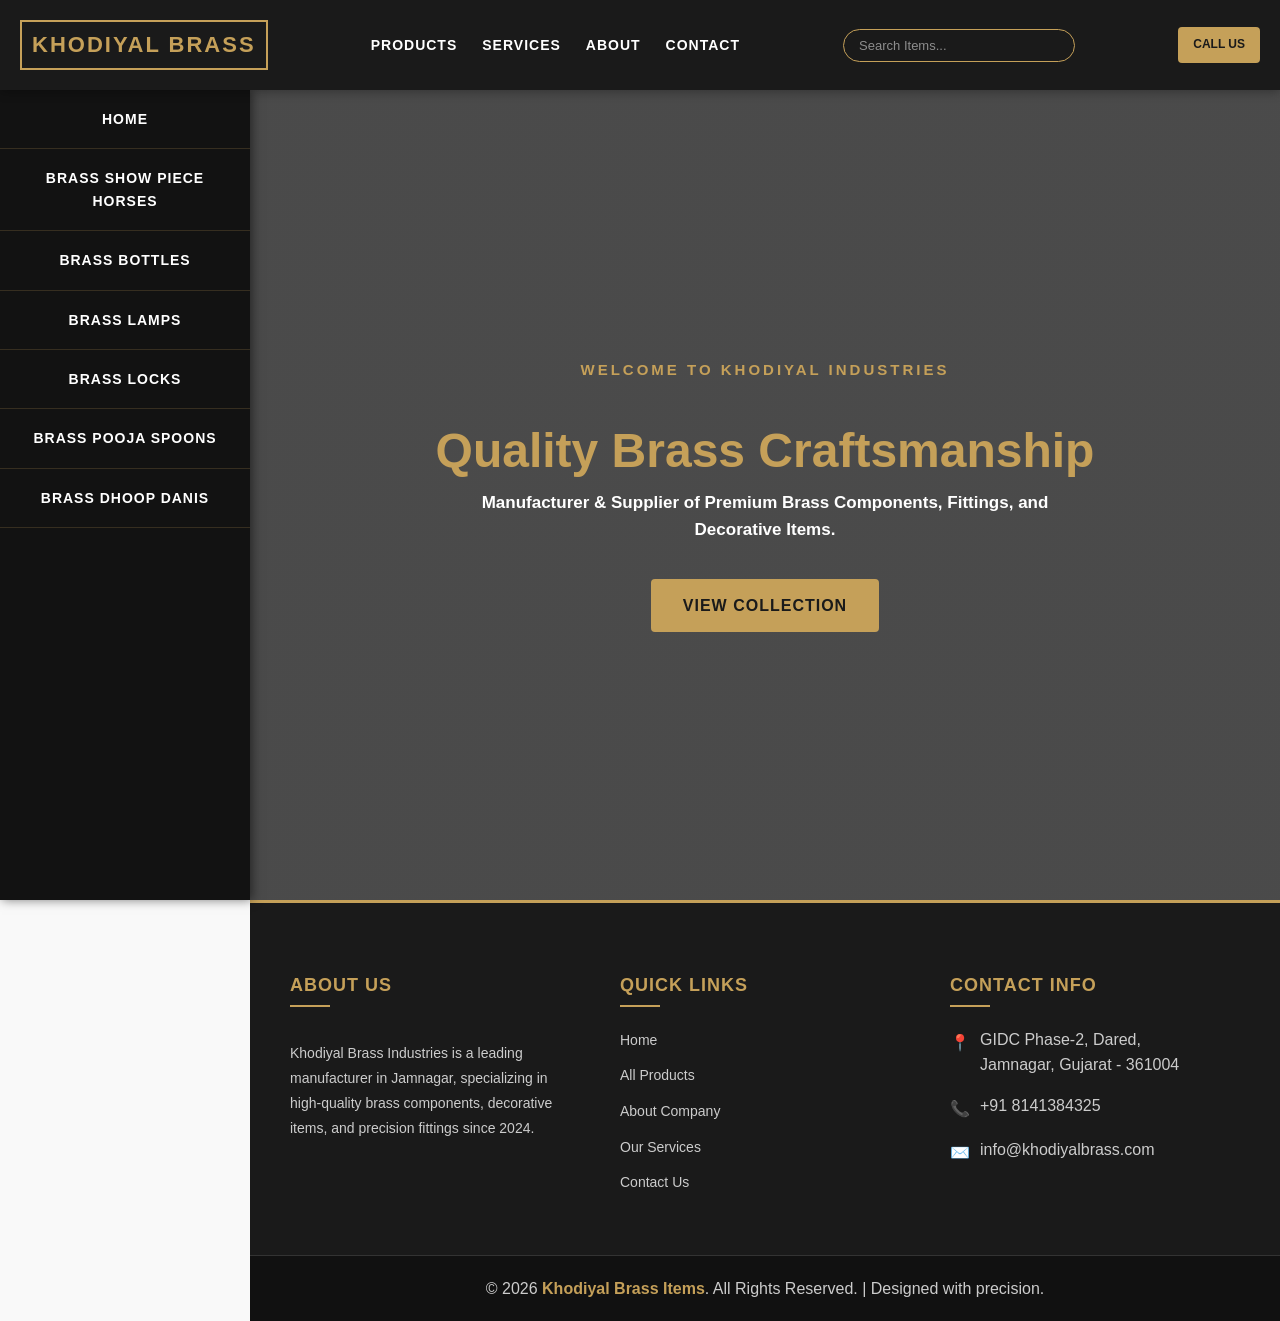
<file: index.html>
<!DOCTYPE html>
<html lang="en">

<head>
    <meta charset="UTF-8">
    <meta name="viewport" content="width=device-width, initial-scale=1.0">
    <title>Khodiyal Brass</title>
    <link rel="stylesheet" href="index.css">
</head>

<body>

    <header>
        <div class="logo-container">
            <div class="menu-toggle" onclick="toggleSidebar()">&#9776;</div>
            <div class="logo">Khodiyal Brass</div>
        </div>

        <nav class="top-nav">
            <a href="products.html">Products</a>
            <a href="services.html">Services</a>
            <a href="about.html">About</a>
            <a href="contact.html">Contact</a>
        </nav>

        <div class="search-container">
            <input type="text" class="search-box" placeholder="Search Items...">
        </div>

        <div class="header-right">
            <a href="contact.html" class="cta-button">Call Us</a>
        </div>
    </header>

    <section>
        <div class="side" id="sidebar">
            <a href="index.html" onclick="toggleSidebar()">Home</a>
            <a href="horse.html" onclick="toggleSidebar()">Brass Show Piece Horses</a>
            <a href="bottle.html" onclick="toggleSidebar()">Brass Bottles</a>
            <a href="lamp.html" onclick="toggleSidebar()">Brass Lamps</a>
            <a href="lock.html" onclick="toggleSidebar()">Brass Locks</a>
            <a href="spoon.html" onclick="toggleSidebar()">Brass Pooja Spoons</a>
            <a href="dhoop.html" onclick="toggleSidebar()">Brass Dhoop Danis</a>
        </div>
    </section>

    <section class="continent">
        <div id="overlay" onclick="toggleSidebar()"
            style="display:none; position:fixed; top:0; left:0; width:100%; height:100%; background:rgba(0,0,0,0.5); z-index:899;">
        </div>

        <div class="main">
            <span class="welcome-text">Welcome to Khodiyal Industries</span>

            <h1>Quality Brass Craftsmanship</h1>
            <p>Manufacturer & Supplier of Premium Brass Components, Fittings, and Decorative Items.</p>

            <a href="products.html" class="btn-gold">View Collection</a>

        </div>
    </section>

    <footer>
        <div class="footer-container">
            <div class="footer-col">
                <h3>About Us</h3>
                <p>Khodiyal Brass Industries is a leading manufacturer in Jamnagar, specializing in high-quality brass
                    components, decorative items, and precision fittings since 2024.</p>
            </div>

            <div class="footer-col">
                <h3>Quick Links</h3>
                <ul>
                    <li><a href="index.html">Home</a></li>
                    <li><a href="products.html">All Products</a></li>
                    <li><a href="about.html">About Company</a></li>
                    <li><a href="services.html">Our Services</a></li>
                    <li><a href="contact.html">Contact Us</a></li>
                </ul>
            </div>

            <div class="footer-col">
                <h3>Contact Info</h3>
                <div class="contact-row">
                    <span class="contact-icon">📍</span>
                    <span>GIDC Phase-2, Dared,<br>Jamnagar, Gujarat - 361004</span>
                </div>
                <div class="contact-row">
                    <span class="contact-icon">📞</span>
                    <span>+91 8141384325</span>
                </div>
                <div class="contact-row">
                    <span class="contact-icon">✉️</span>
                    <span>info@khodiyalbrass.com</span>
                </div>
            </div>
        </div>

        <p class="SP">&copy; 2026 <strong>Khodiyal Brass Items</strong>. All Rights Reserved. | Designed with precision.
        </p>

    </footer>

    <script>
        function toggleSidebar() {
            var sidebar = document.getElementById("sidebar");
            var overlay = document.getElementById("overlay");

            // Toggle the 'active' class
            sidebar.classList.toggle("active");

            // Toggle overlay visibility
            if (sidebar.classList.contains("active")) {
                overlay.style.display = "block";
            } else {
                overlay.style.display = "none";
            }
        }
    </script>

</body>

</html>
</file>
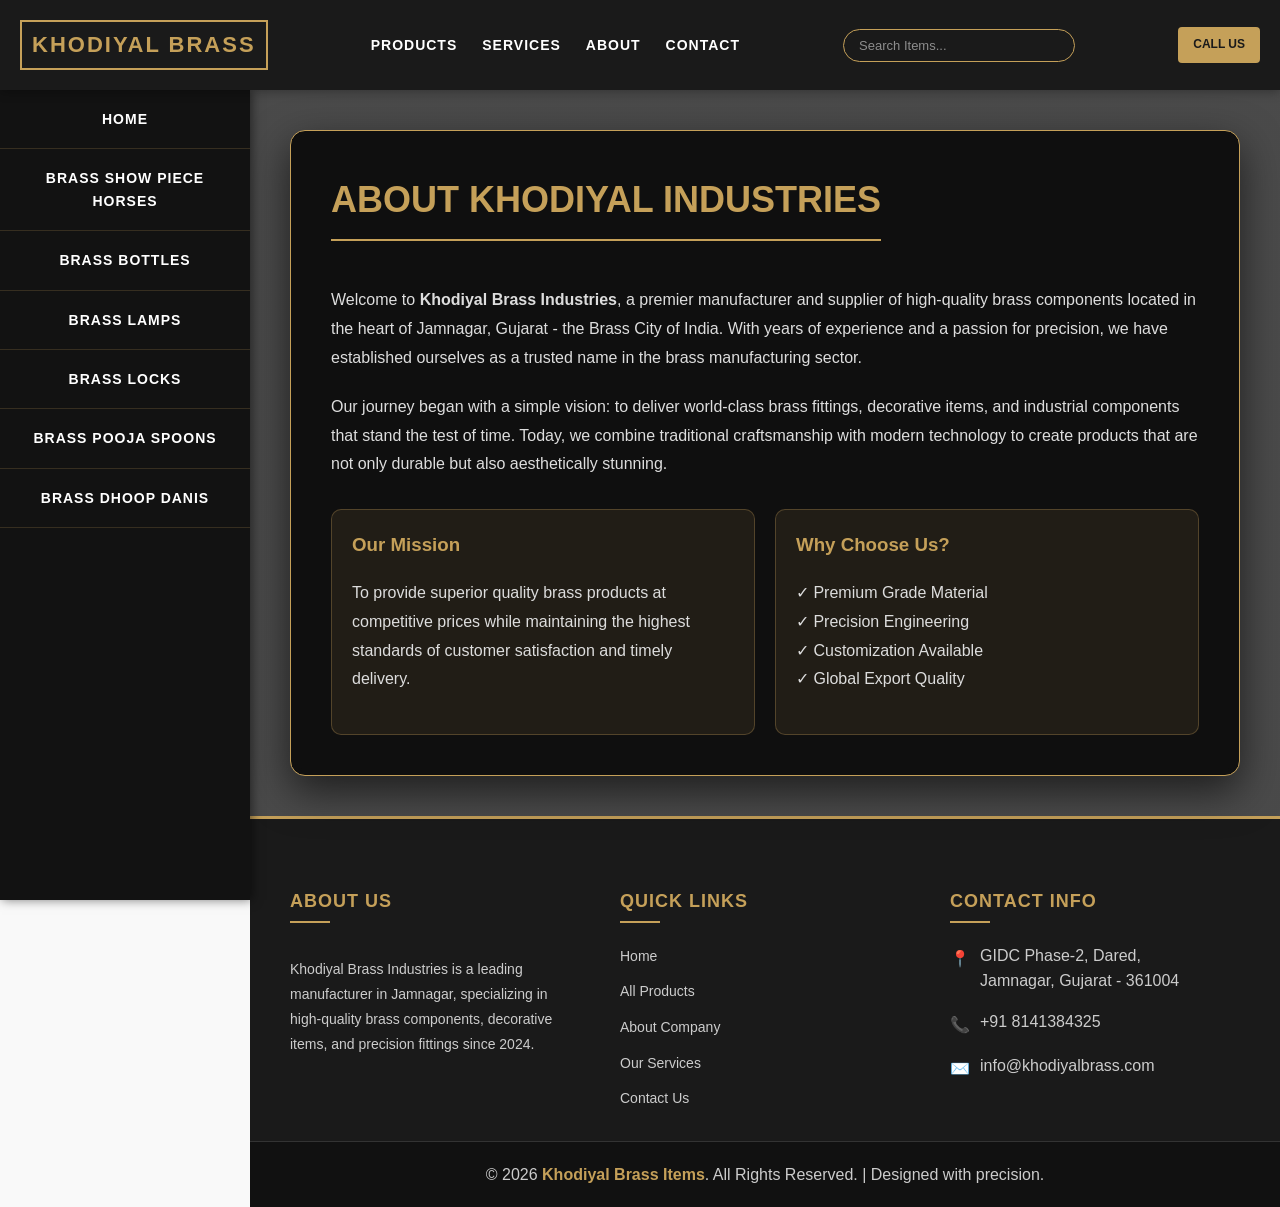
<file: about.html>
<!DOCTYPE html>
<html lang="en">

<head>
    <meta charset="UTF-8">
    <meta name="viewport" content="width=device-width, initial-scale=1.0">
    <title>Khodiyal Brass - About Us</title>
    <style>
        /* --- CSS VARIABLES --- */
        :root {
            --primary-gold: rgb(197, 160, 89);
            --dark-gold: rgb(158, 126, 56);
            --text-dark: rgb(51, 51, 51);
            --bg-light: rgb(249, 249, 249);
            --white: rgb(255, 255, 255);
            --black: rgb(26, 26, 26);
            --dark-black: rgba(18, 18, 18, 1);
            --header-height: 90px;
        }

        /* --- GLOBAL STYLES --- */
        body {
            background-color: var(--bg-light);
            color: var(--text-dark);
            line-height: 1.6;
            font-family: 'Segoe UI', Tahoma, Geneva, Verdana, sans-serif;
            margin: 0;
            padding: 0;
            padding-top: var(--header-height);
            display: flex;
            flex-direction: column;
            min-height: 100vh;
        }

        /* --- HEADER STYLES --- */
        header {
            background-color: var(--black);
            color: var(--primary-gold);
            height: var(--header-height);
            width: 100%;
            position: fixed;
            top: 0;
            left: 0;
            display: flex;
            align-items: center;
            justify-content: space-between;
            padding: 0 20px;
            box-sizing: border-box;
            z-index: 1000;
            box-shadow: 0 2px 10px rgba(0, 0, 0, 0.3);
        }

        /* Group Logo and Hamburger together */
        .logo-container {
            display: flex;
            align-items: center;
            gap: 15px;
        }

        /* Hamburger Menu Icon (Hidden on Desktop) */
        .menu-toggle {
            display: none;
            font-size: 28px;
            cursor: pointer;
            color: var(--primary-gold);
        }

        .logo {
            font-size: 22px;
            font-weight: bold;
            letter-spacing: 2px;
            text-transform: uppercase;
            border: 2px solid var(--primary-gold);
            padding: 5px 10px;
            white-space: nowrap;
        }

        /* --- NAVIGATION --- */
        .top-nav {
            display: flex;
            gap: 25px;
        }

        .top-nav a {
            color: var(--white);
            text-decoration: none;
            font-size: 14px;
            font-weight: bold;
            text-transform: uppercase;
            letter-spacing: 1px;
            transition: 0.3s;
            position: relative;
        }

        .top-nav a:hover {
            color: var(--primary-gold);
        }

        .top-nav a::after {
            content: '';
            display: block;
            width: 0;
            height: 2px;
            background: var(--primary-gold);
            transition: width 0.3s;
            position: absolute;
            bottom: -5px;
            left: 0;
        }

        .top-nav a:hover::after {
            width: 100%;
        }

        /* --- SEARCH BAR --- */
        .search-container {
            display: flex;
            align-items: center;
        }

        .search-box {
            padding: 8px 15px;
            border-radius: 20px;
            border: 1px solid var(--primary-gold);
            background: transparent;
            color: var(--white);
            width: 200px;
            outline: none;
            font-size: 13px;
        }

        .search-box::placeholder {
            color: rgba(255, 255, 255, 0.5);
        }

        /* --- HEADER RIGHT / CTA --- */
        .header-right {
            display: flex;
            align-items: center;
            gap: 15px;
        }

        .cta-button {
            background-color: var(--primary-gold);
            color: var(--black);
            padding: 8px 15px;
            text-decoration: none;
            font-weight: bold;
            border-radius: 4px;
            transition: 0.3s;
            text-transform: uppercase;
            font-size: 12px;
            white-space: nowrap;
        }

        .cta-button:hover {
            background-color: var(--white);
            color: var(--dark-gold);
        }

        /* --- SIDEBAR STYLES --- */
        .side {
            background: var(--dark-black);
            position: fixed;
            top: var(--header-height);
            bottom: 0;
            width: 250px;
            display: flex;
            font-weight: bold;
            flex-direction: column;
            text-align: center;
            box-shadow: 2px 0 10px rgba(0, 0, 0, 0.5);
            overflow-y: auto;
            z-index: 900;
            /* Smooth slide animation logic */
            transition: left 0.3s ease-in-out;
            left: 0;
            /* Default visible on desktop */
        }

        .side a {
            color: var(--white);
            text-decoration: none;
            padding: 18px 25px;
            border-bottom: 1px solid rgba(197, 160, 89, 0.2);
            transition: 0.3s;
            text-transform: uppercase;
            font-size: 14px;
            letter-spacing: 1px;
        }

        .side a:hover {
            background-color: var(--primary-gold);
            color: var(--black);
            padding-left: 35px;
        }

        /* --- ABOUT PAGE MAIN CONTENT --- */
        .continent {
            background: linear-gradient(rgba(0, 0, 0, 0.7), rgba(0, 0, 0, 0.7)), url('https://images.unsplash.com/photo-1577032229267-347f3b890989?q=80&w=1600&auto=format&fit=crop');
            background-size: cover;
            background-position: center;
            background-attachment: fixed;
            margin-left: 250px;
            /* Sidebar offset */
            display: flex;
            justify-content: center;
            align-items: center;
            color: var(--white);
            padding: 40px;
            flex: 1;
            transition: margin-left 0.3s ease;
        }

        .about-box {
            background: rgba(0, 0, 0, 0.8);
            backdrop-filter: blur(5px);
            border: 1px solid var(--primary-gold);
            border-radius: 15px;
            max-width: 1000px;
            padding: 40px;
            text-align: left;
            box-shadow: 0 15px 40px rgba(0, 0, 0, 0.6);
        }

        .about-box h1 {
            color: var(--primary-gold);
            font-size: 36px;
            margin-top: 0;
            text-transform: uppercase;
            border-bottom: 2px solid var(--primary-gold);
            display: inline-block;
            padding-bottom: 10px;
        }

        .about-box p {
            font-size: 16px;
            margin-bottom: 20px;
            line-height: 1.8;
            color: #ddd;
        }

        .features-grid {
            display: flex;
            flex-wrap: wrap;
            gap: 20px;
            margin-top: 30px;
        }

        .feature {
            flex: 1;
            min-width: 250px;
            background: rgba(197, 160, 89, 0.1);
            padding: 20px;
            border-radius: 10px;
            border: 1px solid rgba(197, 160, 89, 0.3);
        }

        .feature h3 {
            color: var(--primary-gold);
            margin-top: 0;
        }

        /* --- FOOTER STYLES --- */
        footer {
            background-color: var(--black);
            color: #ccc;
            margin-left: 250px;
            border-top: 3px solid var(--primary-gold);
            transition: margin-left 0.3s ease;
        }

        .footer-container {
            display: grid;
            grid-template-columns: repeat(auto-fit, minmax(250px, 1fr));
            gap: 40px;
            padding: 50px 40px 20px 40px;
            max-width: 1200px;
            margin: 0 auto;
        }

        .footer-col h3 {
            color: var(--primary-gold);
            font-size: 18px;
            text-transform: uppercase;
            margin-bottom: 20px;
            letter-spacing: 1px;
            position: relative;
            display: inline-block;
        }

        .footer-col h3::after {
            content: '';
            display: block;
            width: 40px;
            height: 2px;
            background: var(--primary-gold);
            margin-top: 5px;
        }

        .footer-col p {
            font-size: 14px;
            line-height: 1.8;
            margin-bottom: 15px;
        }

        .footer-col ul {
            list-style: none;
            padding: 0;
            margin: 0;
        }

        .footer-col ul li {
            margin-bottom: 10px;
        }

        .footer-col ul li a {
            color: #ccc;
            text-decoration: none;
            font-size: 14px;
            transition: 0.3s;
        }

        .footer-col ul li a:hover {
            color: var(--primary-gold);
            padding-left: 5px;
        }

        .contact-row {
            display: flex;
            align-items: flex-start;
            gap: 10px;
            margin-bottom: 15px;
        }

        .contact-icon {
            color: var(--primary-gold);
            font-size: 16px;
            margin-top: 3px;
        }

        /* --- COPYRIGHT BAR --- */
        .SP {
            text-align: center;
            padding: 20px;
            background: #111;
            margin: 0;
            border-top: 1px solid #333;
        }

        .SP strong {
            color: var(--primary-gold);
        }

        /* --- RESPONSIVE DESIGN --- */
        @media (max-width: 1100px) {
            .top-nav {
                display: none;
            }

            .search-box {
                width: 150px;
            }
        }

        /* Mobile specific styles */
        @media (max-width: 768px) {

            /* Show Hamburger */
            .menu-toggle {
                display: block;
            }

            header {
                padding: 0 15px;
            }

            .logo {
                font-size: 16px;
                padding: 3px 8px;
            }

            .search-container {
                display: none;
                /* Hide search to save space */
            }

            /* Sidebar logic for Mobile */
            .side {
                left: -260px;
                /* Hide off screen */
                width: 250px;
                box-shadow: 2px 0 15px rgba(0, 0, 0, 0.8);
            }

            /* Class to bring sidebar in */
            .side.active {
                left: 0;
            }

            /* Content full width */
            .continent {
                margin-left: 0;
                padding: 20px;
            }

            .about-box {
                padding: 20px;
            }

            .about-box h1 {
                font-size: 28px;
            }

            /* Footer full width */
            footer {
                margin-left: 0;
            }

            .footer-container {
                padding: 30px 20px;
                text-align: center;
            }

            .footer-col h3::after {
                margin: 5px auto 0 auto;
            }

            .contact-row {
                justify-content: center;
            }
        }
    </style>
</head>

<body>

    <header>
        <div class="logo-container">
            <div class="menu-toggle" onclick="toggleSidebar()">&#9776;</div>
            <div class="logo">Khodiyal Brass</div>
        </div>

        <nav class="top-nav">
            <a href="products.html">Products</a>
            <a href="services.html">Services</a>
            <a href="about.html">About</a>
            <a href="contact.html">Contact</a>
        </nav>

        <div class="search-container">
            <input type="text" class="search-box" placeholder="Search Items...">
        </div>

        <div class="header-right">
            <a href="contact.html" class="cta-button">Call Us</a>
        </div>
    </header>

    <section>
        <div class="side" id="sidebar">
            <a href="index.html" onclick="toggleSidebar()">Home</a>
            <a href="horse.html" onclick="toggleSidebar()">Brass Show Piece Horses</a>
            <a href="bottle.html" onclick="toggleSidebar()">Brass Bottles</a>
            <a href="lamp.html" onclick="toggleSidebar()">Brass Lamps</a>
            <a href="lock.html" onclick="toggleSidebar()">Brass Locks</a>
            <a href="spoon.html" onclick="toggleSidebar()">Brass Pooja Spoons</a>
            <a href="dhoop.html" onclick="toggleSidebar()">Brass Dhoop Danis</a>
        </div>
    </section>

    <section>
        <div id="overlay" onclick="toggleSidebar()"
            style="display:none; position:fixed; top:0; left:0; width:100%; height:100%; background:rgba(0,0,0,0.5); z-index:899;">
        </div>

        <div class="continent">
            <div class="about-box">
                <h1>About Khodiyal Industries</h1>
                <p>Welcome to <strong>Khodiyal Brass Industries</strong>, a premier manufacturer and supplier of
                    high-quality brass components located in the heart of Jamnagar, Gujarat - the Brass City of India.
                    With years of experience and a passion for precision, we have established ourselves as a trusted
                    name in the brass manufacturing sector.</p>

                <p>Our journey began with a simple vision: to deliver world-class brass fittings, decorative items, and
                    industrial components that stand the test of time. Today, we combine traditional craftsmanship with
                    modern technology to create products that are not only durable but also aesthetically stunning.</p>

                <div class="features-grid">
                    <div class="feature">
                        <h3>Our Mission</h3>
                        <p>To provide superior quality brass products at competitive prices while maintaining the
                            highest standards of customer satisfaction and timely delivery.</p>
                    </div>
                    <div class="feature">
                        <h3>Why Choose Us?</h3>
                        <p>✓ Premium Grade Material<br>✓ Precision Engineering<br>✓ Customization Available<br>✓ Global
                            Export Quality</p>
                    </div>
                </div>
            </div>
        </div>
    </section>

    <footer>
        <div class="footer-container">
            <div class="footer-col">
                <h3>About Us</h3>
                <p>Khodiyal Brass Industries is a leading manufacturer in Jamnagar, specializing in high-quality brass
                    components, decorative items, and precision fittings since 2024.</p>
            </div>

            <div class="footer-col">
                <h3>Quick Links</h3>
                <ul>
                    <li><a href="index.html">Home</a></li>
                    <li><a href="products.html">All Products</a></li>
                    <li><a href="about.html">About Company</a></li>
                    <li><a href="services.html">Our Services</a></li>
                    <li><a href="contact.html">Contact Us</a></li>
                </ul>
            </div>

            <div class="footer-col">
                <h3>Contact Info</h3>
                <div class="contact-row">
                    <span class="contact-icon">📍</span>
                    <span>GIDC Phase-2, Dared,<br>Jamnagar, Gujarat - 361004</span>
                </div>
                <div class="contact-row">
                    <span class="contact-icon">📞</span>
                    <span>+91 8141384325</span>
                </div>
                <div class="contact-row">
                    <span class="contact-icon">✉️</span>
                    <span>info@khodiyalbrass.com</span>
                </div>
            </div>
        </div>

        <p class="SP">&copy; 2026 <strong>Khodiyal Brass Items</strong>. All Rights Reserved. | Designed with precision.
        </p>

    </footer>

    <script>
        function toggleSidebar() {
            var sidebar = document.getElementById("sidebar");
            var overlay = document.getElementById("overlay");

            sidebar.classList.toggle("active");

            if (sidebar.classList.contains("active")) {
                overlay.style.display = "block";
            } else {
                overlay.style.display = "none";
            }
        }
    </script>
</body>

</html>
</file>
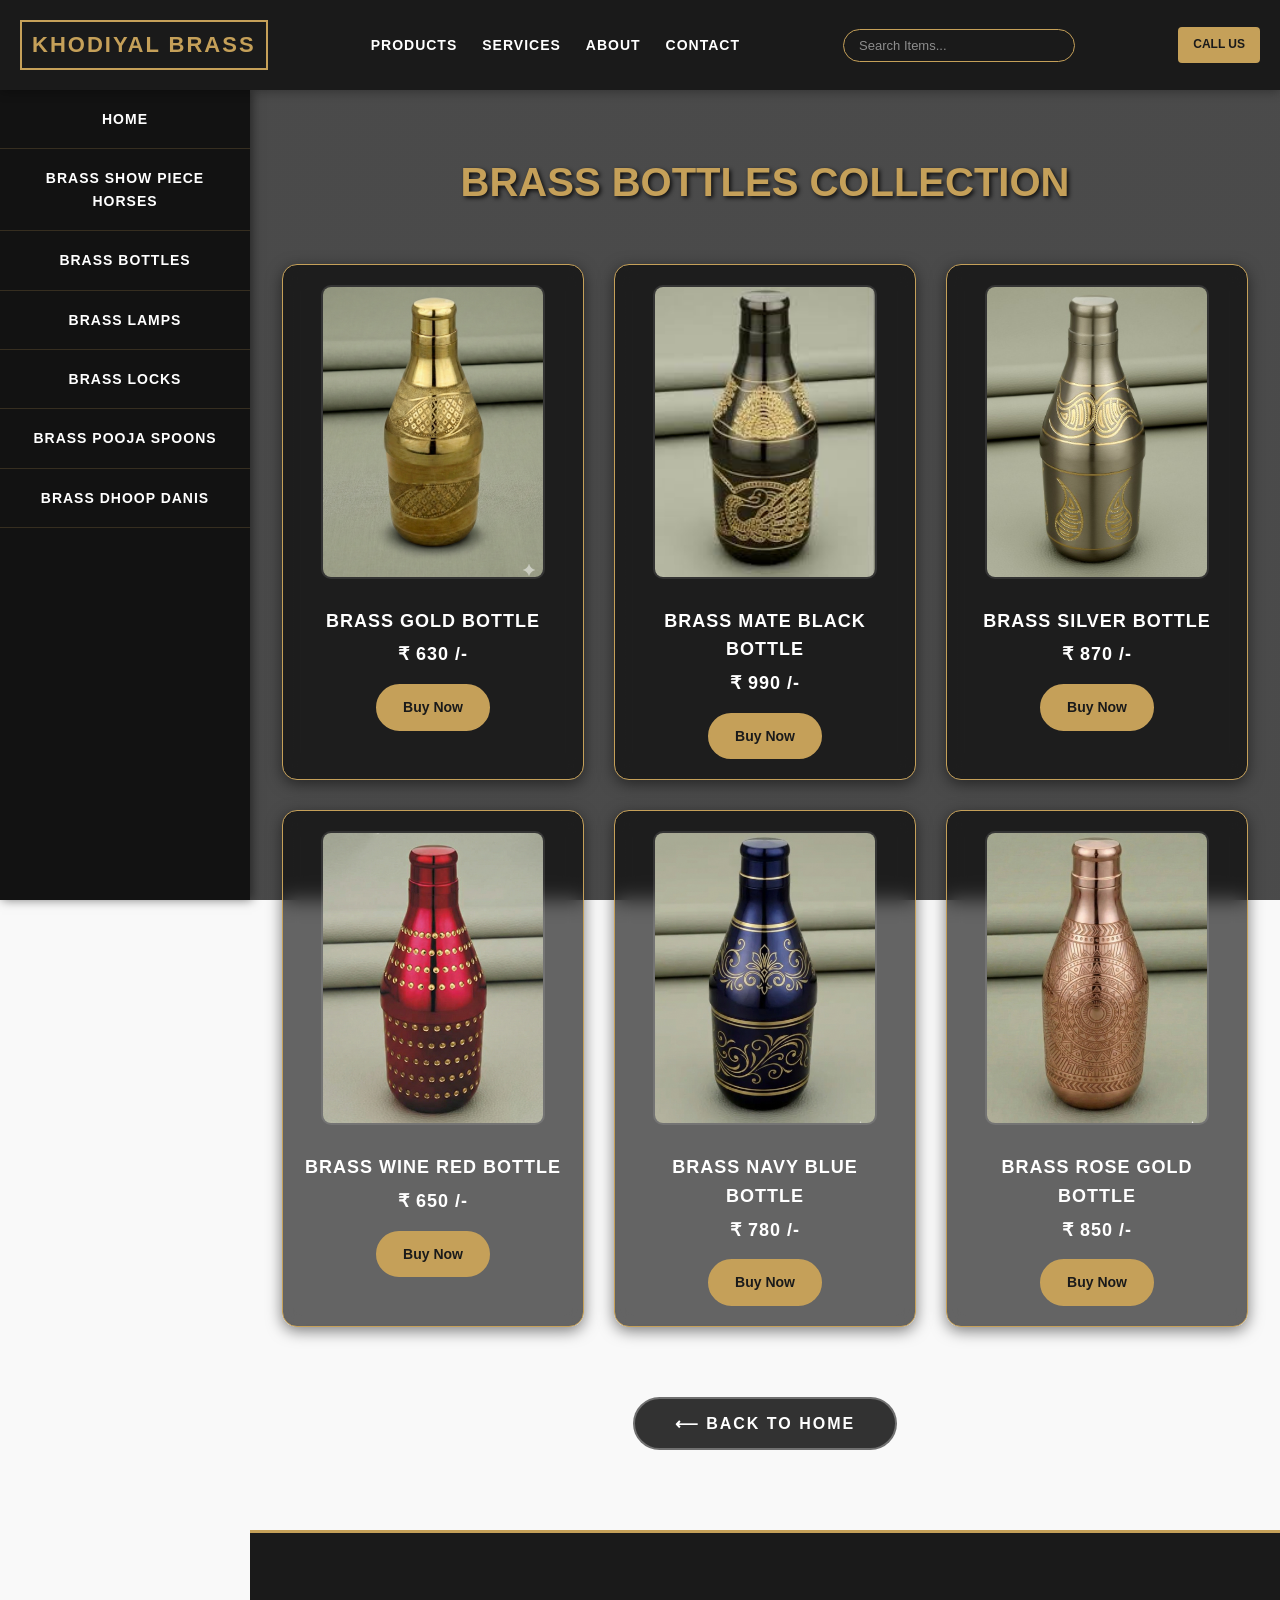
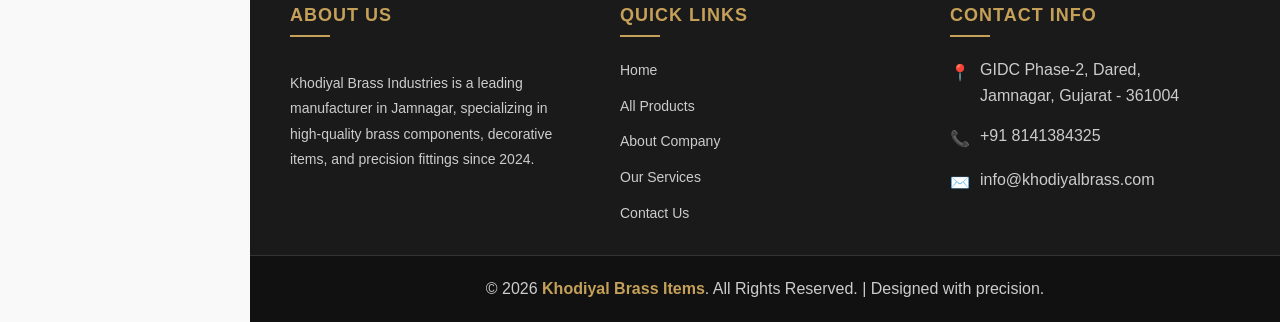
<file: bottle.html>
<!DOCTYPE html>
<html lang="en">

<head>
    <meta charset="UTF-8">
    <meta name="viewport" content="width=device-width, initial-scale=1.0">
    <title>Khodiyal Brass - Bottles</title>
    <style>
        :root {
            --primary-gold: rgb(197, 160, 89);
            --dark-gold: rgb(158, 126, 56);
            --text-dark: rgb(51, 51, 51);
            --bg-light: rgb(249, 249, 249);
            --white: rgb(255, 255, 255);
            --black: rgb(26, 26, 26);
            --dark-black: rgba(18, 18, 18, 1);
            --header-height: 90px;
        }

        body {
            background-color: var(--bg-light);
            color: var(--text-dark);
            line-height: 1.6;
            font-family: 'Segoe UI', Tahoma, Geneva, Verdana, sans-serif;
            margin: 0;
            padding: 0;
            padding-top: var(--header-height);
            display: flex;
            flex-direction: column;
            min-height: 100vh;
        }

        /* --- HEADER STYLING --- */
        header {
            background-color: var(--black);
            color: var(--primary-gold);
            height: var(--header-height);
            width: 100%;
            position: fixed;
            top: 0;
            left: 0;
            display: flex;
            align-items: center;
            justify-content: space-between;
            padding: 0 20px;
            box-sizing: border-box;
            z-index: 1000;
            box-shadow: 0 2px 10px rgba(0, 0, 0, 0.3);
        }

        /* Group Logo and Hamburger together */
        .logo-container {
            display: flex;
            align-items: center;
            gap: 15px;
        }

        /* Hamburger Menu Icon (Hidden on Desktop) */
        .menu-toggle {
            display: none;
            font-size: 28px;
            cursor: pointer;
            color: var(--primary-gold);
        }

        .logo {
            font-size: 22px;
            font-weight: bold;
            letter-spacing: 2px;
            text-transform: uppercase;
            border: 2px solid var(--primary-gold);
            padding: 5px 10px;
            white-space: nowrap;
        }

        /* Top Navbar Links */
        .top-nav {
            display: flex;
            gap: 25px;
        }

        .top-nav a {
            color: var(--white);
            text-decoration: none;
            font-size: 14px;
            font-weight: bold;
            text-transform: uppercase;
            letter-spacing: 1px;
            transition: 0.3s;
            position: relative;
        }

        .top-nav a:hover {
            color: var(--primary-gold);
        }

        .top-nav a::after {
            content: '';
            display: block;
            width: 0;
            height: 2px;
            background: var(--primary-gold);
            transition: width 0.3s;
            position: absolute;
            bottom: -5px;
            left: 0;
        }

        .top-nav a:hover::after {
            width: 100%;
        }

        .search-container {
            display: flex;
            align-items: center;
        }

        .search-box {
            padding: 8px 15px;
            border-radius: 20px;
            border: 1px solid var(--primary-gold);
            background: transparent;
            color: var(--white);
            width: 200px;
            outline: none;
            font-size: 13px;
        }

        .search-box::placeholder {
            color: rgba(255, 255, 255, 0.5);
        }

        .header-right {
            display: flex;
            align-items: center;
            gap: 15px;
        }

        .cta-button {
            background-color: var(--primary-gold);
            color: var(--black);
            padding: 8px 15px;
            text-decoration: none;
            font-weight: bold;
            border-radius: 4px;
            transition: 0.3s;
            text-transform: uppercase;
            font-size: 12px;
            white-space: nowrap;
        }

        .cta-button:hover {
            background-color: var(--white);
            color: var(--dark-gold);
        }

        /* --- SIDEBAR STYLING --- */
        .side {
            background: var(--dark-black);
            position: fixed;
            top: var(--header-height);
            bottom: 0;
            width: 250px;
            display: flex;
            font-weight: bold;
            flex-direction: column;
            text-align: center;
            box-shadow: 2px 0 10px rgba(0, 0, 0, 0.5);
            overflow-y: auto;
            z-index: 900;
            /* Smooth slide animation logic */
            transition: left 0.3s ease-in-out;
            left: 0;
            /* Default visible on desktop */
        }

        .side a {
            color: var(--white);
            text-decoration: none;
            padding: 18px 25px;
            border-bottom: 1px solid rgba(197, 160, 89, 0.2);
            transition: 0.3s;
            text-transform: uppercase;
            font-size: 14px;
            letter-spacing: 1px;
        }

        .side a:hover {
            background-color: var(--primary-gold);
            color: var(--black);
            padding-left: 35px;
        }

        /* --- MAIN CONTENT AREA --- */
        .continent {
            background: linear-gradient(rgba(0, 0, 0, 0.7), rgba(0, 0, 0, 0.7)), url('https://images.unsplash.com/photo-1577032229267-347f3b890989?q=80&w=1600&auto=format&fit=crop');
            background-size: cover;
            background-position: center;
            background-attachment: fixed;
            margin-left: 250px;
            /* Space for sidebar */
            flex: 1;
            display: flex;
            justify-content: center;
            align-items: flex-start;
            text-align: center;
            color: var(--white);
            padding-top: 40px;
            padding-bottom: 40px;
            transition: margin-left 0.3s ease;
        }

        .main {
            display: flex;
            flex-wrap: wrap;
            justify-content: center;
            gap: 30px;
            width: 100%;
            max-width: 1200px;
            padding: 20px;
        }

        .head {
            width: 100%;
            color: var(--primary-gold);
            font-size: 40px;
            font-weight: bold;
            text-transform: uppercase;
            margin-bottom: 20px;
            text-shadow: 2px 2px 4px rgba(0, 0, 0, 0.8);
        }

        /* --- PRODUCT CARDS --- */
        .product-card {
            background: rgba(0, 0, 0, 0.6);
            backdrop-filter: blur(10px);
            border: 1px solid var(--primary-gold);
            border-radius: 15px;
            width: 260px;
            padding: 20px;
            text-align: center;
            transition: transform 0.3s ease, box-shadow 0.3s ease;
            box-shadow: 0 4px 15px rgba(0, 0, 0, 0.5);
        }

        .product-card:hover {
            transform: translateY(-10px);
            box-shadow: 0 10px 25px rgba(197, 160, 89, 0.3);
            border-color: var(--white);
        }

        .product-card img {
            width: 220px;
            height: 290px;
            object-fit: cover;
            border-radius: 10px;
            margin-bottom: 15px;
            border: 2px solid rgba(255, 255, 255, 0.1);
        }

        .product-card h3 {
            color: var(--white);
            font-size: 18px;
            margin: 5px 0;
            text-transform: uppercase;
            letter-spacing: 1px;
        }

        .btn-view {
            display: inline-block;
            background-color: var(--primary-gold);
            color: var(--black);
            padding: 10px 25px;
            text-decoration: none;
            font-weight: bold;
            border-radius: 50px;
            transition: 0.3s;
            font-size: 14px;
            border: 2px solid var(--primary-gold);
            margin-top: 10px;
        }

        .btn-view:hover {
            background-color: transparent;
            color: var(--primary-gold);
        }

        /* Back Button Style */
        .nil {
            width: auto;
            display: inline-block;
            margin-top: 40px;
            margin-bottom: 20px;
            color: var(--white);
            text-decoration: none;
            font-size: 16px;
            font-weight: bold;
            text-transform: uppercase;
            letter-spacing: 2px;
            padding: 12px 40px;
            border: 2px solid rgba(255, 255, 255, 0.3);
            border-radius: 50px;
            background: rgba(0, 0, 0, 0.8);
            transition: 0.3s all ease;
        }

        .nil:hover {
            background-color: var(--primary-gold);
            color: var(--black);
            border-color: var(--primary-gold);
            box-shadow: 0 0 15px rgba(197, 160, 89, 0.5);
            transform: translateY(-3px);
        }

        /* --- FOOTER --- */
        footer {
            background-color: var(--black);
            color: #ccc;
            margin-left: 250px;
            border-top: 3px solid var(--primary-gold);
            transition: margin-left 0.3s ease;
        }

        .footer-container {
            display: grid;
            grid-template-columns: repeat(auto-fit, minmax(250px, 1fr));
            gap: 40px;
            padding: 50px 40px 20px 40px;
            max-width: 1200px;
            margin: 0 auto;
        }

        .footer-col h3 {
            color: var(--primary-gold);
            font-size: 18px;
            text-transform: uppercase;
            margin-bottom: 20px;
            letter-spacing: 1px;
            position: relative;
            display: inline-block;
        }

        .footer-col h3::after {
            content: '';
            display: block;
            width: 40px;
            height: 2px;
            background: var(--primary-gold);
            margin-top: 5px;
        }

        .footer-col p {
            font-size: 14px;
            line-height: 1.8;
            margin-bottom: 15px;
        }

        .footer-col ul {
            list-style: none;
            padding: 0;
            margin: 0;
        }

        .footer-col ul li {
            margin-bottom: 10px;
        }

        .footer-col ul li a {
            color: #ccc;
            text-decoration: none;
            font-size: 14px;
            transition: 0.3s;
        }

        .footer-col ul li a:hover {
            color: var(--primary-gold);
            padding-left: 5px;
        }

        .contact-row {
            display: flex;
            align-items: flex-start;
            gap: 10px;
            margin-bottom: 15px;
        }

        .contact-icon {
            color: var(--primary-gold);
            font-size: 16px;
            margin-top: 3px;
        }

        /* --- COPYRIGHT BAR (Centered) --- */
        .SP {
            text-align: center;
            padding: 20px;
            background: #111;
            margin: 0;
            border-top: 1px solid #333;
        }

        .SP strong {
            color: var(--primary-gold);
        }

        /* Responsive */
        @media (max-width: 1100px) {
            .top-nav {
                display: none;
            }

            .search-box {
                width: 150px;
            }
        }

        /* Mobile specific styles */
        @media (max-width: 768px) {

            /* Show Hamburger */
            .menu-toggle {
                display: block;
            }

            header {
                padding: 0 15px;
            }

            .logo {
                font-size: 16px;
                padding: 3px 8px;
            }

            .search-container {
                display: none;
                /* Hide search to save space */
            }

            /* Sidebar logic for Mobile */
            .side {
                left: -260px;
                /* Hide off screen */
                width: 250px;
                box-shadow: 2px 0 15px rgba(0, 0, 0, 0.8);
            }

            /* Class to bring sidebar in */
            .side.active {
                left: 0;
            }

            .continent {
                margin-left: 0;
                /* Full width */
            }

            .main h1,
            .head {
                font-size: 30px;
            }

            footer {
                margin-left: 0;
            }

            .footer-container {
                padding: 30px 20px;
                text-align: center;
            }

            .footer-col h3::after {
                margin: 5px auto 0 auto;
            }

            .contact-row {
                justify-content: center;
            }
        }
    </style>
</head>

<body>

    <header>
        <div class="logo-container">
            <div class="menu-toggle" onclick="toggleSidebar()">&#9776;</div>
            <div class="logo">Khodiyal Brass</div>
        </div>

        <nav class="top-nav">
            <a href="products.html">Products</a>
            <a href="services.html">Services</a>
            <a href="about.html">About</a>
            <a href="contact.html">Contact</a>
        </nav>

        <div class="search-container">
            <input type="text" class="search-box" placeholder="Search Items...">
        </div>

        <div class="header-right">
            <a href="contact.html" class="cta-button">Call Us</a>
        </div>
    </header>

    <section>
        <div class="side" id="sidebar">
            <a href="index.html" onclick="toggleSidebar()">Home</a>
            <a href="horse.html" onclick="toggleSidebar()">Brass Show Piece Horses</a>
            <a href="bottle.html" onclick="toggleSidebar()">Brass Bottles</a>
            <a href="lamp.html" onclick="toggleSidebar()">Brass Lamps</a>
            <a href="lock.html" onclick="toggleSidebar()">Brass Locks</a>
            <a href="spoon.html" onclick="toggleSidebar()">Brass Pooja Spoons</a>
            <a href="dhoop.html" onclick="toggleSidebar()">Brass Dhoop Danis</a>
        </div>
    </section>

    <section>
        <div id="overlay" onclick="toggleSidebar()"
            style="display:none; position:fixed; top:0; left:0; width:100%; height:100%; background:rgba(0,0,0,0.5); z-index:899;">
        </div>

        <div class="continent">
            <div class="main">
                <span class="head">Brass Bottles Collection</span>

                <div class="product-card">
                    <img src="1 Bottle.png" alt="Brass Bottle">
                    <h3>Brass Gold Bottle</h3>
                    <h3>₹ 630 /-</h3>
                    <a href="payment.html" class="btn-view">Buy Now</a>
                </div>

                <div class="product-card">
                    <img src="4 Bottle.png" alt="Brass Bottle">
                    <h3>Brass Mate Black Bottle</h3>
                    <h3>₹ 990 /-</h3>
                    <a href="payment.html" class="btn-view">Buy Now</a>
                </div>

                <div class="product-card">
                    <img src="3 Bottle.png" alt="Brass Bottle">
                    <h3>Brass Silver Bottle</h3>
                    <h3>₹ 870 /-</h3>
                    <a href="payment.html" class="btn-view">Buy Now</a>
                </div>

                <div class="product-card">
                    <img src="5 Bottle.png" alt="Brass Bottle">
                    <h3>Brass Wine Red Bottle</h3>
                    <h3>₹ 650 /-</h3>
                    <a href="payment.html" class="btn-view">Buy Now</a>
                </div>

                <div class="product-card">
                    <img src="6 Bottle.png" alt="Brass Bottle">
                    <h3>Brass Navy Blue Bottle</h3>
                    <h3>₹ 780 /-</h3>
                    <a href="payment.html" class="btn-view">Buy Now</a>
                </div>

                <div class="product-card">
                    <img src="2 Bottle.png" alt="Brass Bottle">
                    <h3>Brass Rose Gold Bottle</h3>
                    <h3>₹ 850 /-</h3>
                    <a href="payment.html" class="btn-view">Buy Now</a>
                </div>

                <div style="width: 100%; text-align: center;">
                    <a class="nil" href="index.html">⟵ Back to Home</a>
                </div>

            </div>
        </div>
    </section>

    <footer>
        <div class="footer-container">
            <div class="footer-col">
                <h3>About Us</h3>
                <p>Khodiyal Brass Industries is a leading manufacturer in Jamnagar, specializing in high-quality brass
                    components, decorative items, and precision fittings since 2024.</p>
            </div>

            <div class="footer-col">
                <h3>Quick Links</h3>
                <ul>
                    <li><a href="index.html">Home</a></li>
                    <li><a href="products.html">All Products</a></li>
                    <li><a href="about.html">About Company</a></li>
                    <li><a href="services.html">Our Services</a></li>
                    <li><a href="contact.html">Contact Us</a></li>
                </ul>
            </div>

            <div class="footer-col">
                <h3>Contact Info</h3>
                <div class="contact-row">
                    <span class="contact-icon">📍</span>
                    <span>GIDC Phase-2, Dared,<br>Jamnagar, Gujarat - 361004</span>
                </div>
                <div class="contact-row">
                    <span class="contact-icon">📞</span>
                    <span>+91 8141384325</span>
                </div>
                <div class="contact-row">
                    <span class="contact-icon">✉️</span>
                    <span>info@khodiyalbrass.com</span>
                </div>
            </div>
        </div>

        <p class="SP">&copy; 2026 <strong>Khodiyal Brass Items</strong>. All Rights Reserved. | Designed with precision.
        </p>

    </footer>

    <script>
        function toggleSidebar() {
            var sidebar = document.getElementById("sidebar");
            var overlay = document.getElementById("overlay");

            sidebar.classList.toggle("active");

            if (sidebar.classList.contains("active")) {
                overlay.style.display = "block";
            } else {
                overlay.style.display = "none";
            }
        }
    </script>
</body>

</html>
</file>
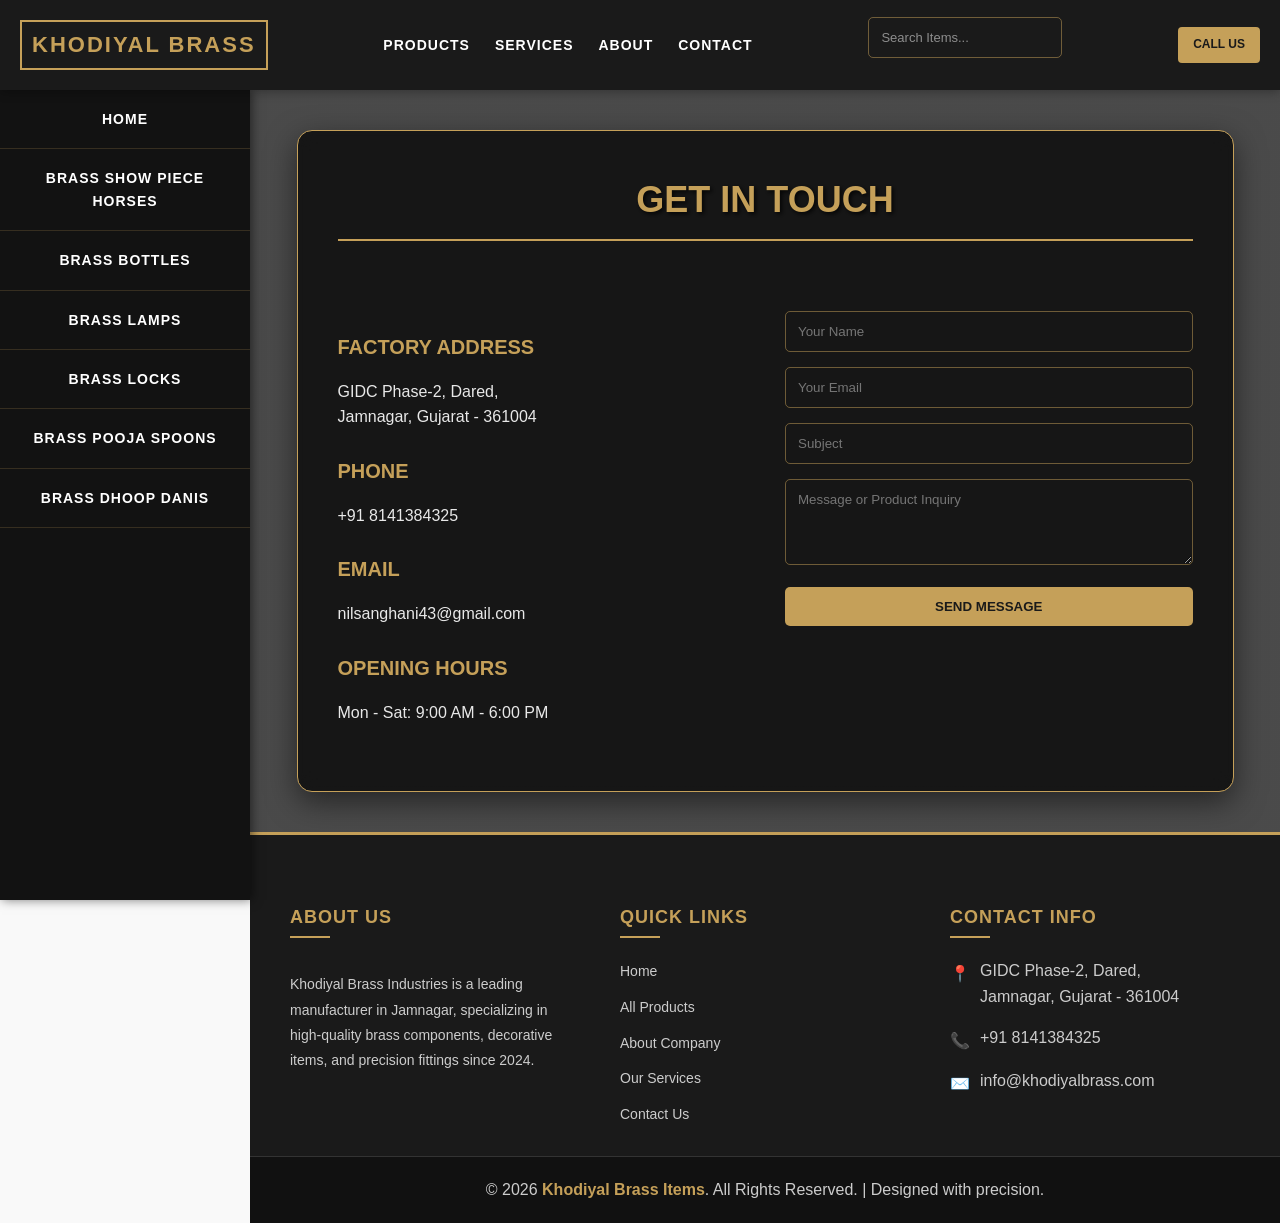
<file: contact.html>
<!DOCTYPE html>
<html lang="en">

<head>
    <meta charset="UTF-8">
    <meta name="viewport" content="width=device-width, initial-scale=1.0">
    <title>Khodiyal Brass - Contact Us</title>
    <style>
        :root {
            --primary-gold: rgb(197, 160, 89);
            --dark-gold: rgb(158, 126, 56);
            --text-dark: rgb(51, 51, 51);
            --bg-light: rgb(249, 249, 249);
            --white: rgb(255, 255, 255);
            --black: rgb(26, 26, 26);
            --dark-black: rgba(18, 18, 18, 1);
            --header-height: 90px;
        }

        body {
            background-color: var(--bg-light);
            color: var(--text-dark);
            line-height: 1.6;
            font-family: 'Segoe UI', Tahoma, Geneva, Verdana, sans-serif;
            margin: 0;
            padding: 0;
            padding-top: var(--header-height);
            display: flex;
            flex-direction: column;
            min-height: 100vh;
        }

        /* --- HEADER STYLING --- */
        header {
            background-color: var(--black);
            color: var(--primary-gold);
            height: var(--header-height);
            width: 100%;
            position: fixed;
            top: 0;
            left: 0;
            display: flex;
            align-items: center;
            justify-content: space-between;
            padding: 0 20px;
            box-sizing: border-box;
            z-index: 1000;
            box-shadow: 0 2px 10px rgba(0, 0, 0, 0.3);
        }

        /* Group Logo and Hamburger together */
        .logo-container {
            display: flex;
            align-items: center;
            gap: 15px;
        }

        /* Hamburger Menu Icon (Hidden on Desktop) */
        .menu-toggle {
            display: none;
            font-size: 28px;
            cursor: pointer;
            color: var(--primary-gold);
        }

        .logo {
            font-size: 22px;
            font-weight: bold;
            letter-spacing: 2px;
            text-transform: uppercase;
            border: 2px solid var(--primary-gold);
            padding: 5px 10px;
            white-space: nowrap;
        }

        /* Top Navbar Links */
        .top-nav {
            display: flex;
            gap: 25px;
        }

        .top-nav a {
            color: var(--white);
            text-decoration: none;
            font-size: 14px;
            font-weight: bold;
            text-transform: uppercase;
            letter-spacing: 1px;
            transition: 0.3s;
            position: relative;
        }

        .top-nav a:hover {
            color: var(--primary-gold);
        }

        .top-nav a::after {
            content: '';
            display: block;
            width: 0;
            height: 2px;
            background: var(--primary-gold);
            transition: width 0.3s;
            position: absolute;
            bottom: -5px;
            left: 0;
        }

        .top-nav a:hover::after {
            width: 100%;
        }

        .search-container {
            display: flex;
            align-items: center;
        }

        .search-box {
            padding: 8px 15px;
            border-radius: 20px;
            border: 1px solid var(--primary-gold);
            background: transparent;
            color: var(--white);
            width: 200px;
            outline: none;
            font-size: 13px;
        }

        .search-box::placeholder {
            color: rgba(255, 255, 255, 0.5);
        }

        .header-right {
            display: flex;
            align-items: center;
            gap: 15px;
        }

        .cta-button {
            background-color: var(--primary-gold);
            color: var(--black);
            padding: 8px 15px;
            text-decoration: none;
            font-weight: bold;
            border-radius: 4px;
            transition: 0.3s;
            text-transform: uppercase;
            font-size: 12px;
            white-space: nowrap;
        }

        .cta-button:hover {
            background-color: var(--white);
            color: var(--dark-gold);
        }

        /* --- SIDEBAR STYLING --- */
        .side {
            background: var(--dark-black);
            position: fixed;
            top: var(--header-height);
            bottom: 0;
            width: 250px;
            display: flex;
            font-weight: bold;
            flex-direction: column;
            text-align: center;
            box-shadow: 2px 0 10px rgba(0, 0, 0, 0.5);
            overflow-y: auto;
            z-index: 900;
            /* Smooth slide animation logic */
            transition: left 0.3s ease-in-out;
            left: 0;
            /* Default visible on desktop */
        }

        .side a {
            color: var(--white);
            text-decoration: none;
            padding: 18px 25px;
            border-bottom: 1px solid rgba(197, 160, 89, 0.2);
            transition: 0.3s;
            text-transform: uppercase;
            font-size: 14px;
            letter-spacing: 1px;
        }

        .side a:hover {
            background-color: var(--primary-gold);
            color: var(--black);
            padding-left: 35px;
        }

        /* --- MAIN CONTENT AREA --- */
        .continent {
            background: linear-gradient(rgba(0, 0, 0, 0.7), rgba(0, 0, 0, 0.7)), url('https://images.unsplash.com/photo-1577032229267-347f3b890989?q=80&w=1600&auto=format&fit=crop');
            background-size: cover;
            background-position: center;
            background-attachment: fixed;
            margin-left: 250px;
            /* Space for sidebar */
            display: flex;
            justify-content: center;
            align-items: center;
            text-align: center;
            color: var(--white);
            flex: 1;
            padding: 40px;
            transition: margin-left 0.3s ease;
        }

        /* --- CONTACT FORM DESIGN --- */
        .main {
            display: flex;
            flex-wrap: wrap;
            justify-content: space-between;
            gap: 40px;
            width: 90%;
            max-width: 1000px;
            padding: 40px;
            background: rgba(0, 0, 0, 0.7);
            backdrop-filter: blur(8px);
            border: 1px solid var(--primary-gold);
            border-radius: 15px;
            box-shadow: 0 10px 30px rgba(0, 0, 0, 0.5);
            text-align: left;
        }

        .head {
            width: 100%;
            color: var(--primary-gold);
            font-size: 36px;
            font-weight: bold;
            text-transform: uppercase;
            margin-bottom: 30px;
            text-align: center;
            text-shadow: 2px 2px 4px rgba(0, 0, 0, 0.8);
            border-bottom: 2px solid var(--primary-gold);
            padding-bottom: 10px;
        }

        .contact-info,
        .contact-form {
            flex: 1;
            min-width: 300px;
        }

        .contact-info h3 {
            color: var(--primary-gold);
            margin-bottom: 10px;
            font-size: 20px;
            text-transform: uppercase;
        }

        .contact-info p {
            margin-bottom: 25px;
            font-size: 16px;
            color: rgba(255, 255, 255, 0.9);
        }

        /* Form Inputs */
        input[type="text"],
        input[type="email"],
        textarea {
            width: 100%;
            padding: 12px;
            margin-bottom: 15px;
            background: transparent;
            border: 1px solid rgba(197, 160, 89, 0.5);
            color: var(--white);
            border-radius: 5px;
            outline: none;
            box-sizing: border-box;
            font-family: inherit;
        }

        input:focus,
        textarea:focus {
            border-color: var(--primary-gold);
            box-shadow: 0 0 8px rgba(197, 160, 89, 0.3);
        }

        input[type="submit"] {
            background-color: var(--primary-gold);
            color: var(--black);
            border: none;
            padding: 12px 30px;
            font-weight: bold;
            text-transform: uppercase;
            cursor: pointer;
            width: 100%;
            border-radius: 5px;
            transition: 0.3s;
        }

        input[type="submit"]:hover {
            background-color: var(--white);
            color: var(--dark-gold);
        }

        /* --- FOOTER --- */
        footer {
            background-color: var(--black);
            color: #ccc;
            margin-left: 250px;
            border-top: 3px solid var(--primary-gold);
            transition: margin-left 0.3s ease;
        }

        .footer-container {
            display: grid;
            grid-template-columns: repeat(auto-fit, minmax(250px, 1fr));
            gap: 40px;
            padding: 50px 40px 20px 40px;
            max-width: 1200px;
            margin: 0 auto;
        }

        .footer-col h3 {
            color: var(--primary-gold);
            font-size: 18px;
            text-transform: uppercase;
            margin-bottom: 20px;
            letter-spacing: 1px;
            position: relative;
            display: inline-block;
        }

        .footer-col h3::after {
            content: '';
            display: block;
            width: 40px;
            height: 2px;
            background: var(--primary-gold);
            margin-top: 5px;
        }

        .footer-col p {
            font-size: 14px;
            line-height: 1.8;
            margin-bottom: 15px;
        }

        .footer-col ul {
            list-style: none;
            padding: 0;
            margin: 0;
        }

        .footer-col ul li {
            margin-bottom: 10px;
        }

        .footer-col ul li a {
            color: #ccc;
            text-decoration: none;
            font-size: 14px;
            transition: 0.3s;
        }

        .footer-col ul li a:hover {
            color: var(--primary-gold);
            padding-left: 5px;
        }

        .contact-row {
            display: flex;
            align-items: flex-start;
            gap: 10px;
            margin-bottom: 15px;
        }

        .contact-icon {
            color: var(--primary-gold);
            font-size: 16px;
            margin-top: 3px;
        }

        /* --- COPYRIGHT BAR (Centered) --- */
        .SP {
            text-align: center;
            padding: 20px;
            background: #111;
            margin: 0;
            border-top: 1px solid #333;
        }

        .SP strong {
            color: var(--primary-gold);
        }

        /* Responsive */
        @media (max-width: 1100px) {
            .top-nav {
                display: none;
            }

            .search-box {
                width: 150px;
            }
        }

        /* Mobile specific styles */
        @media (max-width: 768px) {

            /* Show Hamburger */
            .menu-toggle {
                display: block;
            }

            header {
                padding: 0 15px;
            }

            .logo {
                font-size: 16px;
                padding: 3px 8px;
            }

            .search-container {
                display: none;
                /* Hide search to save space */
            }

            /* Sidebar logic for Mobile */
            .side {
                left: -260px;
                /* Hide off screen */
                width: 250px;
                box-shadow: 2px 0 15px rgba(0, 0, 0, 0.8);
            }

            /* Class to bring sidebar in */
            .side.active {
                left: 0;
            }

            /* Content Adjustment */
            .continent {
                margin-left: 0;
                /* Full width */
                padding: 20px;
                /* Reduce padding on mobile */
            }

            .main {
                flex-direction: column;
                /* Stack info and form */
                padding: 20px;
                width: 100%;
            }

            .head {
                font-size: 28px;
            }

            /* Footer Adjustment */
            footer {
                margin-left: 0;
            }

            .footer-container {
                padding: 30px 20px;
                text-align: center;
            }

            .footer-col h3::after {
                margin: 5px auto 0 auto;
            }

            .contact-row {
                justify-content: center;
            }
        }
    </style>
</head>

<body>

    <header>
        <div class="logo-container">
            <div class="menu-toggle" onclick="toggleSidebar()">&#9776;</div>
            <div class="logo">Khodiyal Brass</div>
        </div>

        <nav class="top-nav">
            <a href="products.html">Products</a>
            <a href="services.html">Services</a>
            <a href="about.html">About</a>
            <a href="contact.html">Contact</a>
        </nav>

        <div class="search-container">
            <input type="text" class="search-box" placeholder="Search Items...">
        </div>

        <div class="header-right">
            <a href="contact.html" class="cta-button">Call Us</a>
        </div>
    </header>

    <section>
        <div class="side" id="sidebar">
            <a href="index.html" onclick="toggleSidebar()">Home</a>
            <a href="horse.html" onclick="toggleSidebar()">Brass Show Piece Horses</a>
            <a href="bottle.html" onclick="toggleSidebar()">Brass Bottles</a>
            <a href="lamp.html" onclick="toggleSidebar()">Brass Lamps</a>
            <a href="lock.html" onclick="toggleSidebar()">Brass Locks</a>
            <a href="spoon.html" onclick="toggleSidebar()">Brass Pooja Spoons</a>
            <a href="dhoop.html" onclick="toggleSidebar()">Brass Dhoop Danis</a>
        </div>
    </section>

    <section>
        <div id="overlay" onclick="toggleSidebar()"
            style="display:none; position:fixed; top:0; left:0; width:100%; height:100%; background:rgba(0,0,0,0.5); z-index:899;">
        </div>

        <div class="continent">
            <div class="main">
                <div class="head">Get In Touch</div>

                <div class="contact-info">
                    <h3>Factory Address</h3>
                    <p>GIDC Phase-2, Dared,<br>
                        Jamnagar, Gujarat - 361004</p>

                    <h3>Phone</h3>
                    <p>+91 8141384325</p>

                    <h3>Email</h3>
                    <p>nilsanghani43@gmail.com</p>

                    <h3>Opening Hours</h3>
                    <p>Mon - Sat: 9:00 AM - 6:00 PM</p>
                </div>

                <div class="contact-form">
                    <form>
                        <input type="text" name="Name" placeholder="Your Name" required>
                        <input type="email" name="Email" placeholder="Your Email" required>
                        <input type="text" name="Subject" placeholder="Subject">
                        <textarea name="message" placeholder="Message or Product Inquiry" rows="4" required></textarea>
                        <input type="submit" value="Send Message">
                    </form>
                </div>

            </div>
        </div>
    </section>

    <footer>
        <div class="footer-container">
            <div class="footer-col">
                <h3>About Us</h3>
                <p>Khodiyal Brass Industries is a leading manufacturer in Jamnagar, specializing in high-quality brass
                    components, decorative items, and precision fittings since 2024.</p>
            </div>

            <div class="footer-col">
                <h3>Quick Links</h3>
                <ul>
                    <li><a href="index.html">Home</a></li>
                    <li><a href="products.html">All Products</a></li>
                    <li><a href="about.html">About Company</a></li>
                    <li><a href="services.html">Our Services</a></li>
                    <li><a href="contact.html">Contact Us</a></li>
                </ul>
            </div>

            <div class="footer-col">
                <h3>Contact Info</h3>
                <div class="contact-row">
                    <span class="contact-icon">📍</span>
                    <span>GIDC Phase-2, Dared,<br>Jamnagar, Gujarat - 361004</span>
                </div>
                <div class="contact-row">
                    <span class="contact-icon">📞</span>
                    <span>+91 8141384325</span>
                </div>
                <div class="contact-row">
                    <span class="contact-icon">✉️</span>
                    <span>info@khodiyalbrass.com</span>
                </div>
            </div>
        </div>

        <p class="SP">&copy; 2026 <strong>Khodiyal Brass Items</strong>. All Rights Reserved. | Designed with precision.
        </p>

    </footer>

    <script>
        function toggleSidebar() {
            var sidebar = document.getElementById("sidebar");
            var overlay = document.getElementById("overlay");

            sidebar.classList.toggle("active");

            if (sidebar.classList.contains("active")) {
                overlay.style.display = "block";
            } else {
                overlay.style.display = "none";
            }
        }
    </script>
</body>

</html>
</file>
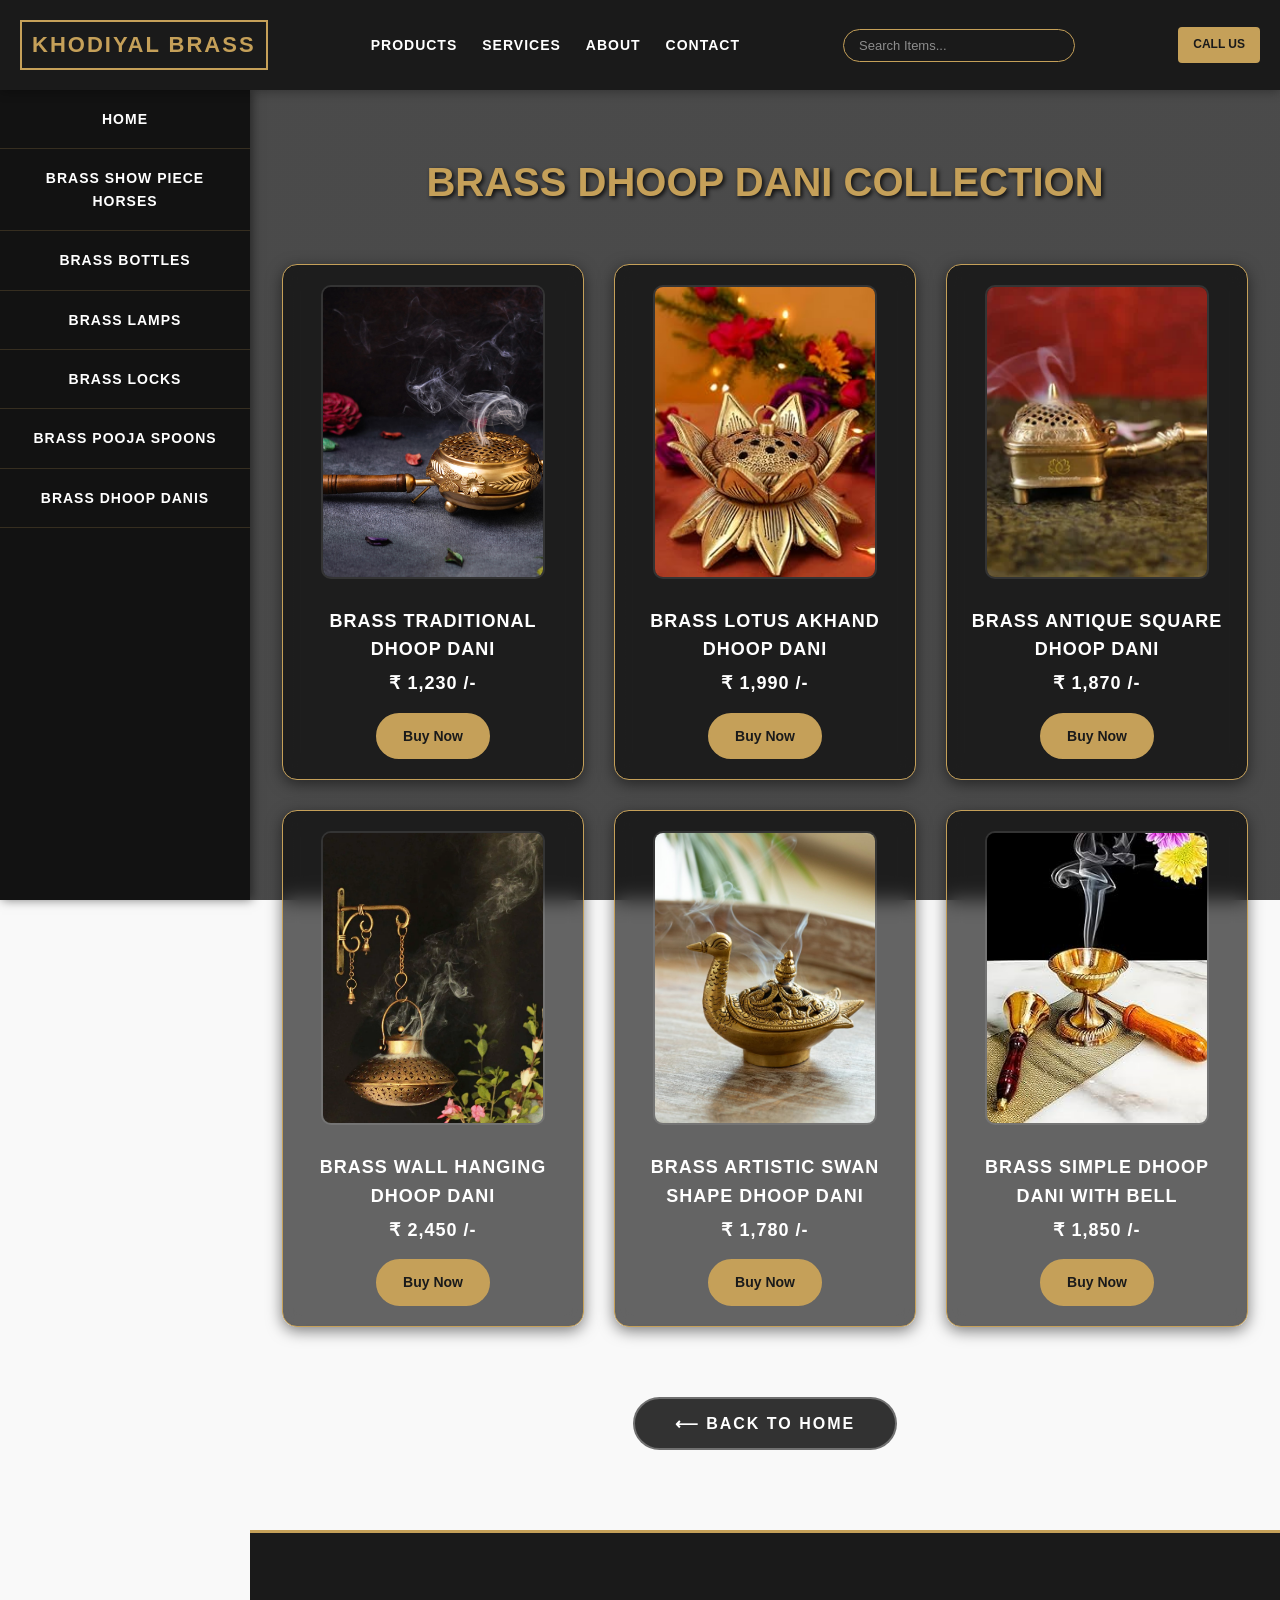
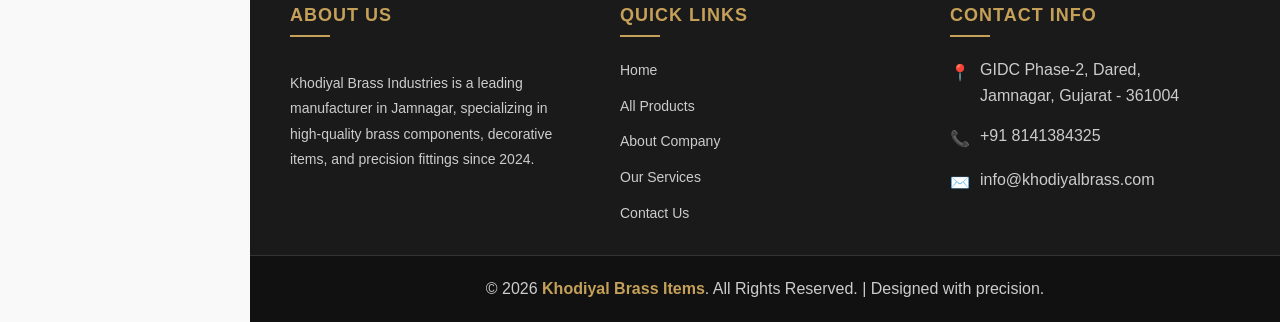
<file: dhoop.html>
<!DOCTYPE html>
<html lang="en">

<head>
    <meta charset="UTF-8">
    <meta name="viewport" content="width=device-width, initial-scale=1.0">
    <title>Khodiyal Brass - Dhoop Danis</title>
    <style>
        :root {
            --primary-gold: rgb(197, 160, 89);
            --dark-gold: rgb(158, 126, 56);
            --text-dark: rgb(51, 51, 51);
            --bg-light: rgb(249, 249, 249);
            --white: rgb(255, 255, 255);
            --black: rgb(26, 26, 26);
            --dark-black: rgba(18, 18, 18, 1);
            --header-height: 90px;
        }

        body {
            background-color: var(--bg-light);
            color: var(--text-dark);
            line-height: 1.6;
            font-family: 'Segoe UI', Tahoma, Geneva, Verdana, sans-serif;
            margin: 0;
            padding: 0;
            padding-top: var(--header-height);
            display: flex;
            flex-direction: column;
            min-height: 100vh;
        }

        /* --- HEADER STYLING --- */
        header {
            background-color: var(--black);
            color: var(--primary-gold);
            height: var(--header-height);
            width: 100%;
            position: fixed;
            top: 0;
            left: 0;
            display: flex;
            align-items: center;
            justify-content: space-between;
            padding: 0 20px;
            box-sizing: border-box;
            z-index: 1000;
            box-shadow: 0 2px 10px rgba(0, 0, 0, 0.3);
        }

        /* Group Logo and Hamburger together */
        .logo-container {
            display: flex;
            align-items: center;
            gap: 15px;
        }

        /* Hamburger Menu Icon (Hidden on Desktop) */
        .menu-toggle {
            display: none;
            font-size: 28px;
            cursor: pointer;
            color: var(--primary-gold);
        }

        .logo {
            font-size: 22px;
            font-weight: bold;
            letter-spacing: 2px;
            text-transform: uppercase;
            border: 2px solid var(--primary-gold);
            padding: 5px 10px;
            white-space: nowrap;
        }

        /* Top Navbar Links */
        .top-nav {
            display: flex;
            gap: 25px;
        }

        .top-nav a {
            color: var(--white);
            text-decoration: none;
            font-size: 14px;
            font-weight: bold;
            text-transform: uppercase;
            letter-spacing: 1px;
            transition: 0.3s;
            position: relative;
        }

        .top-nav a:hover {
            color: var(--primary-gold);
        }

        .top-nav a::after {
            content: '';
            display: block;
            width: 0;
            height: 2px;
            background: var(--primary-gold);
            transition: width 0.3s;
            position: absolute;
            bottom: -5px;
            left: 0;
        }

        .top-nav a:hover::after {
            width: 100%;
        }

        .search-container {
            display: flex;
            align-items: center;
        }

        .search-box {
            padding: 8px 15px;
            border-radius: 20px;
            border: 1px solid var(--primary-gold);
            background: transparent;
            color: var(--white);
            width: 200px;
            outline: none;
            font-size: 13px;
        }

        .search-box::placeholder {
            color: rgba(255, 255, 255, 0.5);
        }

        .header-right {
            display: flex;
            align-items: center;
            gap: 15px;
        }

        .cta-button {
            background-color: var(--primary-gold);
            color: var(--black);
            padding: 8px 15px;
            text-decoration: none;
            font-weight: bold;
            border-radius: 4px;
            transition: 0.3s;
            text-transform: uppercase;
            font-size: 12px;
            white-space: nowrap;
        }

        .cta-button:hover {
            background-color: var(--white);
            color: var(--dark-gold);
        }

        /* --- SIDEBAR STYLING --- */
        .side {
            background: var(--dark-black);
            position: fixed;
            top: var(--header-height);
            bottom: 0;
            width: 250px;
            display: flex;
            font-weight: bold;
            flex-direction: column;
            text-align: center;
            box-shadow: 2px 0 10px rgba(0, 0, 0, 0.5);
            overflow-y: auto;
            z-index: 900;
            /* Smooth slide animation logic */
            transition: left 0.3s ease-in-out;
            left: 0;
            /* Default visible on desktop */
        }

        .side a {
            color: var(--white);
            text-decoration: none;
            padding: 18px 25px;
            border-bottom: 1px solid rgba(197, 160, 89, 0.2);
            transition: 0.3s;
            text-transform: uppercase;
            font-size: 14px;
            letter-spacing: 1px;
        }

        .side a:hover {
            background-color: var(--primary-gold);
            color: var(--black);
            padding-left: 35px;
        }

        /* --- MAIN CONTENT AREA --- */
        .continent {
            background: linear-gradient(rgba(0, 0, 0, 0.7), rgba(0, 0, 0, 0.7)), url('https://images.unsplash.com/photo-1577032229267-347f3b890989?q=80&w=1600&auto=format&fit=crop');
            background-size: cover;
            background-position: center;
            background-attachment: fixed;
            margin-left: 250px;
            /* Space for sidebar */
            flex: 1;
            display: flex;
            justify-content: center;
            align-items: flex-start;
            text-align: center;
            color: var(--white);
            padding-top: 40px;
            padding-bottom: 40px;
            transition: margin-left 0.3s ease;
        }

        .main {
            display: flex;
            flex-wrap: wrap;
            justify-content: center;
            gap: 30px;
            width: 100%;
            max-width: 1200px;
            padding: 20px;
        }

        .head {
            width: 100%;
            color: var(--primary-gold);
            font-size: 40px;
            font-weight: bold;
            text-transform: uppercase;
            margin-bottom: 20px;
            text-shadow: 2px 2px 4px rgba(0, 0, 0, 0.8);
        }

        /* --- PRODUCT CARDS --- */
        .product-card {
            background: rgba(0, 0, 0, 0.6);
            backdrop-filter: blur(10px);
            border: 1px solid var(--primary-gold);
            border-radius: 15px;
            width: 260px;
            padding: 20px;
            text-align: center;
            transition: transform 0.3s ease, box-shadow 0.3s ease;
            box-shadow: 0 4px 15px rgba(0, 0, 0, 0.5);
        }

        .product-card:hover {
            transform: translateY(-10px);
            box-shadow: 0 10px 25px rgba(197, 160, 89, 0.3);
            border-color: var(--white);
        }

        .product-card img {
            width: 220px;
            height: 290px;
            object-fit: cover;
            border-radius: 10px;
            margin-bottom: 15px;
            border: 2px solid rgba(255, 255, 255, 0.1);
        }

        .product-card h3 {
            color: var(--white);
            font-size: 18px;
            margin: 5px 0;
            text-transform: uppercase;
            letter-spacing: 1px;
        }

        .btn-view {
            display: inline-block;
            background-color: var(--primary-gold);
            color: var(--black);
            padding: 10px 25px;
            text-decoration: none;
            font-weight: bold;
            border-radius: 50px;
            transition: 0.3s;
            font-size: 14px;
            border: 2px solid var(--primary-gold);
            margin-top: 10px;
        }

        .btn-view:hover {
            background-color: transparent;
            color: var(--primary-gold);
        }

        /* Back Button Style */
        .nil {
            width: auto;
            display: inline-block;
            margin-top: 40px;
            margin-bottom: 20px;
            color: var(--white);
            text-decoration: none;
            font-size: 16px;
            font-weight: bold;
            text-transform: uppercase;
            letter-spacing: 2px;
            padding: 12px 40px;
            border: 2px solid rgba(255, 255, 255, 0.3);
            border-radius: 50px;
            background: rgba(0, 0, 0, 0.8);
            transition: 0.3s all ease;
        }

        .nil:hover {
            background-color: var(--primary-gold);
            color: var(--black);
            border-color: var(--primary-gold);
            box-shadow: 0 0 15px rgba(197, 160, 89, 0.5);
            transform: translateY(-3px);
        }

        /* --- FOOTER --- */
        footer {
            background-color: var(--black);
            color: #ccc;
            margin-left: 250px;
            border-top: 3px solid var(--primary-gold);
            transition: margin-left 0.3s ease;
        }

        .footer-container {
            display: grid;
            grid-template-columns: repeat(auto-fit, minmax(250px, 1fr));
            gap: 40px;
            padding: 50px 40px 20px 40px;
            max-width: 1200px;
            margin: 0 auto;
        }

        .footer-col h3 {
            color: var(--primary-gold);
            font-size: 18px;
            text-transform: uppercase;
            margin-bottom: 20px;
            letter-spacing: 1px;
            position: relative;
            display: inline-block;
        }

        .footer-col h3::after {
            content: '';
            display: block;
            width: 40px;
            height: 2px;
            background: var(--primary-gold);
            margin-top: 5px;
        }

        .footer-col p {
            font-size: 14px;
            line-height: 1.8;
            margin-bottom: 15px;
        }

        .footer-col ul {
            list-style: none;
            padding: 0;
            margin: 0;
        }

        .footer-col ul li {
            margin-bottom: 10px;
        }

        .footer-col ul li a {
            color: #ccc;
            text-decoration: none;
            font-size: 14px;
            transition: 0.3s;
        }

        .footer-col ul li a:hover {
            color: var(--primary-gold);
            padding-left: 5px;
        }

        .contact-row {
            display: flex;
            align-items: flex-start;
            gap: 10px;
            margin-bottom: 15px;
        }

        .contact-icon {
            color: var(--primary-gold);
            font-size: 16px;
            margin-top: 3px;
        }

        /* --- COPYRIGHT BAR (Centered) --- */
        .SP {
            text-align: center;
            padding: 20px;
            background: #111;
            margin: 0;
            border-top: 1px solid #333;
        }

        .SP strong {
            color: var(--primary-gold);
        }

        /* Responsive */
        @media (max-width: 1100px) {
            .top-nav {
                display: none;
            }

            .search-box {
                width: 150px;
            }
        }

        /* Mobile specific styles */
        @media (max-width: 768px) {

            /* Show Hamburger */
            .menu-toggle {
                display: block;
            }

            header {
                padding: 0 15px;
            }

            .logo {
                font-size: 16px;
                padding: 3px 8px;
            }

            .search-container {
                display: none;
                /* Hide search to save space */
            }

            /* Sidebar logic for Mobile */
            .side {
                left: -260px;
                /* Hide off screen */
                width: 250px;
                box-shadow: 2px 0 15px rgba(0, 0, 0, 0.8);
            }

            /* Class to bring sidebar in */
            .side.active {
                left: 0;
            }

            .continent {
                margin-left: 0;
                /* Full width */
            }

            .main h1,
            .head {
                font-size: 30px;
            }

            footer {
                margin-left: 0;
            }

            .footer-container {
                padding: 30px 20px;
                text-align: center;
            }

            .footer-col h3::after {
                margin: 5px auto 0 auto;
            }

            .contact-row {
                justify-content: center;
            }
        }
    </style>
</head>

<body>

    <header>
        <div class="logo-container">
            <div class="menu-toggle" onclick="toggleSidebar()">&#9776;</div>
            <div class="logo">Khodiyal Brass</div>
        </div>

        <nav class="top-nav">
            <a href="products.html">Products</a>
            <a href="services.html">Services</a>
            <a href="about.html">About</a>
            <a href="contact.html">Contact</a>
        </nav>

        <div class="search-container">
            <input type="text" class="search-box" placeholder="Search Items...">
        </div>

        <div class="header-right">
            <a href="contact.html" class="cta-button">Call Us</a>
        </div>
    </header>

    <section>
        <div class="side" id="sidebar">
            <a href="index.html" onclick="toggleSidebar()">Home</a>
            <a href="horse.html" onclick="toggleSidebar()">Brass Show Piece Horses</a>
            <a href="bottle.html" onclick="toggleSidebar()">Brass Bottles</a>
            <a href="lamp.html" onclick="toggleSidebar()">Brass Lamps</a>
            <a href="lock.html" onclick="toggleSidebar()">Brass Locks</a>
            <a href="spoon.html" onclick="toggleSidebar()">Brass Pooja Spoons</a>
            <a href="dhoop.html" onclick="toggleSidebar()">Brass Dhoop Danis</a>
        </div>
    </section>

    <section>
        <div id="overlay" onclick="toggleSidebar()"
            style="display:none; position:fixed; top:0; left:0; width:100%; height:100%; background:rgba(0,0,0,0.5); z-index:899;">
        </div>

        <div class="continent">
            <div class="main">
                <span class="head">Brass Dhoop Dani Collection</span>

                <div class="product-card">
                    <img src="1 Dhoop.png" alt="Brass Dhoop Dani">
                    <h3>Brass Traditional Dhoop Dani</h3>
                    <h3>₹ 1,230 /-</h3>
                    <a href="payment.html" class="btn-view">Buy Now</a>
                </div>

                <div class="product-card">
                    <img src="2 Dhoop.png" alt="Brass Dhoop Dani">
                    <h3>Brass Lotus Akhand Dhoop Dani</h3>
                    <h3>₹ 1,990 /-</h3>
                    <a href="payment.html" class="btn-view">Buy Now</a>
                </div>

                <div class="product-card">
                    <img src="3 Dhoop.png" alt="Brass Dhoop Dani">
                    <h3>Brass Antique Square Dhoop Dani</h3>
                    <h3>₹ 1,870 /-</h3>
                    <a href="payment.html" class="btn-view">Buy Now</a>
                </div>

                <div class="product-card">
                    <img src="4 Dhoop.png" alt="Brass Dhoop Dani">
                    <h3>Brass Wall Hanging Dhoop Dani</h3>
                    <h3>₹ 2,450 /-</h3>
                    <a href="payment.html" class="btn-view">Buy Now</a>
                </div>

                <div class="product-card">
                    <img src="5 Dhoop.png" alt="Brass Dhoop Dani">
                    <h3>Brass Artistic Swan Shape Dhoop Dani</h3>
                    <h3>₹ 1,780 /-</h3>
                    <a href="payment.html" class="btn-view">Buy Now</a>
                </div>

                <div class="product-card">
                    <img src="6 Dhoop.png" alt="Brass Dhoop Dani">
                    <h3>Brass Simple Dhoop Dani With Bell</h3>
                    <h3>₹ 1,850 /-</h3>
                    <a href="payment.html" class="btn-view">Buy Now</a>
                </div>

                <div style="width: 100%; text-align: center;">
                    <a class="nil" href="index.html">⟵ Back to Home</a>
                </div>

            </div>
        </div>
    </section>

    <footer>
        <div class="footer-container">
            <div class="footer-col">
                <h3>About Us</h3>
                <p>Khodiyal Brass Industries is a leading manufacturer in Jamnagar, specializing in high-quality brass
                    components, decorative items, and precision fittings since 2024.</p>
            </div>

            <div class="footer-col">
                <h3>Quick Links</h3>
                <ul>
                    <li><a href="index.html">Home</a></li>
                    <li><a href="products.html">All Products</a></li>
                    <li><a href="about.html">About Company</a></li>
                    <li><a href="services.html">Our Services</a></li>
                    <li><a href="contact.html">Contact Us</a></li>
                </ul>
            </div>

            <div class="footer-col">
                <h3>Contact Info</h3>
                <div class="contact-row">
                    <span class="contact-icon">📍</span>
                    <span>GIDC Phase-2, Dared,<br>Jamnagar, Gujarat - 361004</span>
                </div>
                <div class="contact-row">
                    <span class="contact-icon">📞</span>
                    <span>+91 8141384325</span>
                </div>
                <div class="contact-row">
                    <span class="contact-icon">✉️</span>
                    <span>info@khodiyalbrass.com</span>
                </div>
            </div>
        </div>

        <p class="SP">&copy; 2026 <strong>Khodiyal Brass Items</strong>. All Rights Reserved. | Designed with precision.
        </p>

    </footer>

    <script>
        function toggleSidebar() {
            var sidebar = document.getElementById("sidebar");
            var overlay = document.getElementById("overlay");

            sidebar.classList.toggle("active");

            if (sidebar.classList.contains("active")) {
                overlay.style.display = "block";
            } else {
                overlay.style.display = "none";
            }
        }
    </script>
</body>

</html>
</file>
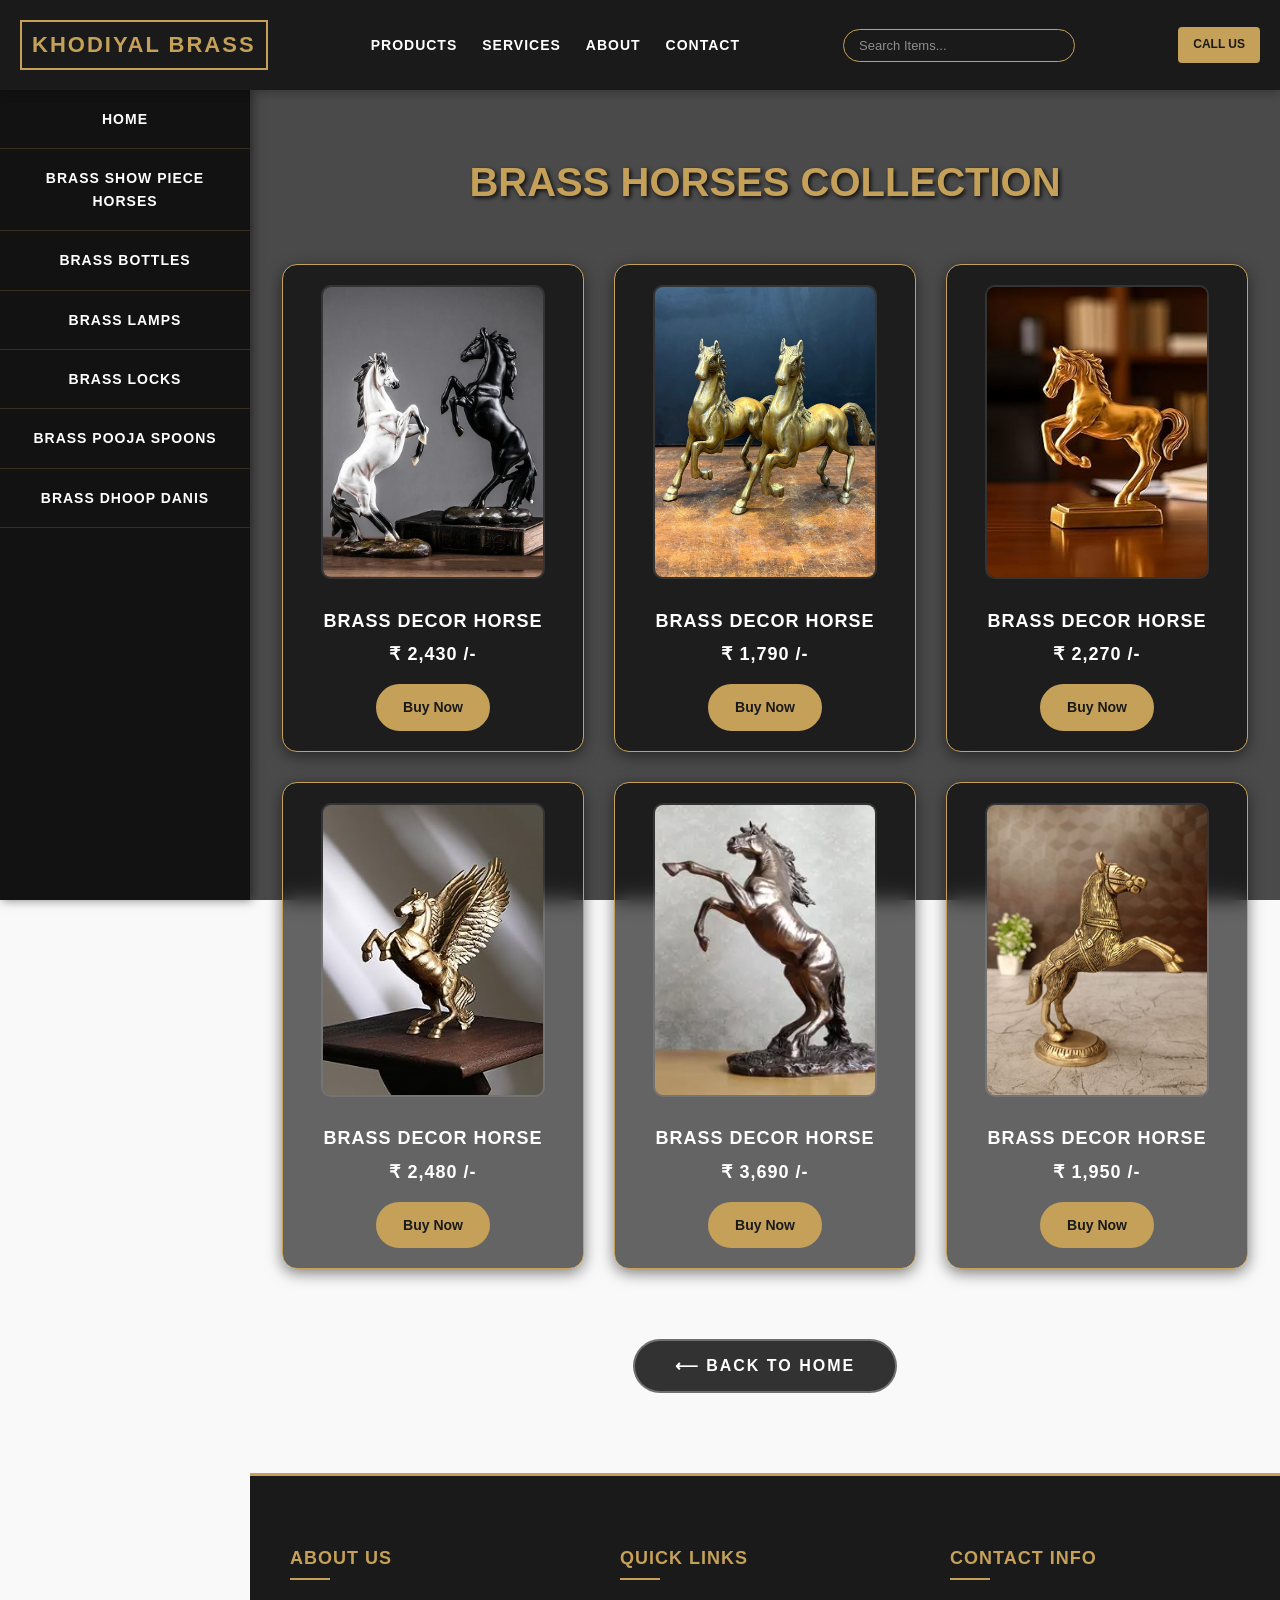
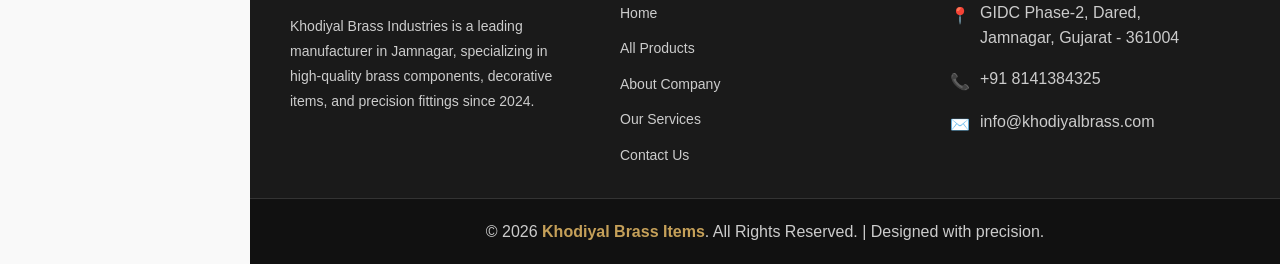
<file: horse.html>
<!DOCTYPE html>
<html lang="en">

<head>
    <meta charset="UTF-8">
    <meta name="viewport" content="width=device-width, initial-scale=1.0">
    <title>Khodiyal Brass - Horses</title>
    <style>
        :root {
            --primary-gold: rgb(197, 160, 89);
            --dark-gold: rgb(158, 126, 56);
            --text-dark: rgb(51, 51, 51);
            --bg-light: rgb(249, 249, 249);
            --white: rgb(255, 255, 255);
            --black: rgb(26, 26, 26);
            --dark-black: rgba(18, 18, 18, 1);
            --header-height: 90px;
        }

        body {
            background-color: var(--bg-light);
            color: var(--text-dark);
            line-height: 1.6;
            font-family: 'Segoe UI', Tahoma, Geneva, Verdana, sans-serif;
            margin: 0;
            padding: 0;
            padding-top: var(--header-height);
            display: flex;
            flex-direction: column;
            min-height: 100vh;
        }

        /* --- HEADER STYLING --- */
        header {
            background-color: var(--black);
            color: var(--primary-gold);
            height: var(--header-height);
            width: 100%;
            position: fixed;
            top: 0;
            left: 0;
            display: flex;
            align-items: center;
            justify-content: space-between;
            padding: 0 20px;
            box-sizing: border-box;
            z-index: 1000;
            box-shadow: 0 2px 10px rgba(0, 0, 0, 0.3);
        }

        /* Group Logo and Hamburger together */
        .logo-container {
            display: flex;
            align-items: center;
            gap: 15px;
        }

        /* Hamburger Menu Icon (Hidden on Desktop) */
        .menu-toggle {
            display: none;
            font-size: 28px;
            cursor: pointer;
            color: var(--primary-gold);
        }

        .logo {
            font-size: 22px;
            font-weight: bold;
            letter-spacing: 2px;
            text-transform: uppercase;
            border: 2px solid var(--primary-gold);
            padding: 5px 10px;
            white-space: nowrap;
        }

        /* Top Navbar Links */
        .top-nav {
            display: flex;
            gap: 25px;
        }

        .top-nav a {
            color: var(--white);
            text-decoration: none;
            font-size: 14px;
            font-weight: bold;
            text-transform: uppercase;
            letter-spacing: 1px;
            transition: 0.3s;
            position: relative;
        }

        .top-nav a:hover {
            color: var(--primary-gold);
        }

        .top-nav a::after {
            content: '';
            display: block;
            width: 0;
            height: 2px;
            background: var(--primary-gold);
            transition: width 0.3s;
            position: absolute;
            bottom: -5px;
            left: 0;
        }

        .top-nav a:hover::after {
            width: 100%;
        }

        .search-container {
            display: flex;
            align-items: center;
        }

        .search-box {
            padding: 8px 15px;
            border-radius: 20px;
            border: 1px solid var(--primary-gold);
            background: transparent;
            color: var(--white);
            width: 200px;
            outline: none;
            font-size: 13px;
        }

        .search-box::placeholder {
            color: rgba(255, 255, 255, 0.5);
        }

        .header-right {
            display: flex;
            align-items: center;
            gap: 15px;
        }

        .cta-button {
            background-color: var(--primary-gold);
            color: var(--black);
            padding: 8px 15px;
            text-decoration: none;
            font-weight: bold;
            border-radius: 4px;
            transition: 0.3s;
            text-transform: uppercase;
            font-size: 12px;
            white-space: nowrap;
        }

        .cta-button:hover {
            background-color: var(--white);
            color: var(--dark-gold);
        }

        /* --- SIDEBAR STYLING --- */
        .side {
            background: var(--dark-black);
            position: fixed;
            top: var(--header-height);
            bottom: 0;
            width: 250px;
            display: flex;
            font-weight: bold;
            flex-direction: column;
            text-align: center;
            box-shadow: 2px 0 10px rgba(0, 0, 0, 0.5);
            overflow-y: auto;
            z-index: 900;
            transition: left 0.3s ease-in-out;
            left: 0;
            /* Default visible on desktop */
        }

        .side a {
            color: var(--white);
            text-decoration: none;
            padding: 18px 25px;
            border-bottom: 1px solid rgba(197, 160, 89, 0.2);
            transition: 0.3s;
            text-transform: uppercase;
            font-size: 14px;
            letter-spacing: 1px;
        }

        .side a:hover {
            background-color: var(--primary-gold);
            color: var(--black);
            padding-left: 35px;
        }

        /* --- MAIN CONTENT AREA --- */
        .continent {
            background: linear-gradient(rgba(0, 0, 0, 0.7), rgba(0, 0, 0, 0.7)), url('https://images.unsplash.com/photo-1577032229267-347f3b890989?q=80&w=1600&auto=format&fit=crop');
            background-size: cover;
            background-position: center;
            background-attachment: fixed;
            margin-left: 250px;
            /* Space for sidebar */
            flex: 1;
            display: flex;
            justify-content: center;
            align-items: flex-start;
            text-align: center;
            color: var(--white);
            padding-top: 40px;
            padding-bottom: 40px;
            transition: margin-left 0.3s ease;
        }

        .main {
            display: flex;
            flex-wrap: wrap;
            justify-content: center;
            gap: 30px;
            width: 100%;
            max-width: 1200px;
            padding: 20px;
        }

        .head {
            width: 100%;
            color: var(--primary-gold);
            font-size: 40px;
            font-weight: bold;
            text-transform: uppercase;
            margin-bottom: 20px;
            text-shadow: 2px 2px 4px rgba(0, 0, 0, 0.8);
        }

        /* --- PRODUCT CARDS --- */
        .product-card {
            background: rgba(0, 0, 0, 0.6);
            backdrop-filter: blur(10px);
            border: 1px solid var(--primary-gold);
            border-radius: 15px;
            width: 260px;
            padding: 20px;
            text-align: center;
            transition: transform 0.3s ease, box-shadow 0.3s ease;
            box-shadow: 0 4px 15px rgba(0, 0, 0, 0.5);
        }

        .product-card:hover {
            transform: translateY(-10px);
            box-shadow: 0 10px 25px rgba(197, 160, 89, 0.3);
            border-color: var(--white);
        }

        .product-card img {
            width: 220px;
            height: 290px;
            object-fit: cover;
            border-radius: 10px;
            margin-bottom: 15px;
            border: 2px solid rgba(255, 255, 255, 0.1);
        }

        .product-card h3 {
            color: var(--white);
            font-size: 18px;
            margin: 5px 0;
            text-transform: uppercase;
            letter-spacing: 1px;
        }

        .btn-view {
            display: inline-block;
            background-color: var(--primary-gold);
            color: var(--black);
            padding: 10px 25px;
            text-decoration: none;
            font-weight: bold;
            border-radius: 50px;
            transition: 0.3s;
            font-size: 14px;
            border: 2px solid var(--primary-gold);
            margin-top: 10px;
        }

        .btn-view:hover {
            background-color: transparent;
            color: var(--primary-gold);
        }

        /* Back Button Style */
        .nil {
            width: auto;
            display: inline-block;
            margin-top: 40px;
            margin-bottom: 20px;
            color: var(--white);
            text-decoration: none;
            font-size: 16px;
            font-weight: bold;
            text-transform: uppercase;
            letter-spacing: 2px;
            padding: 12px 40px;
            border: 2px solid rgba(255, 255, 255, 0.3);
            border-radius: 50px;
            background: rgba(0, 0, 0, 0.8);
            transition: 0.3s all ease;
        }

        .nil:hover {
            background-color: var(--primary-gold);
            color: var(--black);
            border-color: var(--primary-gold);
            box-shadow: 0 0 15px rgba(197, 160, 89, 0.5);
            transform: translateY(-3px);
        }

        /* --- FOOTER --- */
        footer {
            background-color: var(--black);
            color: #ccc;
            margin-left: 250px;
            border-top: 3px solid var(--primary-gold);
            transition: margin-left 0.3s ease;
        }

        .footer-container {
            display: grid;
            grid-template-columns: repeat(auto-fit, minmax(250px, 1fr));
            gap: 40px;
            padding: 50px 40px 20px 40px;
            max-width: 1200px;
            margin: 0 auto;
        }

        .footer-col h3 {
            color: var(--primary-gold);
            font-size: 18px;
            text-transform: uppercase;
            margin-bottom: 20px;
            letter-spacing: 1px;
            position: relative;
            display: inline-block;
        }

        .footer-col h3::after {
            content: '';
            display: block;
            width: 40px;
            height: 2px;
            background: var(--primary-gold);
            margin-top: 5px;
        }

        .footer-col p {
            font-size: 14px;
            line-height: 1.8;
            margin-bottom: 15px;
        }

        .footer-col ul {
            list-style: none;
            padding: 0;
            margin: 0;
        }

        .footer-col ul li {
            margin-bottom: 10px;
        }

        .footer-col ul li a {
            color: #ccc;
            text-decoration: none;
            font-size: 14px;
            transition: 0.3s;
        }

        .footer-col ul li a:hover {
            color: var(--primary-gold);
            padding-left: 5px;
        }

        .contact-row {
            display: flex;
            align-items: flex-start;
            gap: 10px;
            margin-bottom: 15px;
        }

        .contact-icon {
            color: var(--primary-gold);
            font-size: 16px;
            margin-top: 3px;
        }

        /* --- COPYRIGHT BAR --- */
        .SP {
            text-align: center;
            padding: 20px;
            background: #111;
            margin: 0;
            border-top: 1px solid #333;
        }

        .SP strong {
            color: var(--primary-gold);
        }

        /* Responsive */
        @media (max-width: 1100px) {
            .top-nav {
                display: none;
            }

            .search-box {
                width: 150px;
            }
        }

        /* Mobile specific styles */
        @media (max-width: 768px) {

            /* Show Hamburger */
            .menu-toggle {
                display: block;
            }

            header {
                padding: 0 15px;
            }

            .logo {
                font-size: 16px;
                padding: 3px 8px;
            }

            .search-container {
                display: none;
                /* Hide search to save space */
            }

            /* Sidebar logic for Mobile */
            .side {
                left: -260px;
                /* Hide off screen */
                width: 250px;
                box-shadow: 2px 0 15px rgba(0, 0, 0, 0.8);
            }

            /* Class to bring sidebar in */
            .side.active {
                left: 0;
            }

            .continent {
                margin-left: 0;
                /* Full width */
            }

            .main h1,
            .head {
                font-size: 30px;
            }

            footer {
                margin-left: 0;
            }

            .footer-container {
                padding: 30px 20px;
                text-align: center;
            }

            .footer-col h3::after {
                margin: 5px auto 0 auto;
            }

            .contact-row {
                justify-content: center;
            }
        }
    </style>
</head>

<body>

    <header>
        <div class="logo-container">
            <div class="menu-toggle" onclick="toggleSidebar()">&#9776;</div>
            <div class="logo">Khodiyal Brass</div>
        </div>

        <nav class="top-nav">
            <a href="products.html">Products</a>
            <a href="services.html">Services</a>
            <a href="about.html">About</a>
            <a href="contact.html">Contact</a>
        </nav>

        <div class="search-container">
            <input type="text" class="search-box" placeholder="Search Items...">
        </div>

        <div class="header-right">
            <a href="contact.html" class="cta-button">Call Us</a>
        </div>
    </header>

    <section>
        <div class="side" id="sidebar">
            <a href="index.html" onclick="toggleSidebar()">Home</a>
            <a href="horse.html" onclick="toggleSidebar()">Brass Show Piece Horses</a>
            <a href="bottle.html" onclick="toggleSidebar()">Brass Bottles</a>
            <a href="lamp.html" onclick="toggleSidebar()">Brass Lamps</a>
            <a href="lock.html" onclick="toggleSidebar()">Brass Locks</a>
            <a href="spoon.html" onclick="toggleSidebar()">Brass Pooja Spoons</a>
            <a href="dhoop.html" onclick="toggleSidebar()">Brass Dhoop Danis</a>
        </div>
    </section>

    <section>
        <div id="overlay" onclick="toggleSidebar()"
            style="display:none; position:fixed; top:0; left:0; width:100%; height:100%; background:rgba(0,0,0,0.5); z-index:899;">
        </div>

        <div class="continent">
            <div class="main">
                <span class="head">Brass Horses Collection</span>

                <div class="product-card">
                    <img src="1 Horse.png" alt="Brass Horse">
                    <h3>Brass Decor Horse</h3>
                    <h3>₹ 2,430 /-</h3>
                    <a href="payment.html" class="btn-view">Buy Now</a>
                </div>

                <div class="product-card">
                    <img src="2 Horse.png" alt="Brass Horse">
                    <h3>Brass Decor Horse</h3>
                    <h3>₹ 1,790 /-</h3>
                    <a href="payment.html" class="btn-view">Buy Now</a>
                </div>

                <div class="product-card">
                    <img src="3 Horse.png" alt="Brass Horse">
                    <h3>Brass Decor Horse</h3>
                    <h3>₹ 2,270 /-</h3>
                    <a href="payment.html" class="btn-view">Buy Now</a>
                </div>

                <div class="product-card">
                    <img src="4 Horse.png" alt="Brass Horse">
                    <h3>Brass Decor Horse</h3>
                    <h3>₹ 2,480 /-</h3>
                    <a href="payment.html" class="btn-view">Buy Now</a>
                </div>

                <div class="product-card">
                    <img src="5 Horse.png" alt="Brass Horse">
                    <h3>Brass Decor Horse</h3>
                    <h3>₹ 3,690 /-</h3>
                    <a href="payment.html" class="btn-view">Buy Now</a>
                </div>

                <div class="product-card">
                    <img src="6 Horse.png" alt="Brass Horse">
                    <h3>Brass Decor Horse</h3>
                    <h3>₹ 1,950 /-</h3>
                    <a href="payment.html" class="btn-view">Buy Now</a>
                </div>

                <div style="width: 100%; text-align: center;">
                    <a class="nil" href="index.html">⟵ Back to Home</a>
                </div>

            </div>
        </div>
    </section>

    <footer>
        <div class="footer-container">
            <div class="footer-col">
                <h3>About Us</h3>
                <p>Khodiyal Brass Industries is a leading manufacturer in Jamnagar, specializing in high-quality brass
                    components, decorative items, and precision fittings since 2024.</p>
            </div>

            <div class="footer-col">
                <h3>Quick Links</h3>
                <ul>
                    <li><a href="index.html">Home</a></li>
                    <li><a href="products.html">All Products</a></li>
                    <li><a href="about.html">About Company</a></li>
                    <li><a href="services.html">Our Services</a></li>
                    <li><a href="contact.html">Contact Us</a></li>
                </ul>
            </div>

            <div class="footer-col">
                <h3>Contact Info</h3>
                <div class="contact-row">
                    <span class="contact-icon">📍</span>
                    <span>GIDC Phase-2, Dared,<br>Jamnagar, Gujarat - 361004</span>
                </div>
                <div class="contact-row">
                    <span class="contact-icon">📞</span>
                    <span>+91 8141384325</span>
                </div>
                <div class="contact-row">
                    <span class="contact-icon">✉️</span>
                    <span>info@khodiyalbrass.com</span>
                </div>
            </div>
        </div>

        <p class="SP">&copy; 2026 <strong>Khodiyal Brass Items</strong>. All Rights Reserved. | Designed with precision.
        </p>

    </footer>

    <script>
        function toggleSidebar() {
            var sidebar = document.getElementById("sidebar");
            var overlay = document.getElementById("overlay");

            sidebar.classList.toggle("active");

            if (sidebar.classList.contains("active")) {
                overlay.style.display = "block";
            } else {
                overlay.style.display = "none";
            }
        }
    </script>
</body>

</html>
</file>
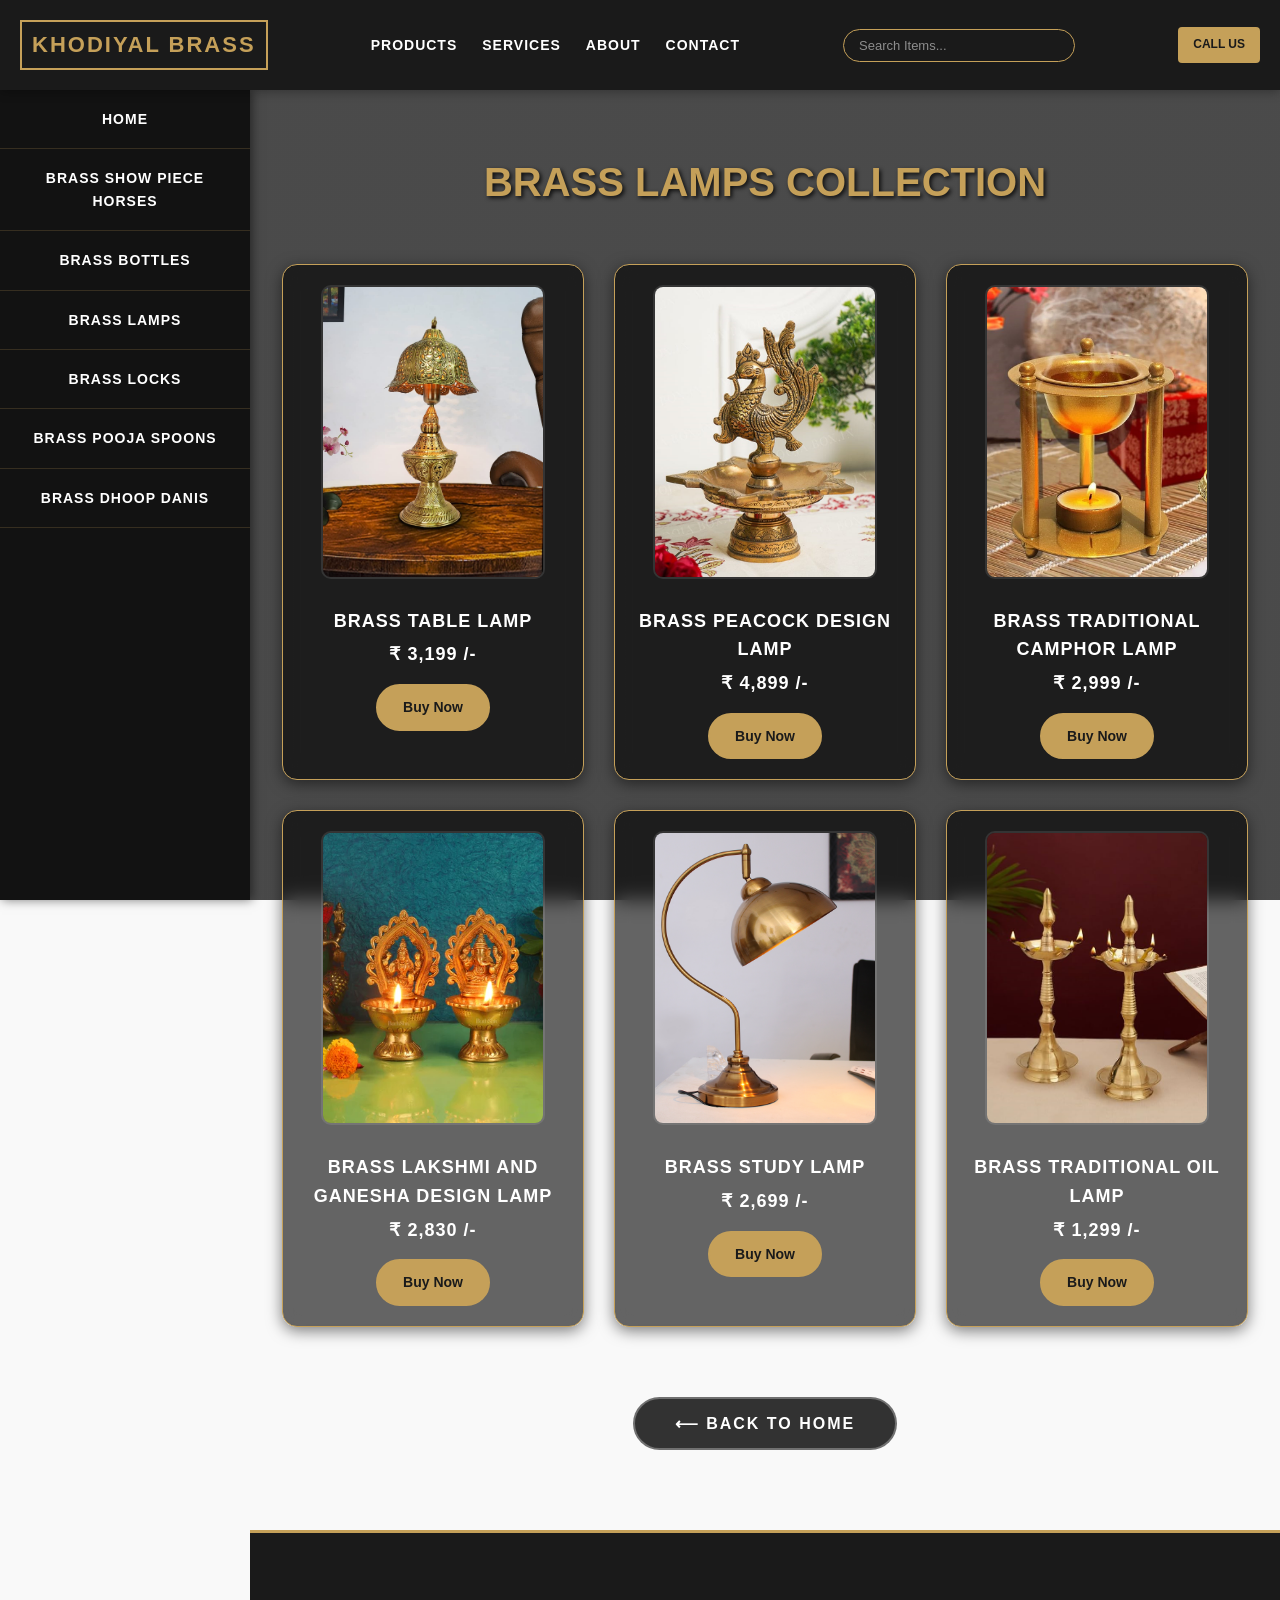
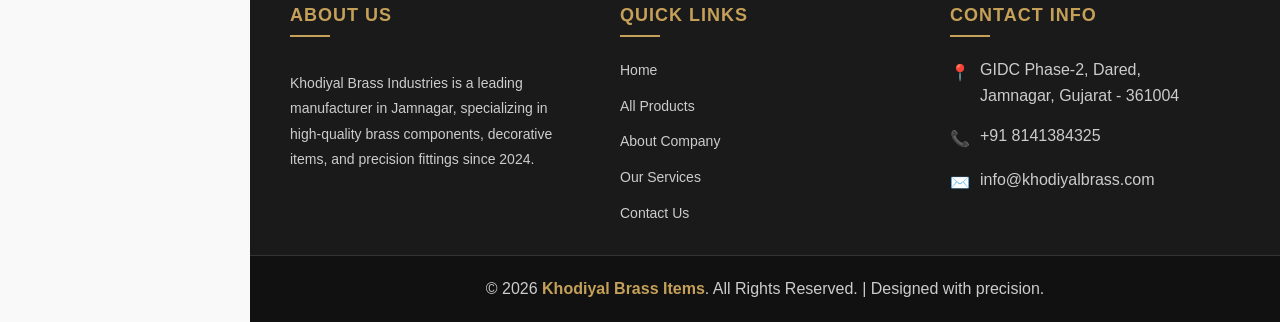
<file: lamp.html>
<!DOCTYPE html>
<html lang="en">

<head>
    <meta charset="UTF-8">
    <meta name="viewport" content="width=device-width, initial-scale=1.0">
    <title>Khodiyal Brass - Lamps</title>
    <style>
        :root {
            --primary-gold: rgb(197, 160, 89);
            --dark-gold: rgb(158, 126, 56);
            --text-dark: rgb(51, 51, 51);
            --bg-light: rgb(249, 249, 249);
            --white: rgb(255, 255, 255);
            --black: rgb(26, 26, 26);
            --dark-black: rgba(18, 18, 18, 1);
            --header-height: 90px;
        }

        body {
            background-color: var(--bg-light);
            color: var(--text-dark);
            line-height: 1.6;
            font-family: 'Segoe UI', Tahoma, Geneva, Verdana, sans-serif;
            margin: 0;
            padding: 0;
            padding-top: var(--header-height);
            display: flex;
            flex-direction: column;
            min-height: 100vh;
        }

        /* --- HEADER STYLING --- */
        header {
            background-color: var(--black);
            color: var(--primary-gold);
            height: var(--header-height);
            width: 100%;
            position: fixed;
            top: 0;
            left: 0;
            display: flex;
            align-items: center;
            justify-content: space-between;
            padding: 0 20px;
            box-sizing: border-box;
            z-index: 1000;
            box-shadow: 0 2px 10px rgba(0, 0, 0, 0.3);
        }

        /* Group Logo and Hamburger together */
        .logo-container {
            display: flex;
            align-items: center;
            gap: 15px;
        }

        /* Hamburger Menu Icon (Hidden on Desktop) */
        .menu-toggle {
            display: none;
            font-size: 28px;
            cursor: pointer;
            color: var(--primary-gold);
        }

        .logo {
            font-size: 22px;
            font-weight: bold;
            letter-spacing: 2px;
            text-transform: uppercase;
            border: 2px solid var(--primary-gold);
            padding: 5px 10px;
            white-space: nowrap;
        }

        /* Top Navbar Links */
        .top-nav {
            display: flex;
            gap: 25px;
        }

        .top-nav a {
            color: var(--white);
            text-decoration: none;
            font-size: 14px;
            font-weight: bold;
            text-transform: uppercase;
            letter-spacing: 1px;
            transition: 0.3s;
            position: relative;
        }

        .top-nav a:hover {
            color: var(--primary-gold);
        }

        .top-nav a::after {
            content: '';
            display: block;
            width: 0;
            height: 2px;
            background: var(--primary-gold);
            transition: width 0.3s;
            position: absolute;
            bottom: -5px;
            left: 0;
        }

        .top-nav a:hover::after {
            width: 100%;
        }

        .search-container {
            display: flex;
            align-items: center;
        }

        .search-box {
            padding: 8px 15px;
            border-radius: 20px;
            border: 1px solid var(--primary-gold);
            background: transparent;
            color: var(--white);
            width: 200px;
            outline: none;
            font-size: 13px;
        }

        .search-box::placeholder {
            color: rgba(255, 255, 255, 0.5);
        }

        .header-right {
            display: flex;
            align-items: center;
            gap: 15px;
        }

        .cta-button {
            background-color: var(--primary-gold);
            color: var(--black);
            padding: 8px 15px;
            text-decoration: none;
            font-weight: bold;
            border-radius: 4px;
            transition: 0.3s;
            text-transform: uppercase;
            font-size: 12px;
            white-space: nowrap;
        }

        .cta-button:hover {
            background-color: var(--white);
            color: var(--dark-gold);
        }

        /* --- SIDEBAR STYLING --- */
        .side {
            background: var(--dark-black);
            position: fixed;
            top: var(--header-height);
            bottom: 0;
            width: 250px;
            display: flex;
            font-weight: bold;
            flex-direction: column;
            text-align: center;
            box-shadow: 2px 0 10px rgba(0, 0, 0, 0.5);
            overflow-y: auto;
            z-index: 900;
            /* Smooth slide animation logic */
            transition: left 0.3s ease-in-out;
            left: 0;
            /* Default visible on desktop */
        }

        .side a {
            color: var(--white);
            text-decoration: none;
            padding: 18px 25px;
            border-bottom: 1px solid rgba(197, 160, 89, 0.2);
            transition: 0.3s;
            text-transform: uppercase;
            font-size: 14px;
            letter-spacing: 1px;
        }

        .side a:hover {
            background-color: var(--primary-gold);
            color: var(--black);
            padding-left: 35px;
        }

        /* --- MAIN CONTENT AREA --- */
        .continent {
            background: linear-gradient(rgba(0, 0, 0, 0.7), rgba(0, 0, 0, 0.7)), url('https://images.unsplash.com/photo-1577032229267-347f3b890989?q=80&w=1600&auto=format&fit=crop');
            background-size: cover;
            background-position: center;
            background-attachment: fixed;
            margin-left: 250px;
            /* Space for sidebar */
            flex: 1;
            display: flex;
            justify-content: center;
            align-items: flex-start;
            text-align: center;
            color: var(--white);
            padding-top: 40px;
            padding-bottom: 40px;
            transition: margin-left 0.3s ease;
        }

        .main {
            display: flex;
            flex-wrap: wrap;
            justify-content: center;
            gap: 30px;
            width: 100%;
            max-width: 1200px;
            padding: 20px;
        }

        .head {
            width: 100%;
            color: var(--primary-gold);
            font-size: 40px;
            font-weight: bold;
            text-transform: uppercase;
            margin-bottom: 20px;
            text-shadow: 2px 2px 4px rgba(0, 0, 0, 0.8);
        }

        /* --- PRODUCT CARDS --- */
        .product-card {
            background: rgba(0, 0, 0, 0.6);
            backdrop-filter: blur(10px);
            border: 1px solid var(--primary-gold);
            border-radius: 15px;
            width: 260px;
            padding: 20px;
            text-align: center;
            transition: transform 0.3s ease, box-shadow 0.3s ease;
            box-shadow: 0 4px 15px rgba(0, 0, 0, 0.5);
        }

        .product-card:hover {
            transform: translateY(-10px);
            box-shadow: 0 10px 25px rgba(197, 160, 89, 0.3);
            border-color: var(--white);
        }

        .product-card img {
            width: 220px;
            height: 290px;
            object-fit: cover;
            border-radius: 10px;
            margin-bottom: 15px;
            border: 2px solid rgba(255, 255, 255, 0.1);
        }

        .product-card h3 {
            color: var(--white);
            font-size: 18px;
            margin: 5px 0;
            text-transform: uppercase;
            letter-spacing: 1px;
        }

        .btn-view {
            display: inline-block;
            background-color: var(--primary-gold);
            color: var(--black);
            padding: 10px 25px;
            text-decoration: none;
            font-weight: bold;
            border-radius: 50px;
            transition: 0.3s;
            font-size: 14px;
            border: 2px solid var(--primary-gold);
            margin-top: 10px;
        }

        .btn-view:hover {
            background-color: transparent;
            color: var(--primary-gold);
        }

        /* Back Button Style */
        .nil {
            width: auto;
            display: inline-block;
            margin-top: 40px;
            margin-bottom: 20px;
            color: var(--white);
            text-decoration: none;
            font-size: 16px;
            font-weight: bold;
            text-transform: uppercase;
            letter-spacing: 2px;
            padding: 12px 40px;
            border: 2px solid rgba(255, 255, 255, 0.3);
            border-radius: 50px;
            background: rgba(0, 0, 0, 0.8);
            transition: 0.3s all ease;
        }

        .nil:hover {
            background-color: var(--primary-gold);
            color: var(--black);
            border-color: var(--primary-gold);
            box-shadow: 0 0 15px rgba(197, 160, 89, 0.5);
            transform: translateY(-3px);
        }

        /* --- FOOTER --- */
        footer {
            background-color: var(--black);
            color: #ccc;
            margin-left: 250px;
            border-top: 3px solid var(--primary-gold);
            transition: margin-left 0.3s ease;
        }

        .footer-container {
            display: grid;
            grid-template-columns: repeat(auto-fit, minmax(250px, 1fr));
            gap: 40px;
            padding: 50px 40px 20px 40px;
            max-width: 1200px;
            margin: 0 auto;
        }

        .footer-col h3 {
            color: var(--primary-gold);
            font-size: 18px;
            text-transform: uppercase;
            margin-bottom: 20px;
            letter-spacing: 1px;
            position: relative;
            display: inline-block;
        }

        .footer-col h3::after {
            content: '';
            display: block;
            width: 40px;
            height: 2px;
            background: var(--primary-gold);
            margin-top: 5px;
        }

        .footer-col p {
            font-size: 14px;
            line-height: 1.8;
            margin-bottom: 15px;
        }

        .footer-col ul {
            list-style: none;
            padding: 0;
            margin: 0;
        }

        .footer-col ul li {
            margin-bottom: 10px;
        }

        .footer-col ul li a {
            color: #ccc;
            text-decoration: none;
            font-size: 14px;
            transition: 0.3s;
        }

        .footer-col ul li a:hover {
            color: var(--primary-gold);
            padding-left: 5px;
        }

        .contact-row {
            display: flex;
            align-items: flex-start;
            gap: 10px;
            margin-bottom: 15px;
        }

        .contact-icon {
            color: var(--primary-gold);
            font-size: 16px;
            margin-top: 3px;
        }

        /* --- COPYRIGHT BAR --- */
        .SP {
            text-align: center;
            padding: 20px;
            background: #111;
            margin: 0;
            border-top: 1px solid #333;
        }

        .SP strong {
            color: var(--primary-gold);
        }

        /* Responsive */
        @media (max-width: 1100px) {
            .top-nav {
                display: none;
            }

            .search-box {
                width: 150px;
            }
        }

        /* Mobile specific styles */
        @media (max-width: 768px) {

            /* Show Hamburger */
            .menu-toggle {
                display: block;
            }

            header {
                padding: 0 15px;
            }

            .logo {
                font-size: 16px;
                padding: 3px 8px;
            }

            .search-container {
                display: none;
                /* Hide search to save space */
            }

            /* Sidebar logic for Mobile */
            .side {
                left: -260px;
                /* Hide off screen */
                width: 250px;
                box-shadow: 2px 0 15px rgba(0, 0, 0, 0.8);
            }

            /* Class to bring sidebar in */
            .side.active {
                left: 0;
            }

            .continent {
                margin-left: 0;
                /* Full width */
            }

            .main h1,
            .head {
                font-size: 30px;
            }

            footer {
                margin-left: 0;
            }

            .footer-container {
                padding: 30px 20px;
                text-align: center;
            }

            .footer-col h3::after {
                margin: 5px auto 0 auto;
            }

            .contact-row {
                justify-content: center;
            }
        }
    </style>
</head>

<body>

    <header>
        <div class="logo-container">
            <div class="menu-toggle" onclick="toggleSidebar()">&#9776;</div>
            <div class="logo">Khodiyal Brass</div>
        </div>

        <nav class="top-nav">
            <a href="products.html">Products</a>
            <a href="services.html">Services</a>
            <a href="about.html">About</a>
            <a href="contact.html">Contact</a>
        </nav>

        <div class="search-container">
            <input type="text" class="search-box" placeholder="Search Items...">
        </div>

        <div class="header-right">
            <a href="contact.html" class="cta-button">Call Us</a>
        </div>
    </header>

    <section>
        <div class="side" id="sidebar">
            <a href="index.html" onclick="toggleSidebar()">Home</a>
            <a href="horse.html" onclick="toggleSidebar()">Brass Show Piece Horses</a>
            <a href="bottle.html" onclick="toggleSidebar()">Brass Bottles</a>
            <a href="lamp.html" onclick="toggleSidebar()">Brass Lamps</a>
            <a href="lock.html" onclick="toggleSidebar()">Brass Locks</a>
            <a href="spoon.html" onclick="toggleSidebar()">Brass Pooja Spoons</a>
            <a href="dhoop.html" onclick="toggleSidebar()">Brass Dhoop Danis</a>
        </div>
    </section>

    <section>
        <div id="overlay" onclick="toggleSidebar()"
            style="display:none; position:fixed; top:0; left:0; width:100%; height:100%; background:rgba(0,0,0,0.5); z-index:899;">
        </div>

        <div class="continent">
            <div class="main">
                <span class="head">Brass Lamps Collection</span>

                <div class="product-card">
                    <img src="1 Lamp.png" alt="Brass Lamp">
                    <h3>Brass Table Lamp</h3>
                    <h3>₹ 3,199 /-</h3>
                    <a href="payment.html" class="btn-view">Buy Now</a>
                </div>

                <div class="product-card">
                    <img src="2 Lamp.png" alt="Brass Lamp">
                    <h3>Brass Peacock Design Lamp</h3>
                    <h3>₹ 4,899 /-</h3>
                    <a href="payment.html" class="btn-view">Buy Now</a>
                </div>

                <div class="product-card">
                    <img src="3 Lamp.png" alt="Brass Lamp">
                    <h3>Brass Traditional Camphor Lamp</h3>
                    <h3>₹ 2,999 /-</h3>
                    <a href="payment.html" class="btn-view">Buy Now</a>
                </div>

                <div class="product-card">
                    <img src="4 Lamp.png" alt="Brass Lamp">
                    <h3>Brass Lakshmi and Ganesha Design Lamp</h3>
                    <h3>₹ 2,830 /-</h3>
                    <a href="payment.html" class="btn-view">Buy Now</a>
                </div>

                <div class="product-card">
                    <img src="5 Lamp.png" alt="Brass Lamp">
                    <h3>Brass Study Lamp</h3>
                    <h3>₹ 2,699 /-</h3>
                    <a href="payment.html" class="btn-view">Buy Now</a>
                </div>

                <div class="product-card">
                    <img src="6 Lamp.png" alt="Brass Lamp">
                    <h3>Brass Traditional Oil Lamp</h3>
                    <h3>₹ 1,299 /-</h3>
                    <a href="payment.html" class="btn-view">Buy Now</a>
                </div>

                <div style="width: 100%; text-align: center;">
                    <a class="nil" href="index.html">⟵ Back to Home</a>
                </div>

            </div>
        </div>
    </section>

    <footer>
        <div class="footer-container">
            <div class="footer-col">
                <h3>About Us</h3>
                <p>Khodiyal Brass Industries is a leading manufacturer in Jamnagar, specializing in high-quality brass
                    components, decorative items, and precision fittings since 2024.</p>
            </div>

            <div class="footer-col">
                <h3>Quick Links</h3>
                <ul>
                    <li><a href="index.html">Home</a></li>
                    <li><a href="products.html">All Products</a></li>
                    <li><a href="about.html">About Company</a></li>
                    <li><a href="services.html">Our Services</a></li>
                    <li><a href="contact.html">Contact Us</a></li>
                </ul>
            </div>

            <div class="footer-col">
                <h3>Contact Info</h3>
                <div class="contact-row">
                    <span class="contact-icon">📍</span>
                    <span>GIDC Phase-2, Dared,<br>Jamnagar, Gujarat - 361004</span>
                </div>
                <div class="contact-row">
                    <span class="contact-icon">📞</span>
                    <span>+91 8141384325</span>
                </div>
                <div class="contact-row">
                    <span class="contact-icon">✉️</span>
                    <span>info@khodiyalbrass.com</span>
                </div>
            </div>
        </div>

        <p class="SP">&copy; 2026 <strong>Khodiyal Brass Items</strong>. All Rights Reserved. | Designed with precision.
        </p>

    </footer>

    <script>
        function toggleSidebar() {
            var sidebar = document.getElementById("sidebar");
            var overlay = document.getElementById("overlay");

            sidebar.classList.toggle("active");

            if (sidebar.classList.contains("active")) {
                overlay.style.display = "block";
            } else {
                overlay.style.display = "none";
            }
        }
    </script>
</body>

</html>
</file>
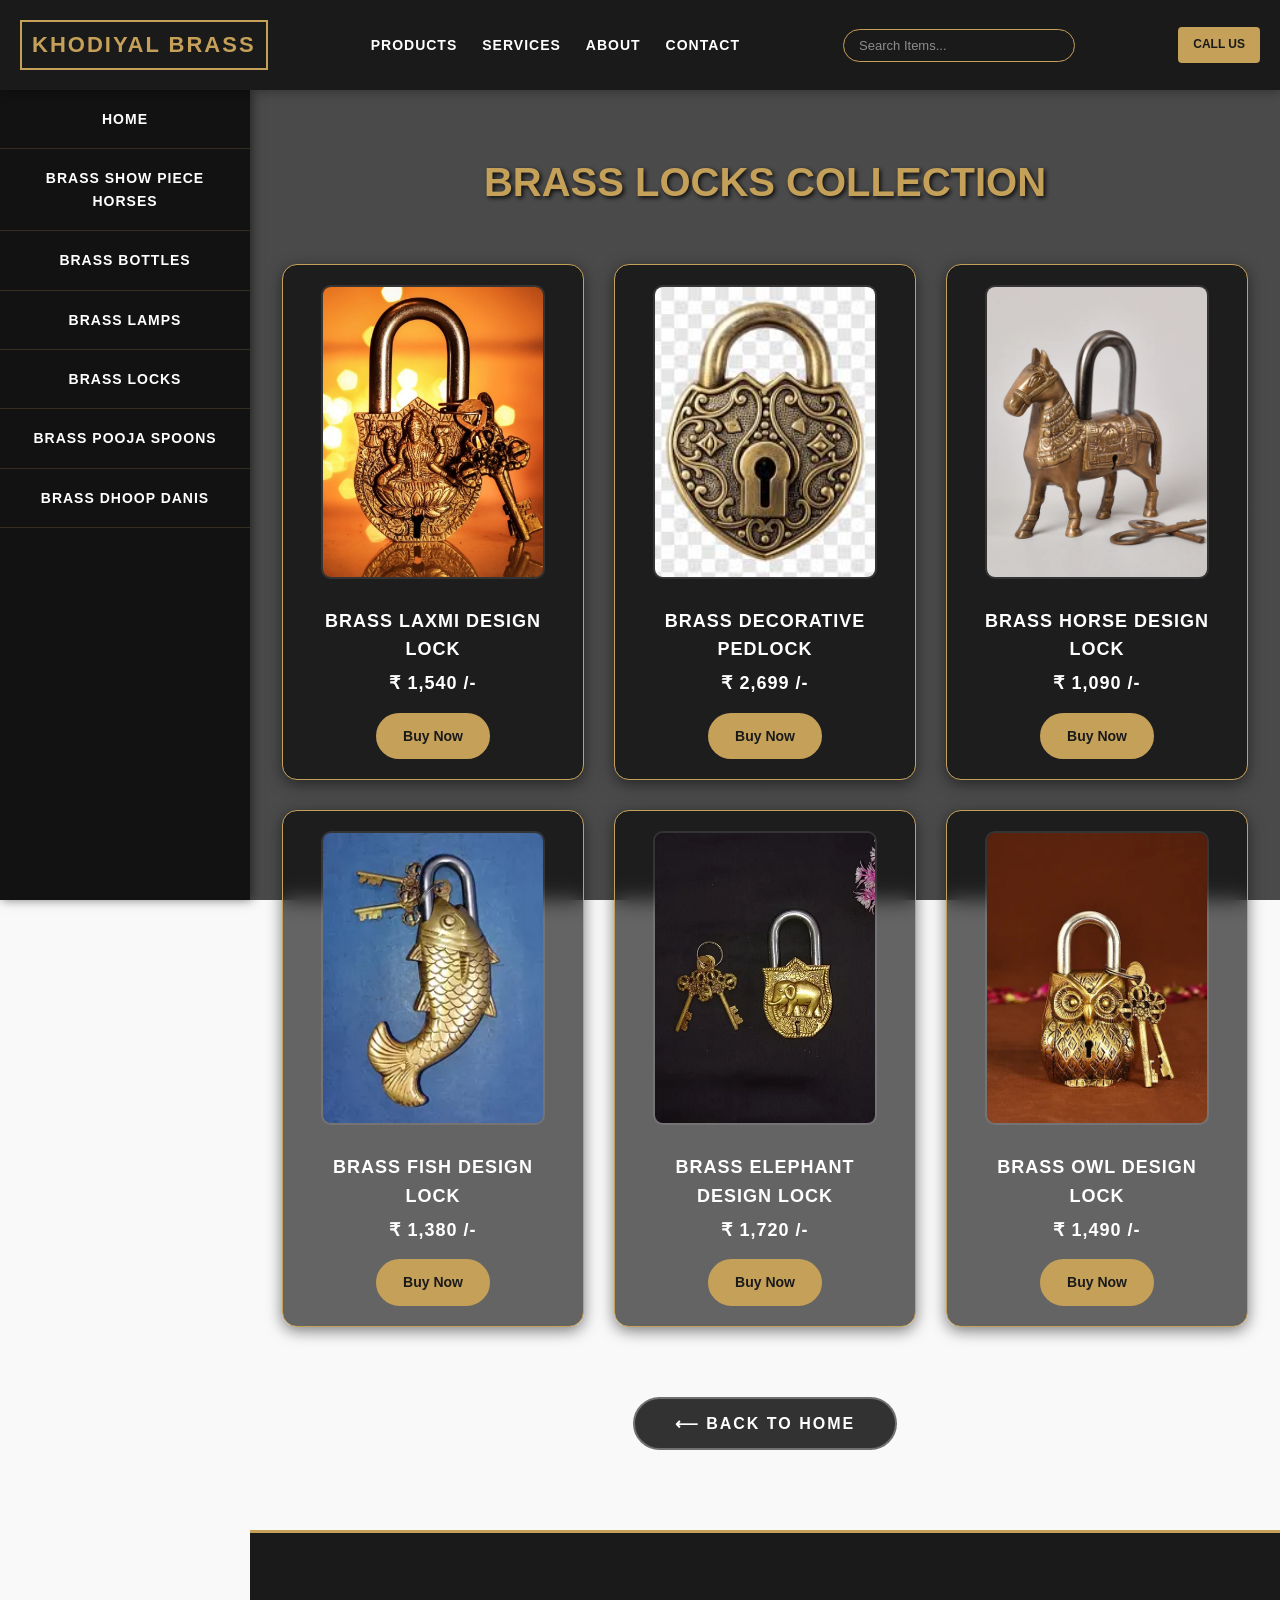
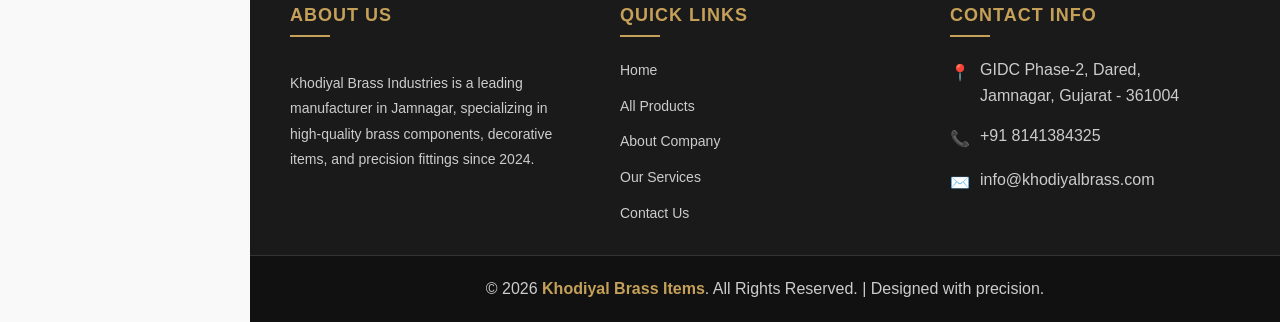
<file: lock.html>
<!DOCTYPE html>
<html lang="en">

<head>
    <meta charset="UTF-8">
    <meta name="viewport" content="width=device-width, initial-scale=1.0">
    <title>Khodiyal Brass - Locks</title>
    <style>
        :root {
            --primary-gold: rgb(197, 160, 89);
            --dark-gold: rgb(158, 126, 56);
            --text-dark: rgb(51, 51, 51);
            --bg-light: rgb(249, 249, 249);
            --white: rgb(255, 255, 255);
            --black: rgb(26, 26, 26);
            --dark-black: rgba(18, 18, 18, 1);
            --header-height: 90px;
        }

        body {
            background-color: var(--bg-light);
            color: var(--text-dark);
            line-height: 1.6;
            font-family: 'Segoe UI', Tahoma, Geneva, Verdana, sans-serif;
            margin: 0;
            padding: 0;
            padding-top: var(--header-height);
            display: flex;
            flex-direction: column;
            min-height: 100vh;
        }

        /* --- HEADER STYLING --- */
        header {
            background-color: var(--black);
            color: var(--primary-gold);
            height: var(--header-height);
            width: 100%;
            position: fixed;
            top: 0;
            left: 0;
            display: flex;
            align-items: center;
            justify-content: space-between;
            padding: 0 20px;
            box-sizing: border-box;
            z-index: 1000;
            box-shadow: 0 2px 10px rgba(0, 0, 0, 0.3);
        }

        /* Group Logo and Hamburger together */
        .logo-container {
            display: flex;
            align-items: center;
            gap: 15px;
        }

        /* Hamburger Menu Icon (Hidden on Desktop) */
        .menu-toggle {
            display: none;
            font-size: 28px;
            cursor: pointer;
            color: var(--primary-gold);
        }

        .logo {
            font-size: 22px;
            font-weight: bold;
            letter-spacing: 2px;
            text-transform: uppercase;
            border: 2px solid var(--primary-gold);
            padding: 5px 10px;
            white-space: nowrap;
        }

        /* Top Navbar Links */
        .top-nav {
            display: flex;
            gap: 25px;
        }

        .top-nav a {
            color: var(--white);
            text-decoration: none;
            font-size: 14px;
            font-weight: bold;
            text-transform: uppercase;
            letter-spacing: 1px;
            transition: 0.3s;
            position: relative;
        }

        .top-nav a:hover {
            color: var(--primary-gold);
        }

        .top-nav a::after {
            content: '';
            display: block;
            width: 0;
            height: 2px;
            background: var(--primary-gold);
            transition: width 0.3s;
            position: absolute;
            bottom: -5px;
            left: 0;
        }

        .top-nav a:hover::after {
            width: 100%;
        }

        .search-container {
            display: flex;
            align-items: center;
        }

        .search-box {
            padding: 8px 15px;
            border-radius: 20px;
            border: 1px solid var(--primary-gold);
            background: transparent;
            color: var(--white);
            width: 200px;
            outline: none;
            font-size: 13px;
        }

        .search-box::placeholder {
            color: rgba(255, 255, 255, 0.5);
        }

        .header-right {
            display: flex;
            align-items: center;
            gap: 15px;
        }

        .cta-button {
            background-color: var(--primary-gold);
            color: var(--black);
            padding: 8px 15px;
            text-decoration: none;
            font-weight: bold;
            border-radius: 4px;
            transition: 0.3s;
            text-transform: uppercase;
            font-size: 12px;
            white-space: nowrap;
        }

        .cta-button:hover {
            background-color: var(--white);
            color: var(--dark-gold);
        }

        /* --- SIDEBAR STYLING --- */
        .side {
            background: var(--dark-black);
            position: fixed;
            top: var(--header-height);
            bottom: 0;
            width: 250px;
            display: flex;
            font-weight: bold;
            flex-direction: column;
            text-align: center;
            box-shadow: 2px 0 10px rgba(0, 0, 0, 0.5);
            overflow-y: auto;
            z-index: 900;
            /* Smooth slide animation logic */
            transition: left 0.3s ease-in-out;
            left: 0;
            /* Default visible on desktop */
        }

        .side a {
            color: var(--white);
            text-decoration: none;
            padding: 18px 25px;
            border-bottom: 1px solid rgba(197, 160, 89, 0.2);
            transition: 0.3s;
            text-transform: uppercase;
            font-size: 14px;
            letter-spacing: 1px;
        }

        .side a:hover {
            background-color: var(--primary-gold);
            color: var(--black);
            padding-left: 35px;
        }

        /* --- MAIN CONTENT AREA --- */
        .continent {
            background: linear-gradient(rgba(0, 0, 0, 0.7), rgba(0, 0, 0, 0.7)), url('https://images.unsplash.com/photo-1577032229267-347f3b890989?q=80&w=1600&auto=format&fit=crop');
            background-size: cover;
            background-position: center;
            background-attachment: fixed;
            margin-left: 250px;
            /* Space for sidebar */
            flex: 1;
            display: flex;
            justify-content: center;
            align-items: flex-start;
            text-align: center;
            color: var(--white);
            padding-top: 40px;
            padding-bottom: 40px;
            transition: margin-left 0.3s ease;
        }

        .main {
            display: flex;
            flex-wrap: wrap;
            justify-content: center;
            gap: 30px;
            width: 100%;
            max-width: 1200px;
            padding: 20px;
        }

        .head {
            width: 100%;
            color: var(--primary-gold);
            font-size: 40px;
            font-weight: bold;
            text-transform: uppercase;
            margin-bottom: 20px;
            text-shadow: 2px 2px 4px rgba(0, 0, 0, 0.8);
        }

        /* --- PRODUCT CARDS --- */
        .product-card {
            background: rgba(0, 0, 0, 0.6);
            backdrop-filter: blur(10px);
            border: 1px solid var(--primary-gold);
            border-radius: 15px;
            width: 260px;
            padding: 20px;
            text-align: center;
            transition: transform 0.3s ease, box-shadow 0.3s ease;
            box-shadow: 0 4px 15px rgba(0, 0, 0, 0.5);
        }

        .product-card:hover {
            transform: translateY(-10px);
            box-shadow: 0 10px 25px rgba(197, 160, 89, 0.3);
            border-color: var(--white);
        }

        .product-card img {
            width: 220px;
            height: 290px;
            object-fit: cover;
            border-radius: 10px;
            margin-bottom: 15px;
            border: 2px solid rgba(255, 255, 255, 0.1);
        }

        .product-card h3 {
            color: var(--white);
            font-size: 18px;
            margin: 5px 0;
            text-transform: uppercase;
            letter-spacing: 1px;
        }

        .btn-view {
            display: inline-block;
            background-color: var(--primary-gold);
            color: var(--black);
            padding: 10px 25px;
            text-decoration: none;
            font-weight: bold;
            border-radius: 50px;
            transition: 0.3s;
            font-size: 14px;
            border: 2px solid var(--primary-gold);
            margin-top: 10px;
        }

        .btn-view:hover {
            background-color: transparent;
            color: var(--primary-gold);
        }

        /* Back Button Style */
        .nil {
            width: auto;
            display: inline-block;
            margin-top: 40px;
            margin-bottom: 20px;
            color: var(--white);
            text-decoration: none;
            font-size: 16px;
            font-weight: bold;
            text-transform: uppercase;
            letter-spacing: 2px;
            padding: 12px 40px;
            border: 2px solid rgba(255, 255, 255, 0.3);
            border-radius: 50px;
            background: rgba(0, 0, 0, 0.8);
            transition: 0.3s all ease;
        }

        .nil:hover {
            background-color: var(--primary-gold);
            color: var(--black);
            border-color: var(--primary-gold);
            box-shadow: 0 0 15px rgba(197, 160, 89, 0.5);
            transform: translateY(-3px);
        }

        /* --- FOOTER --- */
        footer {
            background-color: var(--black);
            color: #ccc;
            margin-left: 250px;
            border-top: 3px solid var(--primary-gold);
            transition: margin-left 0.3s ease;
        }

        .footer-container {
            display: grid;
            grid-template-columns: repeat(auto-fit, minmax(250px, 1fr));
            gap: 40px;
            padding: 50px 40px 20px 40px;
            max-width: 1200px;
            margin: 0 auto;
        }

        .footer-col h3 {
            color: var(--primary-gold);
            font-size: 18px;
            text-transform: uppercase;
            margin-bottom: 20px;
            letter-spacing: 1px;
            position: relative;
            display: inline-block;
        }

        .footer-col h3::after {
            content: '';
            display: block;
            width: 40px;
            height: 2px;
            background: var(--primary-gold);
            margin-top: 5px;
        }

        .footer-col p {
            font-size: 14px;
            line-height: 1.8;
            margin-bottom: 15px;
        }

        .footer-col ul {
            list-style: none;
            padding: 0;
            margin: 0;
        }

        .footer-col ul li {
            margin-bottom: 10px;
        }

        .footer-col ul li a {
            color: #ccc;
            text-decoration: none;
            font-size: 14px;
            transition: 0.3s;
        }

        .footer-col ul li a:hover {
            color: var(--primary-gold);
            padding-left: 5px;
        }

        .contact-row {
            display: flex;
            align-items: flex-start;
            gap: 10px;
            margin-bottom: 15px;
        }

        .contact-icon {
            color: var(--primary-gold);
            font-size: 16px;
            margin-top: 3px;
        }

        /* --- COPYRIGHT BAR --- */
        .SP {
            text-align: center;
            padding: 20px;
            background: #111;
            margin: 0;
            border-top: 1px solid #333;
        }

        .SP strong {
            color: var(--primary-gold);
        }

        /* Responsive */
        @media (max-width: 1100px) {
            .top-nav {
                display: none;
            }

            .search-box {
                width: 150px;
            }
        }

        /* Mobile specific styles */
        @media (max-width: 768px) {

            /* Show Hamburger */
            .menu-toggle {
                display: block;
            }

            header {
                padding: 0 15px;
            }

            .logo {
                font-size: 16px;
                padding: 3px 8px;
            }

            .search-container {
                display: none;
                /* Hide search to save space */
            }

            /* Sidebar logic for Mobile */
            .side {
                left: -260px;
                /* Hide off screen */
                width: 250px;
                box-shadow: 2px 0 15px rgba(0, 0, 0, 0.8);
            }

            /* Class to bring sidebar in */
            .side.active {
                left: 0;
            }

            .continent {
                margin-left: 0;
                /* Full width */
            }

            .main h1,
            .head {
                font-size: 30px;
            }

            footer {
                margin-left: 0;
            }

            .footer-container {
                padding: 30px 20px;
                text-align: center;
            }

            .footer-col h3::after {
                margin: 5px auto 0 auto;
            }

            .contact-row {
                justify-content: center;
            }
        }
    </style>
</head>

<body>

    <header>
        <div class="logo-container">
            <div class="menu-toggle" onclick="toggleSidebar()">&#9776;</div>
            <div class="logo">Khodiyal Brass</div>
        </div>

        <nav class="top-nav">
            <a href="products.html">Products</a>
            <a href="services.html">Services</a>
            <a href="about.html">About</a>
            <a href="contact.html">Contact</a>
        </nav>

        <div class="search-container">
            <input type="text" class="search-box" placeholder="Search Items...">
        </div>

        <div class="header-right">
            <a href="contact.html" class="cta-button">Call Us</a>
        </div>
    </header>

    <section>
        <div class="side" id="sidebar">
            <a href="index.html" onclick="toggleSidebar()">Home</a>
            <a href="horse.html" onclick="toggleSidebar()">Brass Show Piece Horses</a>
            <a href="bottle.html" onclick="toggleSidebar()">Brass Bottles</a>
            <a href="lamp.html" onclick="toggleSidebar()">Brass Lamps</a>
            <a href="lock.html" onclick="toggleSidebar()">Brass Locks</a>
            <a href="spoon.html" onclick="toggleSidebar()">Brass Pooja Spoons</a>
            <a href="dhoop.html" onclick="toggleSidebar()">Brass Dhoop Danis</a>
        </div>
    </section>

    <section>
        <div id="overlay" onclick="toggleSidebar()"
            style="display:none; position:fixed; top:0; left:0; width:100%; height:100%; background:rgba(0,0,0,0.5); z-index:899;">
        </div>

        <div class="continent">
            <div class="main">
                <span class="head">Brass Locks Collection</span>

                <div class="product-card">
                    <img src="1 Lock.png" alt="Brass Lock">
                    <h3>Brass Laxmi Design Lock</h3>
                    <h3>₹ 1,540 /-</h3>
                    <a href="payment.html" class="btn-view">Buy Now</a>
                </div>

                <div class="product-card">
                    <img src="2 Lock.png" alt="Brass Lock">
                    <h3>Brass Decorative Pedlock</h3>
                    <h3>₹ 2,699 /-</h3>
                    <a href="payment.html" class="btn-view">Buy Now</a>
                </div>

                <div class="product-card">
                    <img src="3 Lock.png" alt="Brass Lock">
                    <h3>Brass Horse Design Lock</h3>
                    <h3>₹ 1,090 /-</h3>
                    <a href="payment.html" class="btn-view">Buy Now</a>
                </div>

                <div class="product-card">
                    <img src="4 Lock.png" alt="Brass Lock">
                    <h3>Brass Fish Design Lock</h3>
                    <h3>₹ 1,380 /-</h3>
                    <a href="payment.html" class="btn-view">Buy Now</a>
                </div>

                <div class="product-card">
                    <img src="5 Lock.png" alt="Brass Lock">
                    <h3>Brass Elephant Design Lock</h3>
                    <h3>₹ 1,720 /-</h3>
                    <a href="payment.html" class="btn-view">Buy Now</a>
                </div>

                <div class="product-card">
                    <img src="6 Lock.png" alt="Brass Lock">
                    <h3>Brass Owl Design Lock</h3>
                    <h3>₹ 1,490 /-</h3>
                    <a href="payment.html" class="btn-view">Buy Now</a>
                </div>

                <div style="width: 100%; text-align: center;">
                    <a class="nil" href="index.html">⟵ Back to Home</a>
                </div>

            </div>
        </div>
    </section>

    <footer>
        <div class="footer-container">
            <div class="footer-col">
                <h3>About Us</h3>
                <p>Khodiyal Brass Industries is a leading manufacturer in Jamnagar, specializing in high-quality brass
                    components, decorative items, and precision fittings since 2024.</p>
            </div>

            <div class="footer-col">
                <h3>Quick Links</h3>
                <ul>
                    <li><a href="index.html">Home</a></li>
                    <li><a href="products.html">All Products</a></li>
                    <li><a href="about.html">About Company</a></li>
                    <li><a href="services.html">Our Services</a></li>
                    <li><a href="contact.html">Contact Us</a></li>
                </ul>
            </div>

            <div class="footer-col">
                <h3>Contact Info</h3>
                <div class="contact-row">
                    <span class="contact-icon">📍</span>
                    <span>GIDC Phase-2, Dared,<br>Jamnagar, Gujarat - 361004</span>
                </div>
                <div class="contact-row">
                    <span class="contact-icon">📞</span>
                    <span>+91 8141384325</span>
                </div>
                <div class="contact-row">
                    <span class="contact-icon">✉️</span>
                    <span>info@khodiyalbrass.com</span>
                </div>
            </div>
        </div>

        <p class="SP">&copy; 2026 <strong>Khodiyal Brass Items</strong>. All Rights Reserved. | Designed with precision.
        </p>

    </footer>

    <script>
        function toggleSidebar() {
            var sidebar = document.getElementById("sidebar");
            var overlay = document.getElementById("overlay");

            sidebar.classList.toggle("active");

            if (sidebar.classList.contains("active")) {
                overlay.style.display = "block";
            } else {
                overlay.style.display = "none";
            }
        }
    </script>
</body>

</html>
</file>
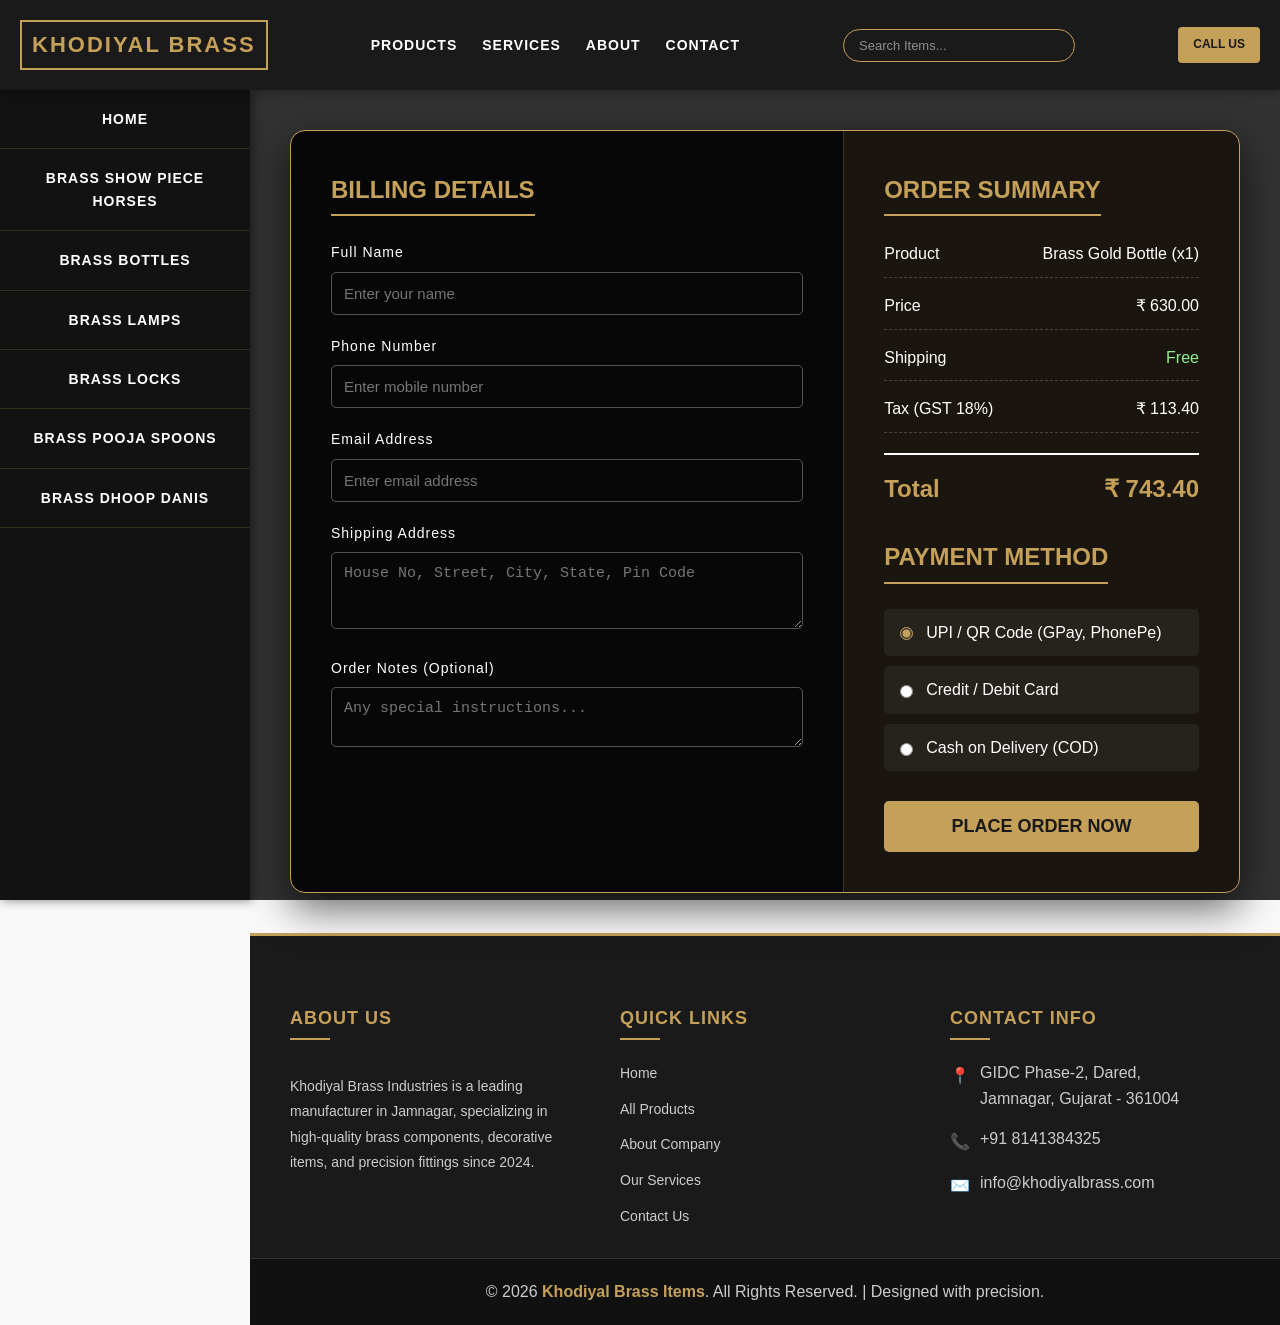
<file: payment.html>
<!DOCTYPE html>
<html lang="en">

<head>
    <meta charset="UTF-8">
    <meta name="viewport" content="width=device-width, initial-scale=1.0">
    <title>Khodiyal Brass - Checkout</title>
    <style>
        /* --- CSS VARIABLES --- */
        :root {
            --primary-gold: rgb(197, 160, 89);
            --dark-gold: rgb(158, 126, 56);
            --text-dark: rgb(51, 51, 51);
            --bg-light: rgb(249, 249, 249);
            --white: rgb(255, 255, 255);
            --black: rgb(26, 26, 26);
            --dark-black: rgba(18, 18, 18, 1);
            --header-height: 90px;
        }

        /* --- GLOBAL STYLES --- */
        body {
            background-color: var(--bg-light);
            color: var(--text-dark);
            line-height: 1.6;
            font-family: 'Segoe UI', Tahoma, Geneva, Verdana, sans-serif;
            margin: 0;
            padding: 0;
            padding-top: var(--header-height);
            display: flex;
            flex-direction: column;
            min-height: 100vh;
        }

        /* --- HEADER STYLES --- */
        header {
            background-color: var(--black);
            color: var(--primary-gold);
            height: var(--header-height);
            width: 100%;
            position: fixed;
            top: 0;
            left: 0;
            display: flex;
            align-items: center;
            justify-content: space-between;
            padding: 0 20px;
            box-sizing: border-box;
            z-index: 1000;
            box-shadow: 0 2px 10px rgba(0, 0, 0, 0.3);
        }

        /* Group Logo and Hamburger together */
        .logo-container {
            display: flex;
            align-items: center;
            gap: 15px;
        }

        /* Hamburger Menu Icon (Hidden on Desktop) */
        .menu-toggle {
            display: none;
            font-size: 28px;
            cursor: pointer;
            color: var(--primary-gold);
        }

        .logo {
            font-size: 22px;
            font-weight: bold;
            letter-spacing: 2px;
            text-transform: uppercase;
            border: 2px solid var(--primary-gold);
            padding: 5px 10px;
            white-space: nowrap;
        }

        /* --- NAVIGATION --- */
        .top-nav {
            display: flex;
            gap: 25px;
        }

        .top-nav a {
            color: var(--white);
            text-decoration: none;
            font-size: 14px;
            font-weight: bold;
            text-transform: uppercase;
            letter-spacing: 1px;
            transition: 0.3s;
            position: relative;
        }

        .top-nav a:hover {
            color: var(--primary-gold);
        }

        .top-nav a::after {
            content: '';
            display: block;
            width: 0;
            height: 2px;
            background: var(--primary-gold);
            transition: width 0.3s;
            position: absolute;
            bottom: -5px;
            left: 0;
        }

        .top-nav a:hover::after {
            width: 100%;
        }

        /* --- SEARCH BAR --- */
        .search-container {
            display: flex;
            align-items: center;
        }

        .search-box {
            padding: 8px 15px;
            border-radius: 20px;
            border: 1px solid var(--primary-gold);
            background: transparent;
            color: var(--white);
            width: 200px;
            outline: none;
            font-size: 13px;
        }

        .search-box::placeholder {
            color: rgba(255, 255, 255, 0.5);
        }

        /* --- HEADER RIGHT / CTA --- */
        .header-right {
            display: flex;
            align-items: center;
            gap: 15px;
        }

        .cta-button {
            background-color: var(--primary-gold);
            color: var(--black);
            padding: 8px 15px;
            text-decoration: none;
            font-weight: bold;
            border-radius: 4px;
            transition: 0.3s;
            text-transform: uppercase;
            font-size: 12px;
            white-space: nowrap;
        }

        .cta-button:hover {
            background-color: var(--white);
            color: var(--dark-gold);
        }

        /* --- SIDEBAR STYLES --- */
        .side {
            background: var(--dark-black);
            position: fixed;
            top: var(--header-height);
            bottom: 0;
            width: 250px;
            display: flex;
            font-weight: bold;
            flex-direction: column;
            text-align: center;
            box-shadow: 2px 0 10px rgba(0, 0, 0, 0.5);
            overflow-y: auto;
            z-index: 900;
            /* Smooth slide animation logic */
            transition: left 0.3s ease-in-out;
            left: 0;
            /* Default visible on desktop */
        }

        .side a {
            color: var(--white);
            text-decoration: none;
            padding: 18px 25px;
            border-bottom: 1px solid rgba(197, 160, 89, 0.2);
            transition: 0.3s;
            text-transform: uppercase;
            font-size: 14px;
            letter-spacing: 1px;
        }

        .side a:hover {
            background-color: var(--primary-gold);
            color: var(--black);
            padding-left: 35px;
        }

        /* --- CHECKOUT PAGE MAIN CONTENT --- */
        .continent {
            background: linear-gradient(rgba(0, 0, 0, 0.8), rgba(0, 0, 0, 0.8)), url('https://images.unsplash.com/photo-1577032229267-347f3b890989?q=80&w=1600&auto=format&fit=crop');
            background-size: cover;
            background-position: center;
            background-attachment: fixed;
            margin-left: 250px;
            display: flex;
            justify-content: center;
            align-items: center;
            color: var(--white);
            padding: 40px;
            flex: 1;
            transition: margin-left 0.3s ease;
        }

        .checkout-box {
            background: rgba(0, 0, 0, 0.85);
            backdrop-filter: blur(10px);
            border: 1px solid var(--primary-gold);
            border-radius: 15px;
            width: 100%;
            max-width: 1100px;
            display: flex;
            flex-wrap: wrap;
            box-shadow: 0 15px 40px rgba(0, 0, 0, 0.6);
            overflow: hidden;
        }

        /* Left Side: Form */
        .billing-section {
            flex: 1.5;
            padding: 40px;
            border-right: 1px solid rgba(197, 160, 89, 0.3);
        }

        /* Right Side: Order Summary */
        .summary-section {
            flex: 1;
            padding: 40px;
            background: rgba(197, 160, 89, 0.1);
            display: flex;
            flex-direction: column;
            justify-content: space-between;
        }

        h2 {
            color: var(--primary-gold);
            text-transform: uppercase;
            margin-top: 0;
            margin-bottom: 25px;
            font-size: 24px;
            border-bottom: 2px solid var(--primary-gold);
            display: inline-block;
            padding-bottom: 5px;
        }

        /* Form Styles */
        .form-group {
            margin-bottom: 20px;
            text-align: left;
        }

        .form-group label {
            display: block;
            color: var(--white);
            margin-bottom: 8px;
            font-size: 14px;
            letter-spacing: 1px;
        }

        .form-group input,
        .form-group textarea,
        .form-group select {
            width: 100%;
            padding: 12px;
            background: transparent;
            border: 1px solid rgba(255, 255, 255, 0.3);
            border-radius: 5px;
            color: var(--white);
            outline: none;
            font-size: 15px;
            transition: 0.3s;
            box-sizing: border-box;
        }

        .form-group input:focus,
        .form-group textarea:focus {
            border-color: var(--primary-gold);
            box-shadow: 0 0 10px rgba(197, 160, 89, 0.2);
        }

        /* Order Summary Styles */
        .order-row {
            display: flex;
            justify-content: space-between;
            margin-bottom: 15px;
            font-size: 16px;
            border-bottom: 1px dashed rgba(255, 255, 255, 0.2);
            padding-bottom: 10px;
        }

        .total-row {
            display: flex;
            justify-content: space-between;
            margin-top: 20px;
            font-size: 24px;
            font-weight: bold;
            color: var(--primary-gold);
            border-top: 2px solid var(--white);
            padding-top: 15px;
        }

        .payment-methods {
            margin-top: 30px;
            text-align: left;
        }

        .payment-option {
            margin-bottom: 10px;
            display: flex;
            align-items: center;
            gap: 10px;
            background: rgba(255, 255, 255, 0.05);
            padding: 10px;
            border-radius: 5px;
            cursor: pointer;
            transition: 0.3s;
            border: 1px solid transparent;
        }

        .payment-option:hover {
            border-color: var(--primary-gold);
        }

        .payment-option input {
            accent-color: var(--primary-gold);
        }

        /* Place Order Button */
        .btn-checkout {
            background-color: var(--primary-gold);
            color: var(--black);
            width: 100%;
            padding: 15px;
            border: none;
            font-size: 18px;
            font-weight: bold;
            text-transform: uppercase;
            cursor: pointer;
            border-radius: 5px;
            transition: 0.3s;
            margin-top: 20px;
        }

        .btn-checkout:hover {
            background-color: var(--white);
            color: var(--dark-gold);
            box-shadow: 0 0 20px rgba(197, 160, 89, 0.6);
        }

        /* --- FOOTER STYLES --- */
        footer {
            background-color: var(--black);
            color: #ccc;
            margin-left: 250px;
            border-top: 3px solid var(--primary-gold);
            transition: margin-left 0.3s ease;
        }

        .footer-container {
            display: grid;
            grid-template-columns: repeat(auto-fit, minmax(250px, 1fr));
            gap: 40px;
            padding: 50px 40px 20px 40px;
            max-width: 1200px;
            margin: 0 auto;
        }

        .footer-col h3 {
            color: var(--primary-gold);
            font-size: 18px;
            text-transform: uppercase;
            margin-bottom: 20px;
            letter-spacing: 1px;
            position: relative;
            display: inline-block;
        }

        .footer-col h3::after {
            content: '';
            display: block;
            width: 40px;
            height: 2px;
            background: var(--primary-gold);
            margin-top: 5px;
        }

        .footer-col p {
            font-size: 14px;
            line-height: 1.8;
            margin-bottom: 15px;
        }

        .footer-col ul {
            list-style: none;
            padding: 0;
            margin: 0;
        }

        .footer-col ul li {
            margin-bottom: 10px;
        }

        .footer-col ul li a {
            color: #ccc;
            text-decoration: none;
            font-size: 14px;
            transition: 0.3s;
        }

        .footer-col ul li a:hover {
            color: var(--primary-gold);
            padding-left: 5px;
        }

        .contact-row {
            display: flex;
            align-items: flex-start;
            gap: 10px;
            margin-bottom: 15px;
        }

        .contact-icon {
            color: var(--primary-gold);
            font-size: 16px;
            margin-top: 3px;
        }

        .SP {
            text-align: center;
            padding: 20px;
            background: #111;
            margin: 0;
            border-top: 1px solid #333;
        }

        .SP strong {
            color: var(--primary-gold);
        }

        /* --- RESPONSIVE DESIGN --- */
        @media (max-width: 1100px) {
            .top-nav {
                display: none;
            }

            .search-box {
                width: 150px;
            }
        }

        /* Mobile specific styles */
        @media (max-width: 768px) {

            /* Show Hamburger */
            .menu-toggle {
                display: block;
            }

            header {
                padding: 0 15px;
            }

            .logo {
                font-size: 16px;
                padding: 3px 8px;
            }

            .search-container {
                display: none;
                /* Hide search to save space */
            }

            /* Sidebar logic for Mobile */
            .side {
                left: -260px;
                /* Hide off screen */
                width: 250px;
                box-shadow: 2px 0 15px rgba(0, 0, 0, 0.8);
            }

            /* Class to bring sidebar in */
            .side.active {
                left: 0;
            }

            /* Main Content full width */
            .continent {
                margin-left: 0;
                padding: 20px;
            }

            /* Footer full width */
            footer {
                margin-left: 0;
            }

            /* Stack the checkout box vertically */
            .checkout-box {
                flex-direction: column;
            }

            .billing-section {
                border-right: none;
                border-bottom: 1px solid rgba(197, 160, 89, 0.3);
                padding: 20px;
            }

            .summary-section {
                padding: 20px;
            }

            .footer-container {
                padding: 30px 20px;
                text-align: center;
            }

            .footer-col h3::after {
                margin: 5px auto 0 auto;
            }

            .contact-row {
                justify-content: center;
            }
        }
    </style>
</head>

<body>

    <header>
        <div class="logo-container">
            <div class="menu-toggle" onclick="toggleSidebar()">&#9776;</div>
            <div class="logo">Khodiyal Brass</div>
        </div>

        <nav class="top-nav">
            <a href="products.html">Products</a>
            <a href="services.html">Services</a>
            <a href="about.html">About</a>
            <a href="contact.html">Contact</a>
        </nav>

        <div class="search-container">
            <input type="text" class="search-box" placeholder="Search Items...">
        </div>

        <div class="header-right">
            <a href="contact.html" class="cta-button">Call Us</a>
        </div>
    </header>

    <section>
        <div class="side" id="sidebar">
            <a href="index.html" onclick="toggleSidebar()">Home</a>
            <a href="horse.html" onclick="toggleSidebar()">Brass Show Piece Horses</a>
            <a href="bottle.html" onclick="toggleSidebar()">Brass Bottles</a>
            <a href="lamp.html" onclick="toggleSidebar()">Brass Lamps</a>
            <a href="lock.html" onclick="toggleSidebar()">Brass Locks</a>
            <a href="spoon.html" onclick="toggleSidebar()">Brass Pooja Spoons</a>
            <a href="dhoop.html" onclick="toggleSidebar()">Brass Dhoop Danis</a>
        </div>
    </section>

    <section>
        <div id="overlay" onclick="toggleSidebar()"
            style="display:none; position:fixed; top:0; left:0; width:100%; height:100%; background:rgba(0,0,0,0.5); z-index:899;">
        </div>

        <div class="continent">
            <div class="checkout-box">

                <div class="billing-section">
                    <h2>Billing Details</h2>
                    <form>
                        <div class="form-group">
                            <label>Full Name</label>
                            <input type="text" placeholder="Enter your name" required>
                        </div>
                        <div class="form-group">
                            <label>Phone Number</label>
                            <input type="text" placeholder="Enter mobile number" required>
                        </div>
                        <div class="form-group">
                            <label>Email Address</label>
                            <input type="email" placeholder="Enter email address" required>
                        </div>
                        <div class="form-group">
                            <label>Shipping Address</label>
                            <textarea rows="3" placeholder="House No, Street, City, State, Pin Code"
                                required></textarea>
                        </div>
                        <div class="form-group">
                            <label>Order Notes (Optional)</label>
                            <textarea rows="2" placeholder="Any special instructions..."></textarea>
                        </div>
                    </form>
                </div>

                <div class="summary-section">
                    <div>
                        <h2>Order Summary</h2>
                        <div class="order-row">
                            <span>Product</span>
                            <span>Brass Gold Bottle (x1)</span>
                        </div>
                        <div class="order-row">
                            <span>Price</span>
                            <span>₹ 630.00</span>
                        </div>
                        <div class="order-row">
                            <span>Shipping</span>
                            <span style="color: lightgreen;">Free</span>
                        </div>
                        <div class="order-row">
                            <span>Tax (GST 18%)</span>
                            <span>₹ 113.40</span>
                        </div>
                        <div class="total-row">
                            <span>Total</span>
                            <span>₹ 743.40</span>
                        </div>
                    </div>

                    <div class="payment-methods">
                        <h2>Payment Method</h2>
                        <label class="payment-option">
                            <input type="radio" name="payment" checked>
                            <span>UPI / QR Code (GPay, PhonePe)</span>
                        </label>
                        <label class="payment-option">
                            <input type="radio" name="payment">
                            <span>Credit / Debit Card</span>
                        </label>
                        <label class="payment-option">
                            <input type="radio" name="payment">
                            <span>Cash on Delivery (COD)</span>
                        </label>

                        <button class="btn-checkout" onclick="alert('Order Placed Successfully!')">Place Order
                            Now</button>
                    </div>
                </div>

            </div>
        </div>
    </section>

    <footer>
        <div class="footer-container">
            <div class="footer-col">
                <h3>About Us</h3>
                <p>Khodiyal Brass Industries is a leading manufacturer in Jamnagar, specializing in high-quality brass
                    components, decorative items, and precision fittings since 2024.</p>
            </div>

            <div class="footer-col">
                <h3>Quick Links</h3>
                <ul>
                    <li><a href="index.html">Home</a></li>
                    <li><a href="products.html">All Products</a></li>
                    <li><a href="about.html">About Company</a></li>
                    <li><a href="services.html">Our Services</a></li>
                    <li><a href="contact.html">Contact Us</a></li>
                </ul>
            </div>

            <div class="footer-col">
                <h3>Contact Info</h3>
                <div class="contact-row">
                    <span class="contact-icon">📍</span>
                    <span>GIDC Phase-2, Dared,<br>Jamnagar, Gujarat - 361004</span>
                </div>
                <div class="contact-row">
                    <span class="contact-icon">📞</span>
                    <span>+91 8141384325</span>
                </div>
                <div class="contact-row">
                    <span class="contact-icon">✉️</span>
                    <span>info@khodiyalbrass.com</span>
                </div>
            </div>
        </div>

        <p class="SP">&copy; 2026 <strong>Khodiyal Brass Items</strong>. All Rights Reserved. | Designed with precision.
        </p>

    </footer>

    <script>
        function toggleSidebar() {
            var sidebar = document.getElementById("sidebar");
            var overlay = document.getElementById("overlay");

            sidebar.classList.toggle("active");

            if (sidebar.classList.contains("active")) {
                overlay.style.display = "block";
            } else {
                overlay.style.display = "none";
            }
        }
    </script>
</body>

</html>
</file>
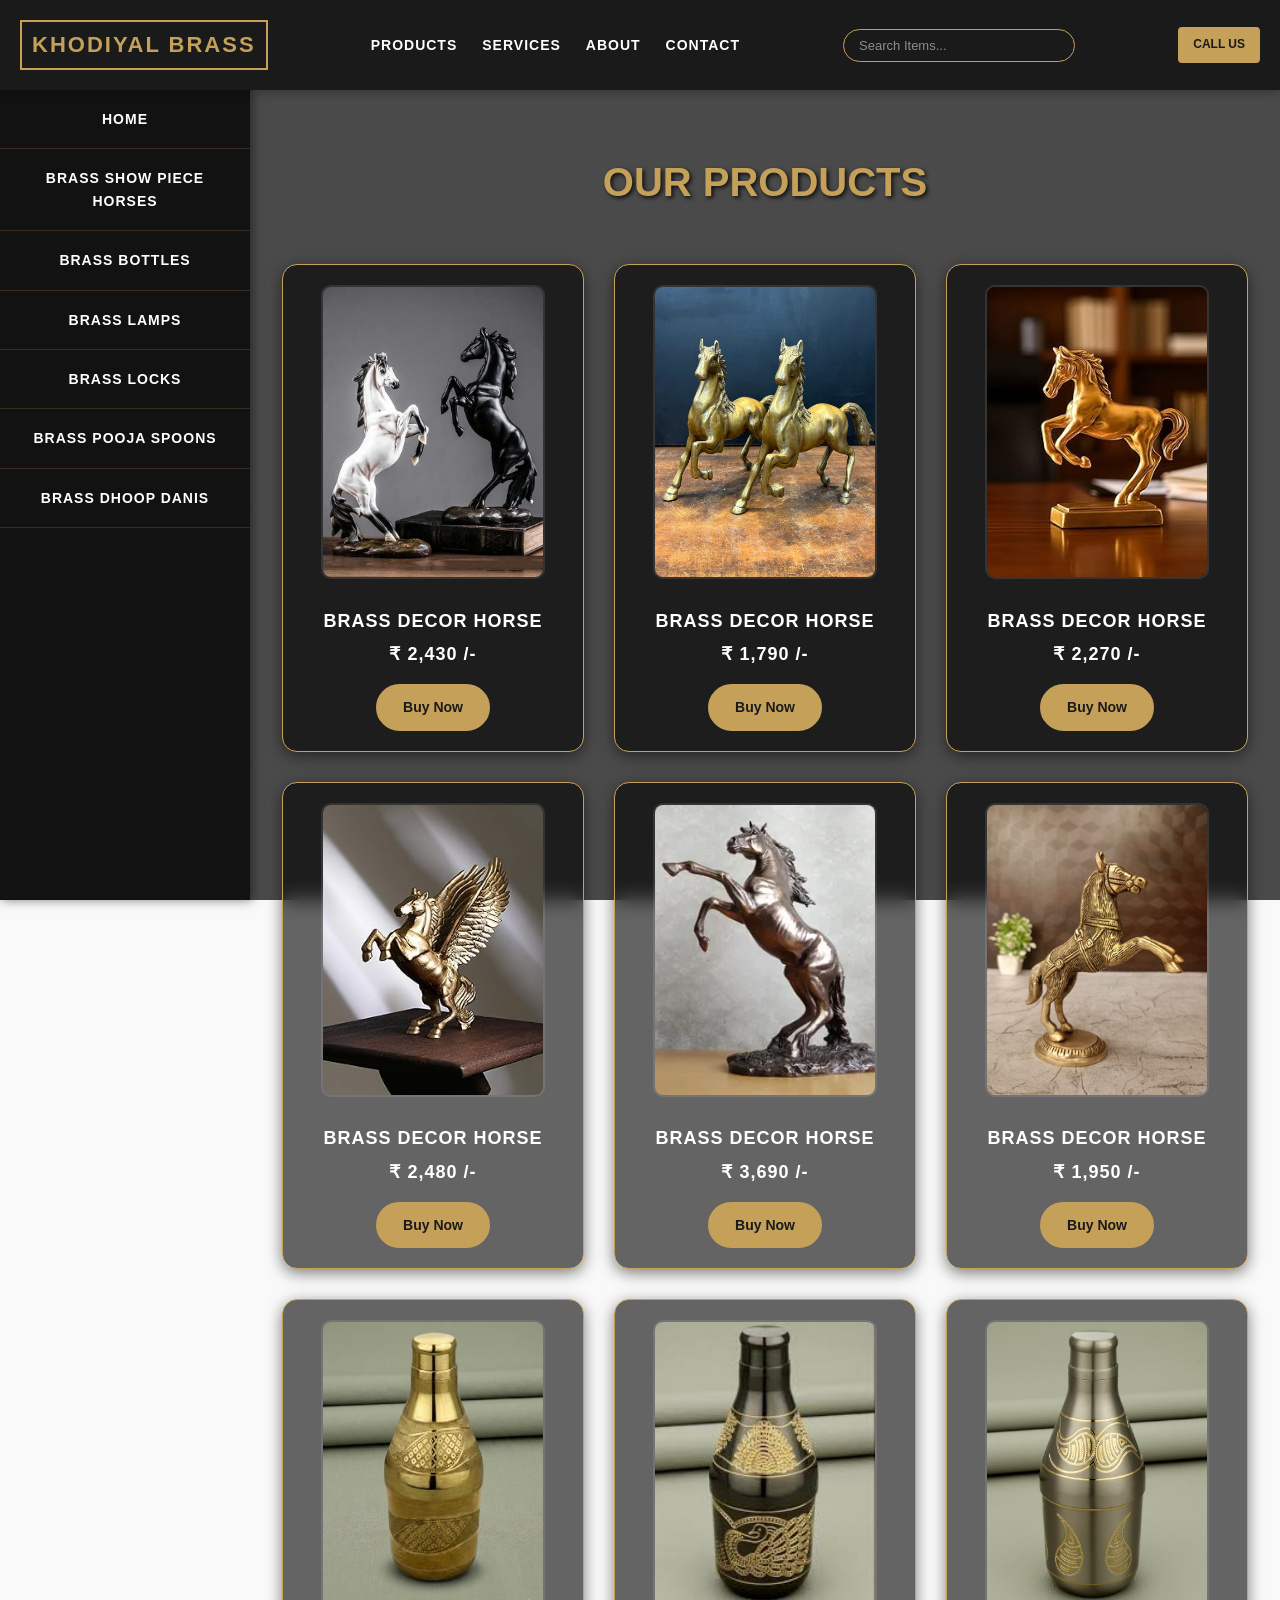
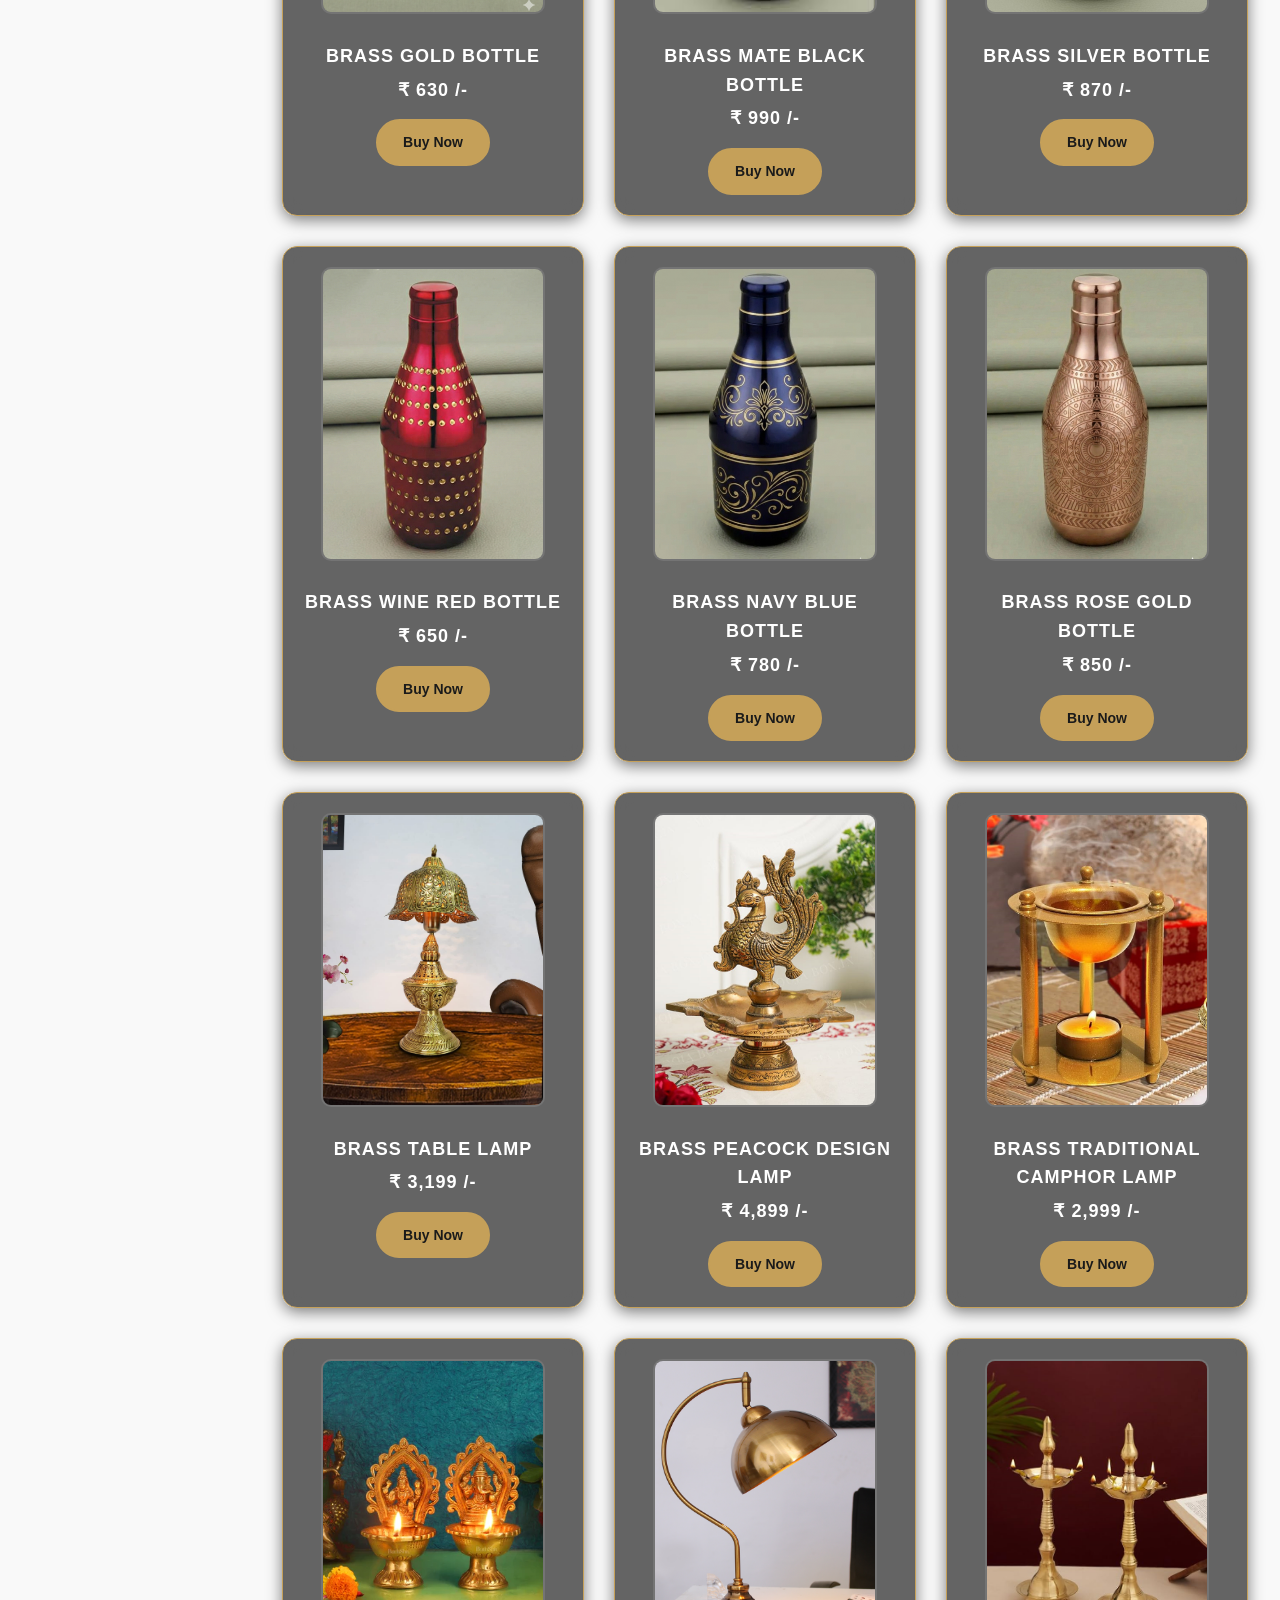
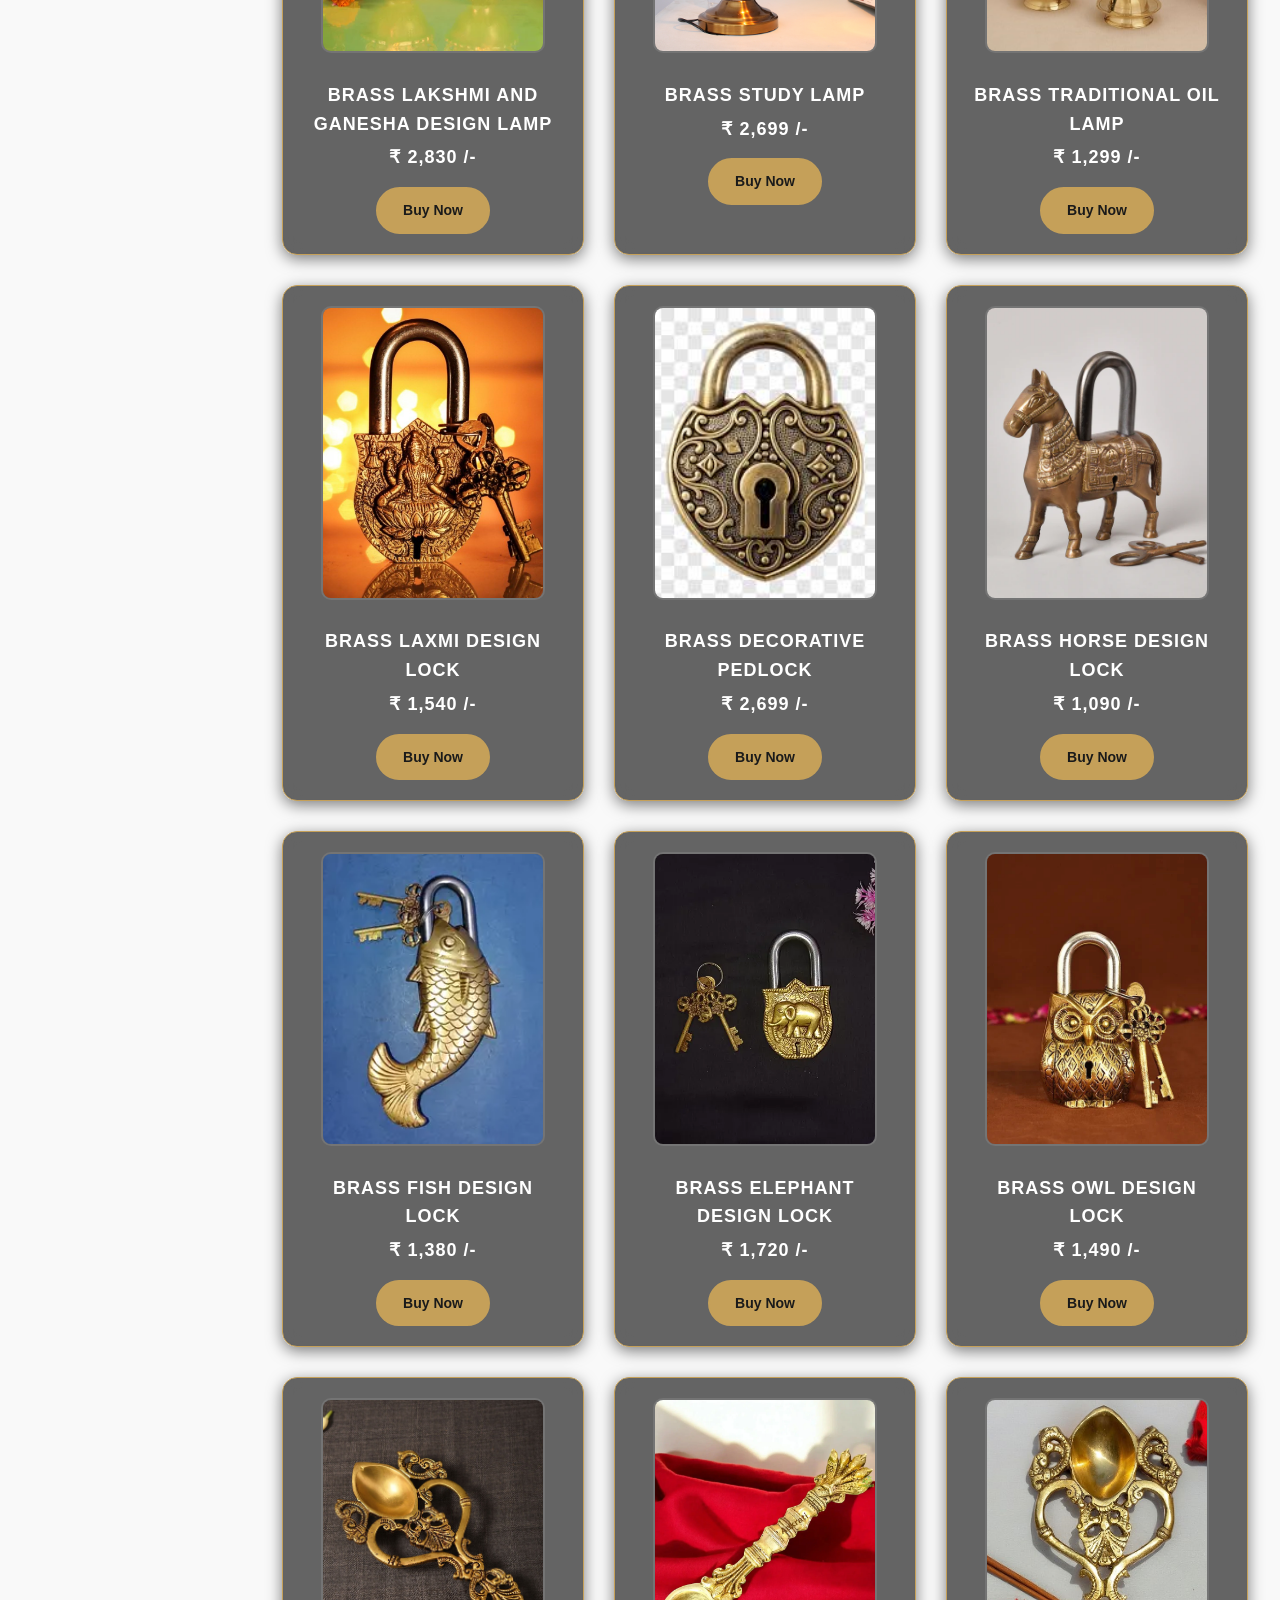
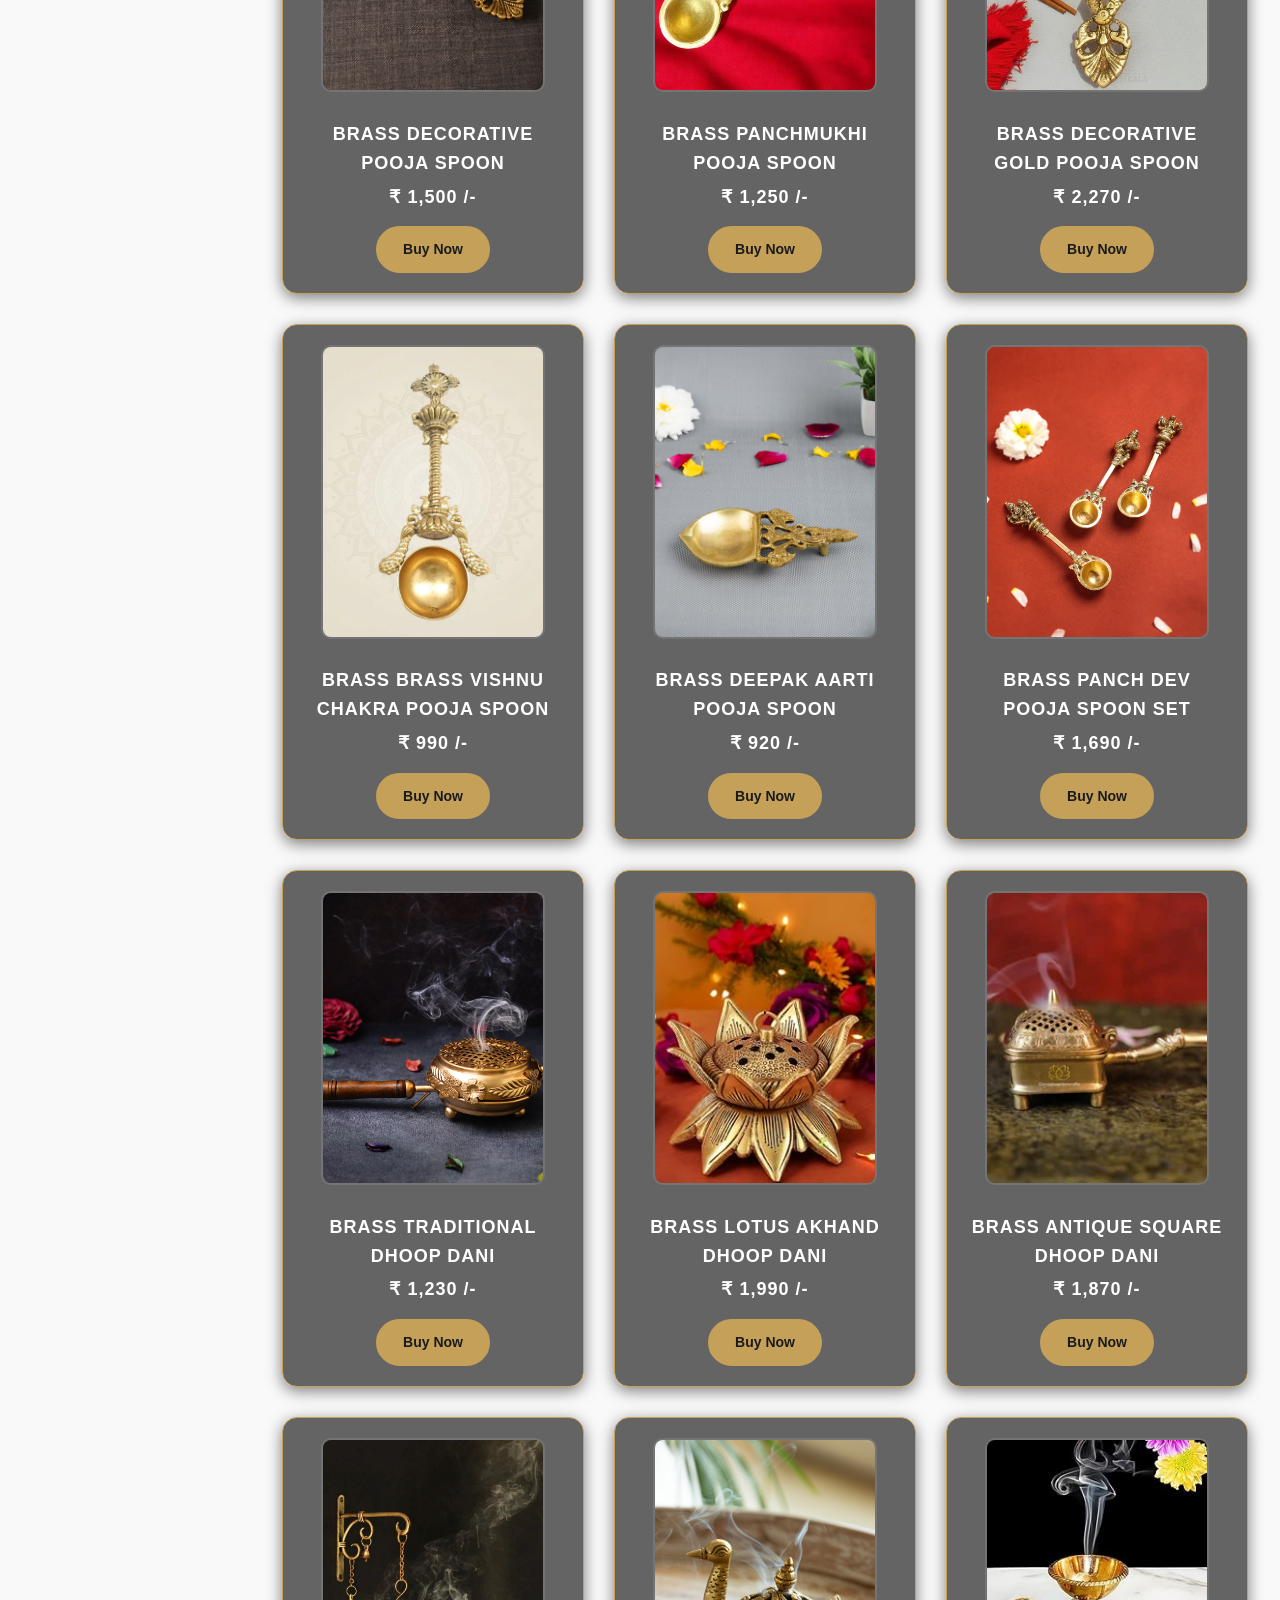
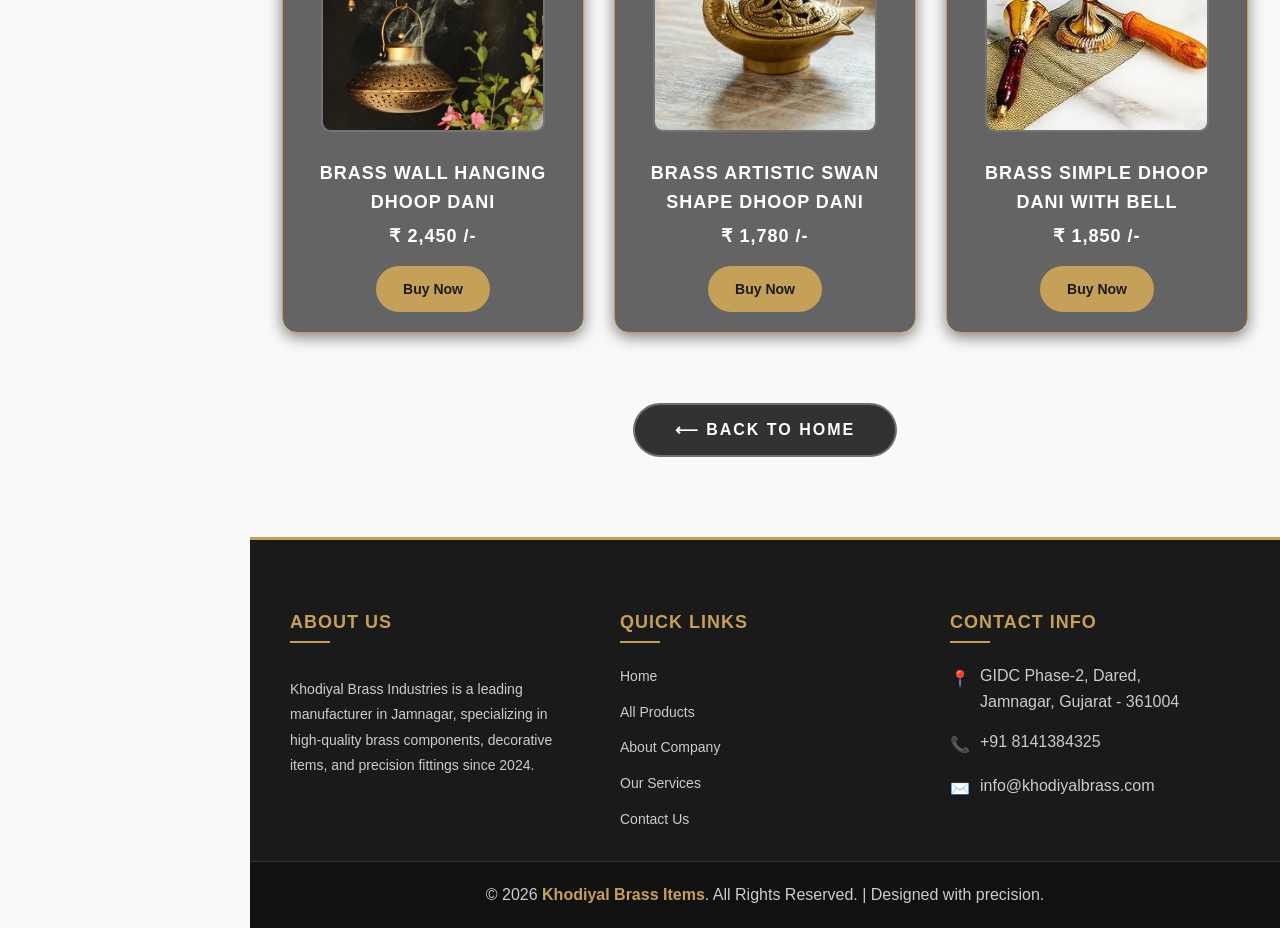
<file: products.html>
<!DOCTYPE html>
<html lang="en">

<head>
    <meta charset="UTF-8">
    <meta name="viewport" content="width=device-width, initial-scale=1.0">
    <title>Khodiyal Brass - Products</title>
    <style>
        :root {
            --primary-gold: rgb(197, 160, 89);
            --dark-gold: rgb(158, 126, 56);
            --text-dark: rgb(51, 51, 51);
            --bg-light: rgb(249, 249, 249);
            --white: rgb(255, 255, 255);
            --black: rgb(26, 26, 26);
            --dark-black: rgba(18, 18, 18, 1);
            --header-height: 90px;
        }

        body {
            background-color: var(--bg-light);
            color: var(--text-dark);
            line-height: 1.6;
            font-family: 'Segoe UI', Tahoma, Geneva, Verdana, sans-serif;
            margin: 0;
            padding: 0;
            padding-top: var(--header-height);
            display: flex;
            flex-direction: column;
            min-height: 100vh;
        }

        /* --- HEADER STYLING --- */
        header {
            background-color: var(--black);
            color: var(--primary-gold);
            height: var(--header-height);
            width: 100%;
            position: fixed;
            top: 0;
            left: 0;
            display: flex;
            align-items: center;
            justify-content: space-between;
            padding: 0 20px;
            box-sizing: border-box;
            z-index: 1000;
            box-shadow: 0 2px 10px rgba(0, 0, 0, 0.3);
        }

        /* Group Logo and Hamburger together */
        .logo-container {
            display: flex;
            align-items: center;
            gap: 15px;
        }

        /* Hamburger Menu Icon (Hidden on Desktop) */
        .menu-toggle {
            display: none;
            font-size: 28px;
            cursor: pointer;
            color: var(--primary-gold);
        }

        .logo {
            font-size: 22px;
            font-weight: bold;
            letter-spacing: 2px;
            text-transform: uppercase;
            border: 2px solid var(--primary-gold);
            padding: 5px 10px;
            white-space: nowrap;
        }

        /* Top Navbar Links */
        .top-nav {
            display: flex;
            gap: 25px;
        }

        .top-nav a {
            color: var(--white);
            text-decoration: none;
            font-size: 14px;
            font-weight: bold;
            text-transform: uppercase;
            letter-spacing: 1px;
            transition: 0.3s;
            position: relative;
        }

        .top-nav a:hover {
            color: var(--primary-gold);
        }

        .top-nav a::after {
            content: '';
            display: block;
            width: 0;
            height: 2px;
            background: var(--primary-gold);
            transition: width 0.3s;
            position: absolute;
            bottom: -5px;
            left: 0;
        }

        .top-nav a:hover::after {
            width: 100%;
        }

        .search-container {
            display: flex;
            align-items: center;
        }

        .search-box {
            padding: 8px 15px;
            border-radius: 20px;
            border: 1px solid var(--primary-gold);
            background: transparent;
            color: var(--white);
            width: 200px;
            outline: none;
            font-size: 13px;
        }

        .search-box::placeholder {
            color: rgba(255, 255, 255, 0.5);
        }

        .header-right {
            display: flex;
            align-items: center;
            gap: 15px;
        }

        .cta-button {
            background-color: var(--primary-gold);
            color: var(--black);
            padding: 8px 15px;
            text-decoration: none;
            font-weight: bold;
            border-radius: 4px;
            transition: 0.3s;
            text-transform: uppercase;
            font-size: 12px;
            white-space: nowrap;
        }

        .cta-button:hover {
            background-color: var(--white);
            color: var(--dark-gold);
        }

        /* --- SIDEBAR STYLING --- */
        .side {
            background: var(--dark-black);
            position: fixed;
            top: var(--header-height);
            bottom: 0;
            width: 250px;
            display: flex;
            font-weight: bold;
            flex-direction: column;
            text-align: center;
            box-shadow: 2px 0 10px rgba(0, 0, 0, 0.5);
            overflow-y: auto;
            z-index: 900;
            /* Smooth slide animation logic */
            transition: left 0.3s ease-in-out;
            left: 0;
            /* Default visible on desktop */
        }

        .side a {
            color: var(--white);
            text-decoration: none;
            padding: 18px 25px;
            border-bottom: 1px solid rgba(197, 160, 89, 0.2);
            transition: 0.3s;
            text-transform: uppercase;
            font-size: 14px;
            letter-spacing: 1px;
        }

        .side a:hover {
            background-color: var(--primary-gold);
            color: var(--black);
            padding-left: 35px;
        }

        /* --- MAIN CONTENT AREA --- */
        .continent {
            background: linear-gradient(rgba(0, 0, 0, 0.7), rgba(0, 0, 0, 0.7)), url('https://images.unsplash.com/photo-1577032229267-347f3b890989?q=80&w=1600&auto=format&fit=crop');
            background-size: cover;
            background-position: center;
            background-attachment: fixed;
            margin-left: 250px;
            /* Space for sidebar */
            flex: 1;
            display: flex;
            justify-content: center;
            align-items: flex-start;
            text-align: center;
            color: var(--white);
            padding-top: 40px;
            padding-bottom: 40px;
            transition: margin-left 0.3s ease;
        }

        .main {
            display: flex;
            flex-wrap: wrap;
            justify-content: center;
            gap: 30px;
            width: 100%;
            max-width: 1200px;
            padding: 20px;
        }

        .head {
            width: 100%;
            color: var(--primary-gold);
            font-size: 40px;
            font-weight: bold;
            text-transform: uppercase;
            margin-bottom: 20px;
            text-shadow: 2px 2px 4px rgba(0, 0, 0, 0.8);
        }

        /* --- PRODUCT CARDS --- */
        .product-card {
            background: rgba(0, 0, 0, 0.6);
            backdrop-filter: blur(10px);
            border: 1px solid var(--primary-gold);
            border-radius: 15px;
            width: 260px;
            padding: 20px;
            text-align: center;
            transition: transform 0.3s ease, box-shadow 0.3s ease;
            box-shadow: 0 4px 15px rgba(0, 0, 0, 0.5);
        }

        .product-card:hover {
            transform: translateY(-10px);
            box-shadow: 0 10px 25px rgba(197, 160, 89, 0.3);
            border-color: var(--white);
        }

        .product-card img {
            width: 220px;
            height: 290px;
            object-fit: cover;
            border-radius: 10px;
            margin-bottom: 15px;
            border: 2px solid rgba(255, 255, 255, 0.1);
        }

        .product-card h3 {
            color: var(--white);
            font-size: 18px;
            margin: 5px 0;
            text-transform: uppercase;
            letter-spacing: 1px;
        }

        .btn-view {
            display: inline-block;
            background-color: var(--primary-gold);
            color: var(--black);
            padding: 10px 25px;
            text-decoration: none;
            font-weight: bold;
            border-radius: 50px;
            transition: 0.3s;
            font-size: 14px;
            border: 2px solid var(--primary-gold);
            margin-top: 10px;
        }

        .btn-view:hover {
            background-color: transparent;
            color: var(--primary-gold);
        }

        /* Back Button Style */
        .nil {
            width: auto;
            display: inline-block;
            margin-top: 40px;
            margin-bottom: 20px;
            color: var(--white);
            text-decoration: none;
            font-size: 16px;
            font-weight: bold;
            text-transform: uppercase;
            letter-spacing: 2px;
            padding: 12px 40px;
            border: 2px solid rgba(255, 255, 255, 0.3);
            border-radius: 50px;
            background: rgba(0, 0, 0, 0.8);
            transition: 0.3s all ease;
        }

        .nil:hover {
            background-color: var(--primary-gold);
            color: var(--black);
            border-color: var(--primary-gold);
            box-shadow: 0 0 15px rgba(197, 160, 89, 0.5);
            transform: translateY(-3px);
        }

        /* --- FOOTER --- */
        footer {
            background-color: var(--black);
            color: #ccc;
            margin-left: 250px;
            border-top: 3px solid var(--primary-gold);
            transition: margin-left 0.3s ease;
        }

        .footer-container {
            display: grid;
            grid-template-columns: repeat(auto-fit, minmax(250px, 1fr));
            gap: 40px;
            padding: 50px 40px 20px 40px;
            max-width: 1200px;
            margin: 0 auto;
        }

        .footer-col h3 {
            color: var(--primary-gold);
            font-size: 18px;
            text-transform: uppercase;
            margin-bottom: 20px;
            letter-spacing: 1px;
            position: relative;
            display: inline-block;
        }

        .footer-col h3::after {
            content: '';
            display: block;
            width: 40px;
            height: 2px;
            background: var(--primary-gold);
            margin-top: 5px;
        }

        .footer-col p {
            font-size: 14px;
            line-height: 1.8;
            margin-bottom: 15px;
        }

        .footer-col ul {
            list-style: none;
            padding: 0;
            margin: 0;
        }

        .footer-col ul li {
            margin-bottom: 10px;
        }

        .footer-col ul li a {
            color: #ccc;
            text-decoration: none;
            font-size: 14px;
            transition: 0.3s;
        }

        .footer-col ul li a:hover {
            color: var(--primary-gold);
            padding-left: 5px;
        }

        .contact-row {
            display: flex;
            align-items: flex-start;
            gap: 10px;
            margin-bottom: 15px;
        }

        .contact-icon {
            color: var(--primary-gold);
            font-size: 16px;
            margin-top: 3px;
        }

        /* --- COPYRIGHT BAR --- */
        .copyright-area {
            margin-left: 0;
            /* Default center align for footer bottom */
            text-align: center;
            padding: 20px;
            background-color: var(--black);
            border-top: 1px solid #333;
        }

        .SP {
            text-align: center;
            padding: 20px;
            background: #111;
            margin: 0;
            border-top: 1px solid #333;
        }

        .SP strong {
            color: var(--primary-gold);
        }

        /* Responsive */
        @media (max-width: 1100px) {
            .top-nav {
                display: none;
            }

            .search-box {
                width: 150px;
            }
        }

        /* Mobile specific styles */
        @media (max-width: 768px) {

            /* Show Hamburger */
            .menu-toggle {
                display: block;
            }

            header {
                padding: 0 15px;
            }

            .logo {
                font-size: 16px;
                padding: 3px 8px;
            }

            .search-container {
                display: none;
                /* Hide search to save space */
            }

            /* Sidebar logic for Mobile */
            .side {
                left: -260px;
                /* Hide off screen */
                width: 250px;
                box-shadow: 2px 0 15px rgba(0, 0, 0, 0.8);
            }

            /* Class to bring sidebar in */
            .side.active {
                left: 0;
            }

            .continent {
                margin-left: 0;
                /* Full width */
            }

            .main h1,
            .head {
                font-size: 30px;
            }

            footer {
                margin-left: 0;
            }

            .footer-container {
                padding: 30px 20px;
                text-align: center;
            }

            .footer-col h3::after {
                margin: 5px auto 0 auto;
            }

            .contact-row {
                justify-content: center;
            }
        }
    </style>
</head>

<body>

    <header>
        <div class="logo-container">
            <div class="menu-toggle" onclick="toggleSidebar()">&#9776;</div>
            <div class="logo">Khodiyal Brass</div>
        </div>

        <nav class="top-nav">
            <a href="products.html">Products</a>
            <a href="services.html">Services</a>
            <a href="about.html">About</a>
            <a href="contact.html">Contact</a>
        </nav>

        <div class="search-container">
            <input type="text" class="search-box" placeholder="Search Items...">
        </div>

        <div class="header-right">
            <a href="contact.html" class="cta-button">Call Us</a>
        </div>
    </header>

    <section>
        <div class="side" id="sidebar">
            <a href="index.html" onclick="toggleSidebar()">Home</a>
            <a href="horse.html" onclick="toggleSidebar()">Brass Show Piece Horses</a>
            <a href="bottle.html" onclick="toggleSidebar()">Brass Bottles</a>
            <a href="lamp.html" onclick="toggleSidebar()">Brass Lamps</a>
            <a href="lock.html" onclick="toggleSidebar()">Brass Locks</a>
            <a href="spoon.html" onclick="toggleSidebar()">Brass Pooja Spoons</a>
            <a href="dhoop.html" onclick="toggleSidebar()">Brass Dhoop Danis</a>
        </div>
    </section>

    <section>
        <div id="overlay" onclick="toggleSidebar()"
            style="display:none; position:fixed; top:0; left:0; width:100%; height:100%; background:rgba(0,0,0,0.5); z-index:899;">
        </div>

        <div class="continent">
            <div class="main">
                <span class="head">Our Products</span>

                <div class="product-card">
                    <img src="1 Horse.png" alt="Brass Horse">
                    <h3>Brass Decor Horse</h3>
                    <h3>₹ 2,430 /-</h3>
                    <a href="payment.html" class="btn-view">Buy Now</a>
                </div>

                <div class="product-card">
                    <img src="2 Horse.png" alt="Brass Horse">
                    <h3>Brass Decor Horse</h3>
                    <h3>₹ 1,790 /-</h3>
                    <a href="payment.html" class="btn-view">Buy Now</a>
                </div>

                <div class="product-card">
                    <img src="3 Horse.png" alt="Brass Horse">
                    <h3>Brass Decor Horse</h3>
                    <h3>₹ 2,270 /-</h3>
                    <a href="payment.html" class="btn-view">Buy Now</a>
                </div>

                <div class="product-card">
                    <img src="4 Horse.png" alt="Brass Horse">
                    <h3>Brass Decor Horse</h3>
                    <h3>₹ 2,480 /-</h3>
                    <a href="payment.html" class="btn-view">Buy Now</a>
                </div>

                <div class="product-card">
                    <img src="5 Horse.png" alt="Brass Horse">
                    <h3>Brass Decor Horse</h3>
                    <h3>₹ 3,690 /-</h3>
                    <a href="payment.html" class="btn-view">Buy Now</a>
                </div>

                <div class="product-card">
                    <img src="6 Horse.png" alt="Brass Horse">
                    <h3>Brass Decor Horse</h3>
                    <h3>₹ 1,950 /-</h3>
                    <a href="payment.html" class="btn-view">Buy Now</a>
                </div>

                <div class="product-card">
                    <img src="1 Bottle.png" alt="Brass Bottle">
                    <h3>Brass Gold Bottle</h3>
                    <h3>₹ 630 /-</h3>
                    <a href="payment.html" class="btn-view">Buy Now</a>
                </div>

                <div class="product-card">
                    <img src="4 Bottle.png" alt="Brass Bottle">
                    <h3>Brass Mate Black Bottle</h3>
                    <h3>₹ 990 /-</h3>
                    <a href="payment.html" class="btn-view">Buy Now</a>
                </div>

                <div class="product-card">
                    <img src="3 Bottle.png" alt="Brass Bottle">
                    <h3>Brass Silver Bottle</h3>
                    <h3>₹ 870 /-</h3>
                    <a href="payment.html" class="btn-view">Buy Now</a>
                </div>

                <div class="product-card">
                    <img src="5 Bottle.png" alt="Brass Bottle">
                    <h3>Brass Wine Red Bottle</h3>
                    <h3>₹ 650 /-</h3>
                    <a href="payment.html" class="btn-view">Buy Now</a>
                </div>

                <div class="product-card">
                    <img src="6 Bottle.png" alt="Brass Bottle">
                    <h3>Brass Navy Blue Bottle</h3>
                    <h3>₹ 780 /-</h3>
                    <a href="payment.html" class="btn-view">Buy Now</a>
                </div>

                <div class="product-card">
                    <img src="2 Bottle.png" alt="Brass Bottle">
                    <h3>Brass Rose Gold Bottle</h3>
                    <h3>₹ 850 /-</h3>
                    <a href="payment.html" class="btn-view">Buy Now</a>
                </div>

                <div class="product-card">
                    <img src="1 Lamp.png" alt="Brass Lamp">
                    <h3>Brass Table Lamp</h3>
                    <h3>₹ 3,199 /-</h3>
                    <a href="payment.html" class="btn-view">Buy Now</a>
                </div>

                <div class="product-card">
                    <img src="2 Lamp.png" alt="Brass Lamp">
                    <h3>Brass Peacock Design Lamp</h3>
                    <h3>₹ 4,899 /-</h3>
                    <a href="payment.html" class="btn-view">Buy Now</a>
                </div>

                <div class="product-card">
                    <img src="3 Lamp.png" alt="Brass Lamp">
                    <h3>Brass Traditional Camphor Lamp</h3>
                    <h3>₹ 2,999 /-</h3>
                    <a href="payment.html" class="btn-view">Buy Now</a>
                </div>

                <div class="product-card">
                    <img src="4 Lamp.png" alt="Brass Lamp">
                    <h3>Brass Lakshmi and Ganesha Design Lamp</h3>
                    <h3>₹ 2,830 /-</h3>
                    <a href="payment.html" class="btn-view">Buy Now</a>
                </div>

                <div class="product-card">
                    <img src="5 Lamp.png" alt="Brass Lamp">
                    <h3>Brass Study Lamp</h3>
                    <h3>₹ 2,699 /-</h3>
                    <a href="payment.html" class="btn-view">Buy Now</a>
                </div>

                <div class="product-card">
                    <img src="6 Lamp.png" alt="Brass Lamp">
                    <h3>Brass Traditional Oil Lamp</h3>
                    <h3>₹ 1,299 /-</h3>
                    <a href="payment.html" class="btn-view">Buy Now</a>
                </div>

                <div class="product-card">
                    <img src="1 Lock.png" alt="Brass Lock">
                    <h3>Brass Laxmi Design Lock</h3>
                    <h3>₹ 1,540 /-</h3>
                    <a href="payment.html" class="btn-view">Buy Now</a>
                </div>

                <div class="product-card">
                    <img src="2 Lock.png" alt="Brass Lock">
                    <h3>Brass Decorative Pedlock</h3>
                    <h3>₹ 2,699 /-</h3>
                    <a href="payment.html" class="btn-view">Buy Now</a>
                </div>

                <div class="product-card">
                    <img src="3 Lock.png" alt="Brass Lock">
                    <h3>Brass Horse Design Lock</h3>
                    <h3>₹ 1,090 /-</h3>
                    <a href="payment.html" class="btn-view">Buy Now</a>
                </div>

                <div class="product-card">
                    <img src="4 Lock.png" alt="Brass Lock">
                    <h3>Brass Fish Design Lock</h3>
                    <h3>₹ 1,380 /-</h3>
                    <a href="payment.html" class="btn-view">Buy Now</a>
                </div>

                <div class="product-card">
                    <img src="5 Lock.png" alt="Brass Lock">
                    <h3>Brass Elephant Design Lock</h3>
                    <h3>₹ 1,720 /-</h3>
                    <a href="payment.html" class="btn-view">Buy Now</a>
                </div>

                <div class="product-card">
                    <img src="6 Lock.png" alt="Brass Lock">
                    <h3>Brass Owl Design Lock</h3>
                    <h3>₹ 1,490 /-</h3>
                    <a href="payment.html" class="btn-view">Buy Now</a>
                </div>

                <div class="product-card">
                    <img src="1 Spoon.png" alt="Brass Pooja Spoon">
                    <h3>Brass Decorative Pooja Spoon</h3>
                    <h3>₹ 1,500 /-</h3>
                    <a href="payment.html" class="btn-view">Buy Now</a>
                </div>

                <div class="product-card">
                    <img src="2 Spoon.png" alt="Brass Pooja Spoon">
                    <h3>Brass Panchmukhi Pooja Spoon</h3>
                    <h3>₹ 1,250 /-</h3>
                    <a href="payment.html" class="btn-view">Buy Now</a>
                </div>

                <div class="product-card">
                    <img src="3 Spoon.png" alt="Brass Pooja Spoon">
                    <h3>Brass Decorative Gold Pooja Spoon</h3>
                    <h3>₹ 2,270 /-</h3>
                    <a href="payment.html" class="btn-view">Buy Now</a>
                </div>

                <div class="product-card">
                    <img src="4 Spoon.png" alt="Brass Pooja Spoon">
                    <h3>Brass Brass Vishnu Chakra Pooja Spoon</h3>
                    <h3>₹ 990 /-</h3>
                    <a href="payment.html" class="btn-view">Buy Now</a>
                </div>

                <div class="product-card">
                    <img src="5 Spoon.png" alt="Brass Pooja Spoon">
                    <h3>Brass Deepak Aarti Pooja Spoon</h3>
                    <h3>₹ 920 /-</h3>
                    <a href="payment.html" class="btn-view">Buy Now</a>
                </div>

                <div class="product-card">
                    <img src="6 Spoon.png" alt="Brass Pooja Spoon">
                    <h3>Brass panch Dev Pooja Spoon Set</h3>
                    <h3>₹ 1,690 /-</h3>
                    <a href="payment.html" class="btn-view">Buy Now</a>
                </div>

                <div class="product-card">
                    <img src="1 Dhoop.png" alt="Brass Dhoop Dani">
                    <h3>Brass Traditional Dhoop Dani</h3>
                    <h3>₹ 1,230 /-</h3>
                    <a href="payment.html" class="btn-view">Buy Now</a>
                </div>

                <div class="product-card">
                    <img src="2 Dhoop.png" alt="Brass Dhoop Dani">
                    <h3>Brass Lotus Akhand Dhoop Dani</h3>
                    <h3>₹ 1,990 /-</h3>
                    <a href="payment.html" class="btn-view">Buy Now</a>
                </div>

                <div class="product-card">
                    <img src="3 Dhoop.png" alt="Brass Dhoop Dani">
                    <h3>Brass Antique Square Dhoop Dani</h3>
                    <h3>₹ 1,870 /-</h3>
                    <a href="payment.html" class="btn-view">Buy Now</a>
                </div>

                <div class="product-card">
                    <img src="4 Dhoop.png" alt="Brass Dhoop Dani">
                    <h3>Brass Wall Hanging Dhoop Dani</h3>
                    <h3>₹ 2,450 /-</h3>
                    <a href="payment.html" class="btn-view">Buy Now</a>
                </div>

                <div class="product-card">
                    <img src="5 Dhoop.png" alt="Brass Dhoop Dani">
                    <h3>Brass Artistic Swan Shape Dhoop Dani</h3>
                    <h3>₹ 1,780 /-</h3>
                    <a href="payment.html" class="btn-view">Buy Now</a>
                </div>

                <div class="product-card">
                    <img src="6 Dhoop.png" alt="Brass Dhoop Dani">
                    <h3>Brass Simple Dhoop Dani With Bell</h3>
                    <h3>₹ 1,850 /-</h3>
                    <a href="payment.html" class="btn-view">Buy Now</a>
                </div>

                <div style="width: 100%; text-align: center;">
                    <a class="nil" href="index.html">⟵ Back to Home</a>
                </div>

            </div>
        </div>
    </section>

    <footer>
        <div class="footer-container">
            <div class="footer-col">
                <h3>About Us</h3>
                <p>Khodiyal Brass Industries is a leading manufacturer in Jamnagar, specializing in high-quality brass
                    components, decorative items, and precision fittings since 2024.</p>
            </div>

            <div class="footer-col">
                <h3>Quick Links</h3>
                <ul>
                    <li><a href="index.html">Home</a></li>
                    <li><a href="products.html">All Products</a></li>
                    <li><a href="about.html">About Company</a></li>
                    <li><a href="services.html">Our Services</a></li>
                    <li><a href="contact.html">Contact Us</a></li>
                </ul>
            </div>

            <div class="footer-col">
                <h3>Contact Info</h3>
                <div class="contact-row">
                    <span class="contact-icon">📍</span>
                    <span>GIDC Phase-2, Dared,<br>Jamnagar, Gujarat - 361004</span>
                </div>
                <div class="contact-row">
                    <span class="contact-icon">📞</span>
                    <span>+91 8141384325</span>
                </div>
                <div class="contact-row">
                    <span class="contact-icon">✉️</span>
                    <span>info@khodiyalbrass.com</span>
                </div>
            </div>
        </div>

        <p class="SP">&copy; 2026 <strong>Khodiyal Brass Items</strong>. All Rights Reserved. | Designed with precision.
        </p>

    </footer>

    <script>
        function toggleSidebar() {
            var sidebar = document.getElementById("sidebar");
            var overlay = document.getElementById("overlay");

            sidebar.classList.toggle("active");

            if (sidebar.classList.contains("active")) {
                overlay.style.display = "block";
            } else {
                overlay.style.display = "none";
            }
        }
    </script>
</body>

</html>
</file>
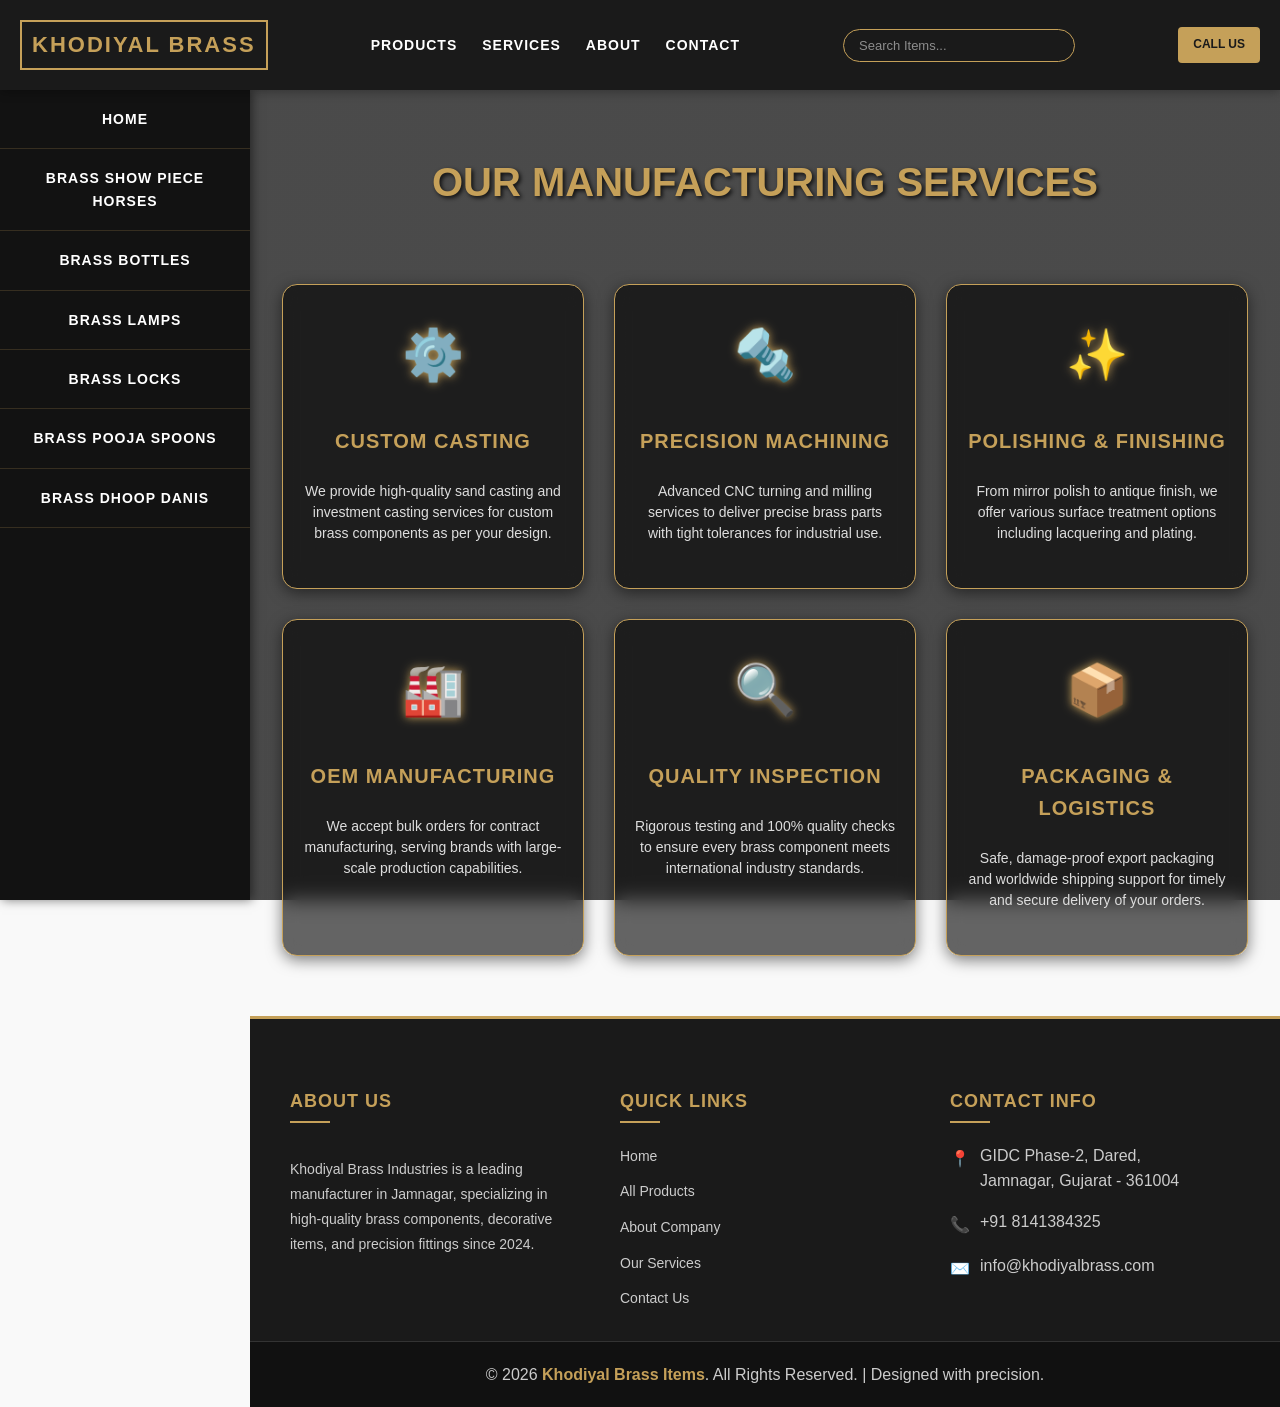
<file: services.html>
<!DOCTYPE html>
<html lang="en">

<head>
    <meta charset="UTF-8">
    <meta name="viewport" content="width=device-width, initial-scale=1.0">
    <title>Khodiyal Brass - Services</title>
    <style>
        :root {
            --primary-gold: rgb(197, 160, 89);
            --dark-gold: rgb(158, 126, 56);
            --text-dark: rgb(51, 51, 51);
            --bg-light: rgb(249, 249, 249);
            --white: rgb(255, 255, 255);
            --black: rgb(26, 26, 26);
            --dark-black: rgba(18, 18, 18, 1);
            --header-height: 90px;
        }

        body {
            background-color: var(--bg-light);
            color: var(--text-dark);
            line-height: 1.6;
            font-family: 'Segoe UI', Tahoma, Geneva, Verdana, sans-serif;
            margin: 0;
            padding: 0;
            padding-top: var(--header-height);
            display: flex;
            flex-direction: column;
            min-height: 100vh;
        }

        /* --- HEADER STYLING --- */
        header {
            background-color: var(--black);
            color: var(--primary-gold);
            height: var(--header-height);
            width: 100%;
            position: fixed;
            top: 0;
            left: 0;
            display: flex;
            align-items: center;
            justify-content: space-between;
            padding: 0 20px;
            box-sizing: border-box;
            z-index: 1000;
            box-shadow: 0 2px 10px rgba(0, 0, 0, 0.3);
        }

        /* Group Logo and Hamburger together */
        .logo-container {
            display: flex;
            align-items: center;
            gap: 15px;
        }

        /* Hamburger Menu Icon (Hidden on Desktop) */
        .menu-toggle {
            display: none;
            font-size: 28px;
            cursor: pointer;
            color: var(--primary-gold);
        }

        .logo {
            font-size: 22px;
            font-weight: bold;
            letter-spacing: 2px;
            text-transform: uppercase;
            border: 2px solid var(--primary-gold);
            padding: 5px 10px;
            white-space: nowrap;
        }

        /* Top Navbar Links */
        .top-nav {
            display: flex;
            gap: 25px;
        }

        .top-nav a {
            color: var(--white);
            text-decoration: none;
            font-size: 14px;
            font-weight: bold;
            text-transform: uppercase;
            letter-spacing: 1px;
            transition: 0.3s;
            position: relative;
        }

        .top-nav a:hover {
            color: var(--primary-gold);
        }

        .top-nav a::after {
            content: '';
            display: block;
            width: 0;
            height: 2px;
            background: var(--primary-gold);
            transition: width 0.3s;
            position: absolute;
            bottom: -5px;
            left: 0;
        }

        .top-nav a:hover::after {
            width: 100%;
        }

        .search-container {
            display: flex;
            align-items: center;
        }

        .search-box {
            padding: 8px 15px;
            border-radius: 20px;
            border: 1px solid var(--primary-gold);
            background: transparent;
            color: var(--white);
            width: 200px;
            outline: none;
            font-size: 13px;
        }

        .search-box::placeholder {
            color: rgba(255, 255, 255, 0.5);
        }

        .header-right {
            display: flex;
            align-items: center;
            gap: 15px;
        }

        .cta-button {
            background-color: var(--primary-gold);
            color: var(--black);
            padding: 8px 15px;
            text-decoration: none;
            font-weight: bold;
            border-radius: 4px;
            transition: 0.3s;
            text-transform: uppercase;
            font-size: 12px;
            white-space: nowrap;
        }

        .cta-button:hover {
            background-color: var(--white);
            color: var(--dark-gold);
        }

        /* --- SIDEBAR STYLING --- */
        .side {
            background: var(--dark-black);
            position: fixed;
            top: var(--header-height);
            bottom: 0;
            width: 250px;
            display: flex;
            font-weight: bold;
            flex-direction: column;
            text-align: center;
            box-shadow: 2px 0 10px rgba(0, 0, 0, 0.5);
            overflow-y: auto;
            z-index: 900;
            /* Smooth slide animation logic */
            transition: left 0.3s ease-in-out;
            left: 0;
            /* Default visible on desktop */
        }

        .side a {
            color: var(--white);
            text-decoration: none;
            padding: 18px 25px;
            border-bottom: 1px solid rgba(197, 160, 89, 0.2);
            transition: 0.3s;
            text-transform: uppercase;
            font-size: 14px;
            letter-spacing: 1px;
        }

        .side a:hover {
            background-color: var(--primary-gold);
            color: var(--black);
            padding-left: 35px;
        }

        /* --- MAIN CONTENT AREA --- */
        .continent {
            background: linear-gradient(rgba(0, 0, 0, 0.7), rgba(0, 0, 0, 0.7)), url('https://images.unsplash.com/photo-1577032229267-347f3b890989?q=80&w=1600&auto=format&fit=crop');
            background-size: cover;
            background-position: center;
            background-attachment: fixed;
            margin-left: 250px;
            /* Space for sidebar */
            flex: 1;
            display: flex;
            justify-content: center;
            align-items: flex-start;
            text-align: center;
            color: var(--white);
            padding-top: 40px;
            padding-bottom: 40px;
            transition: margin-left 0.3s ease;
        }

        .main {
            display: flex;
            flex-wrap: wrap;
            justify-content: center;
            gap: 30px;
            width: 100%;
            max-width: 1200px;
            padding: 20px;
        }

        .head {
            width: 100%;
            color: var(--primary-gold);
            font-size: 40px;
            font-weight: bold;
            text-transform: uppercase;
            margin-bottom: 40px;
            text-shadow: 2px 2px 4px rgba(0, 0, 0, 0.8);
        }

        .service-card {
            background: rgba(0, 0, 0, 0.6);
            backdrop-filter: blur(10px);
            border: 1px solid var(--primary-gold);
            border-radius: 15px;
            width: 260px;
            padding: 30px 20px;
            text-align: center;
            transition: transform 0.3s ease, box-shadow 0.3s ease;
            box-shadow: 0 4px 15px rgba(0, 0, 0, 0.5);
            display: flex;
            flex-direction: column;
            align-items: center;
        }

        .service-card:hover {
            transform: translateY(-10px);
            box-shadow: 0 10px 25px rgba(197, 160, 89, 0.3);
            border-color: var(--white);
        }

        .icon {
            font-size: 50px;
            margin-bottom: 20px;
            display: block;
            filter: drop-shadow(0 0 5px var(--primary-gold));
        }

        .service-card h3 {
            color: var(--primary-gold);
            font-size: 20px;
            margin: 10px 0;
            text-transform: uppercase;
            letter-spacing: 1px;
        }

        .service-card p {
            color: #ddd;
            font-size: 14px;
            line-height: 1.5;
        }

        /* --- FOOTER --- */
        footer {
            background-color: var(--black);
            color: #ccc;
            margin-left: 250px;
            border-top: 3px solid var(--primary-gold);
            transition: margin-left 0.3s ease;
        }

        .footer-container {
            display: grid;
            grid-template-columns: repeat(auto-fit, minmax(250px, 1fr));
            gap: 40px;
            padding: 50px 40px 20px 40px;
            max-width: 1200px;
            margin: 0 auto;
        }

        .footer-col h3 {
            color: var(--primary-gold);
            font-size: 18px;
            text-transform: uppercase;
            margin-bottom: 20px;
            letter-spacing: 1px;
            position: relative;
            display: inline-block;
        }

        .footer-col h3::after {
            content: '';
            display: block;
            width: 40px;
            height: 2px;
            background: var(--primary-gold);
            margin-top: 5px;
        }

        .footer-col p {
            font-size: 14px;
            line-height: 1.8;
            margin-bottom: 15px;
        }

        .footer-col ul {
            list-style: none;
            padding: 0;
            margin: 0;
        }

        .footer-col ul li {
            margin-bottom: 10px;
        }

        .footer-col ul li a {
            color: #ccc;
            text-decoration: none;
            font-size: 14px;
            transition: 0.3s;
        }

        .footer-col ul li a:hover {
            color: var(--primary-gold);
            padding-left: 5px;
        }

        .contact-row {
            display: flex;
            align-items: flex-start;
            gap: 10px;
            margin-bottom: 15px;
        }

        .contact-icon {
            color: var(--primary-gold);
            font-size: 16px;
            margin-top: 3px;
        }

        /* --- COPYRIGHT BAR (Centered) --- */
        .SP {
            text-align: center;
            padding: 20px;
            background: #111;
            margin: 0;
            border-top: 1px solid #333;
        }

        .SP strong {
            color: var(--primary-gold);
        }

        /* Responsive */
        @media (max-width: 1100px) {
            .top-nav {
                display: none;
            }

            .search-box {
                width: 150px;
            }
        }

        /* Mobile specific styles */
        @media (max-width: 768px) {

            /* Show Hamburger */
            .menu-toggle {
                display: block;
            }

            header {
                padding: 0 15px;
            }

            .logo {
                font-size: 16px;
                padding: 3px 8px;
            }

            .search-container {
                display: none;
                /* Hide search to save space */
            }

            /* Sidebar logic for Mobile */
            .side {
                left: -260px;
                /* Hide off screen */
                width: 250px;
                box-shadow: 2px 0 15px rgba(0, 0, 0, 0.8);
            }

            /* Class to bring sidebar in */
            .side.active {
                left: 0;
            }

            .continent {
                margin-left: 0;
                /* Full width */
            }

            .main h1,
            .head {
                font-size: 30px;
            }

            footer {
                margin-left: 0;
            }

            .footer-container {
                padding: 30px 20px;
                text-align: center;
            }

            .footer-col h3::after {
                margin: 5px auto 0 auto;
            }

            .contact-row {
                justify-content: center;
            }
        }
    </style>
</head>

<body>

    <header>
        <div class="logo-container">
            <div class="menu-toggle" onclick="toggleSidebar()">&#9776;</div>
            <div class="logo">Khodiyal Brass</div>
        </div>

        <nav class="top-nav">
            <a href="products.html">Products</a>
            <a href="services.html">Services</a>
            <a href="about.html">About</a>
            <a href="contact.html">Contact</a>
        </nav>

        <div class="search-container">
            <input type="text" class="search-box" placeholder="Search Items...">
        </div>

        <div class="header-right">
            <a href="contact.html" class="cta-button">Call Us</a>
        </div>
    </header>

    <section>
        <div class="side" id="sidebar">
            <a href="index.html" onclick="toggleSidebar()">Home</a>
            <a href="horse.html" onclick="toggleSidebar()">Brass Show Piece Horses</a>
            <a href="bottle.html" onclick="toggleSidebar()">Brass Bottles</a>
            <a href="lamp.html" onclick="toggleSidebar()">Brass Lamps</a>
            <a href="lock.html" onclick="toggleSidebar()">Brass Locks</a>
            <a href="spoon.html" onclick="toggleSidebar()">Brass Pooja Spoons</a>
            <a href="dhoop.html" onclick="toggleSidebar()">Brass Dhoop Danis</a>
        </div>
    </section>

    <section>
        <div id="overlay" onclick="toggleSidebar()"
            style="display:none; position:fixed; top:0; left:0; width:100%; height:100%; background:rgba(0,0,0,0.5); z-index:899;">
        </div>

        <div class="continent">
            <div class="main">
                <div class="head">Our Manufacturing Services</div>

                <div class="service-card">
                    <span class="icon">⚙️</span>
                    <h3>Custom Casting</h3>
                    <p>We provide high-quality sand casting and investment casting services for custom brass components
                        as per your design.</p>
                </div>

                <div class="service-card">
                    <span class="icon">🔩</span>
                    <h3>Precision Machining</h3>
                    <p>Advanced CNC turning and milling services to deliver precise brass parts with tight tolerances
                        for industrial use.</p>
                </div>

                <div class="service-card">
                    <span class="icon">✨</span>
                    <h3>Polishing & Finishing</h3>
                    <p>From mirror polish to antique finish, we offer various surface treatment options including
                        lacquering and plating.</p>
                </div>

                <div class="service-card">
                    <span class="icon">🏭</span>
                    <h3>OEM Manufacturing</h3>
                    <p>We accept bulk orders for contract manufacturing, serving brands with large-scale production
                        capabilities.</p>
                </div>

                <div class="service-card">
                    <span class="icon">🔍</span>
                    <h3>Quality Inspection</h3>
                    <p>Rigorous testing and 100% quality checks to ensure every brass component meets international
                        industry standards.</p>
                </div>

                <div class="service-card">
                    <span class="icon">📦</span>
                    <h3>Packaging & Logistics</h3>
                    <p>Safe, damage-proof export packaging and worldwide shipping support for timely and secure delivery
                        of your orders.</p>
                </div>

            </div>
        </div>
    </section>

    <footer>
        <div class="footer-container">
            <div class="footer-col">
                <h3>About Us</h3>
                <p>Khodiyal Brass Industries is a leading manufacturer in Jamnagar, specializing in high-quality brass
                    components, decorative items, and precision fittings since 2024.</p>
            </div>

            <div class="footer-col">
                <h3>Quick Links</h3>
                <ul>
                    <li><a href="index.html">Home</a></li>
                    <li><a href="products.html">All Products</a></li>
                    <li><a href="about.html">About Company</a></li>
                    <li><a href="services.html">Our Services</a></li>
                    <li><a href="contact.html">Contact Us</a></li>
                </ul>
            </div>

            <div class="footer-col">
                <h3>Contact Info</h3>
                <div class="contact-row">
                    <span class="contact-icon">📍</span>
                    <span>GIDC Phase-2, Dared,<br>Jamnagar, Gujarat - 361004</span>
                </div>
                <div class="contact-row">
                    <span class="contact-icon">📞</span>
                    <span>+91 8141384325</span>
                </div>
                <div class="contact-row">
                    <span class="contact-icon">✉️</span>
                    <span>info@khodiyalbrass.com</span>
                </div>
            </div>
        </div>

        <p class="SP">&copy; 2026 <strong>Khodiyal Brass Items</strong>. All Rights Reserved. | Designed with precision.
        </p>

    </footer>

    <script>
        function toggleSidebar() {
            var sidebar = document.getElementById("sidebar");
            var overlay = document.getElementById("overlay");

            sidebar.classList.toggle("active");

            if (sidebar.classList.contains("active")) {
                overlay.style.display = "block";
            } else {
                overlay.style.display = "none";
            }
        }
    </script>
</body>

</html>
</file>
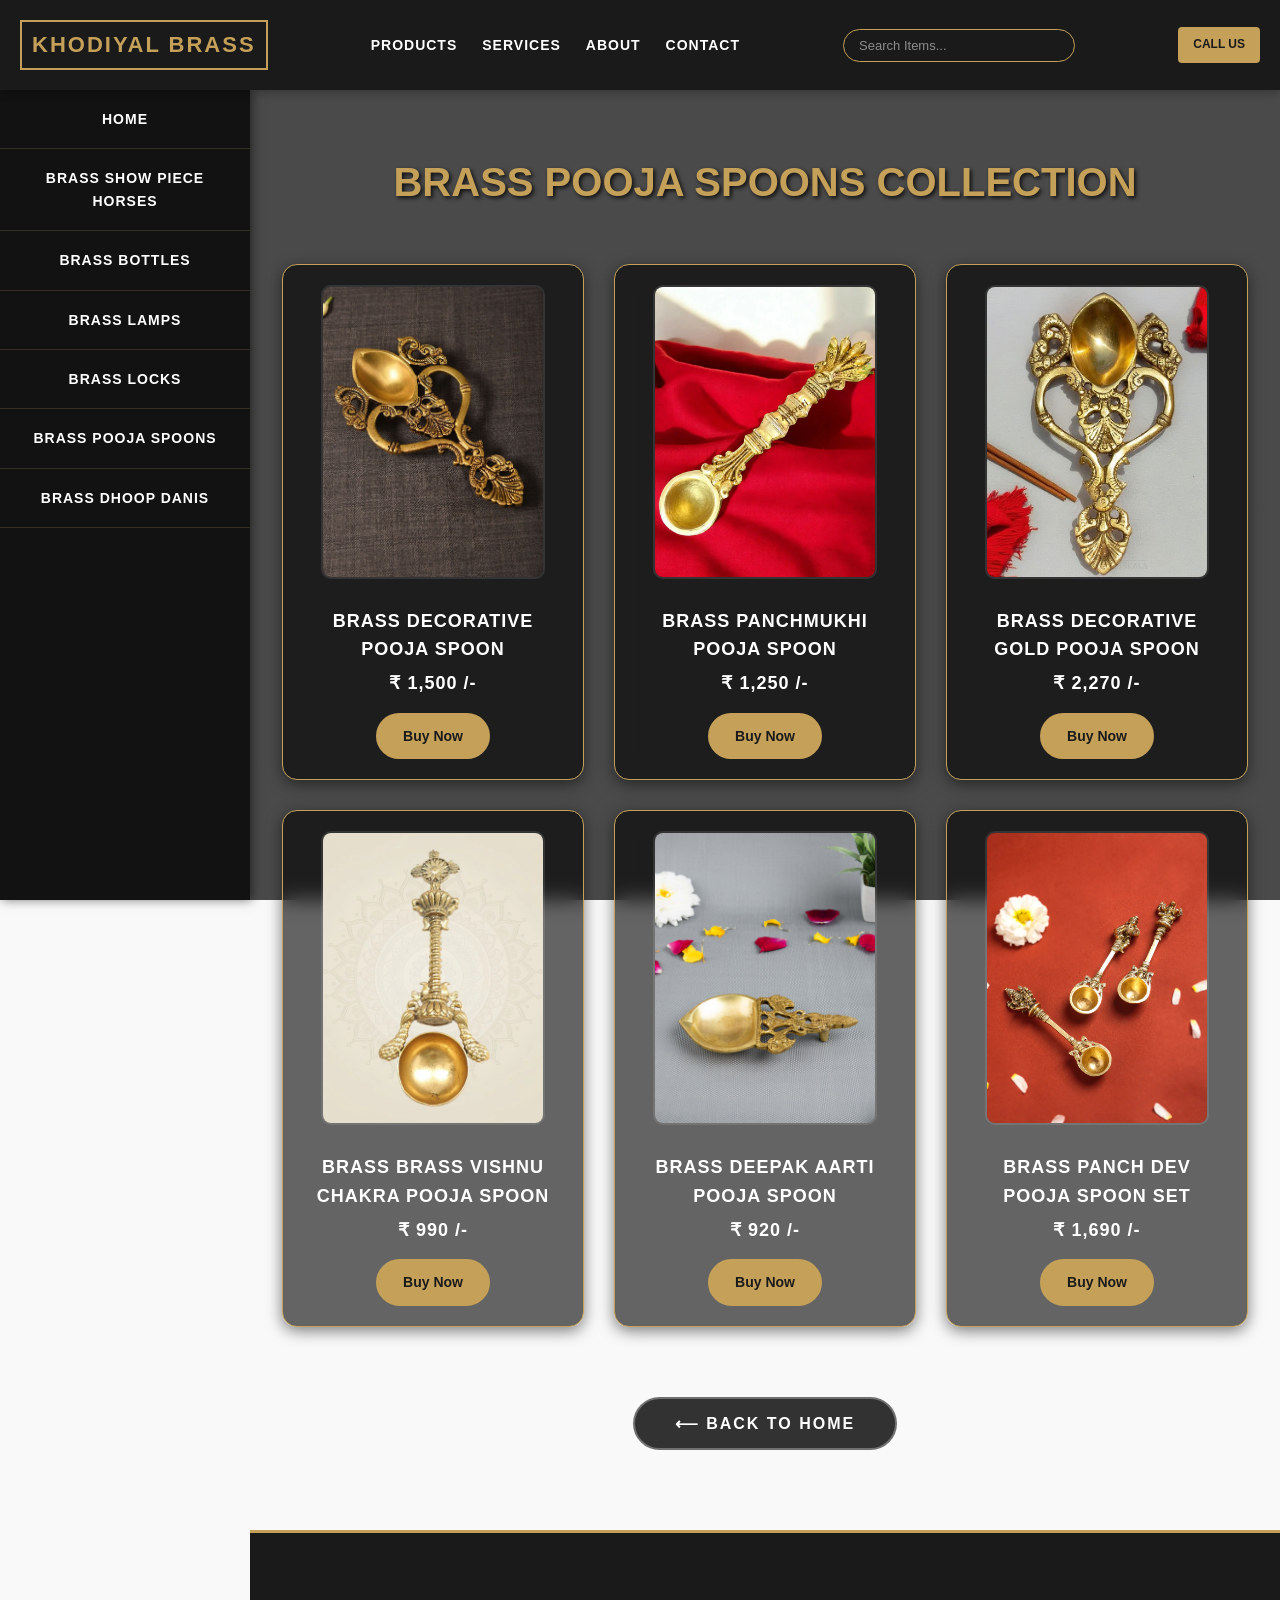
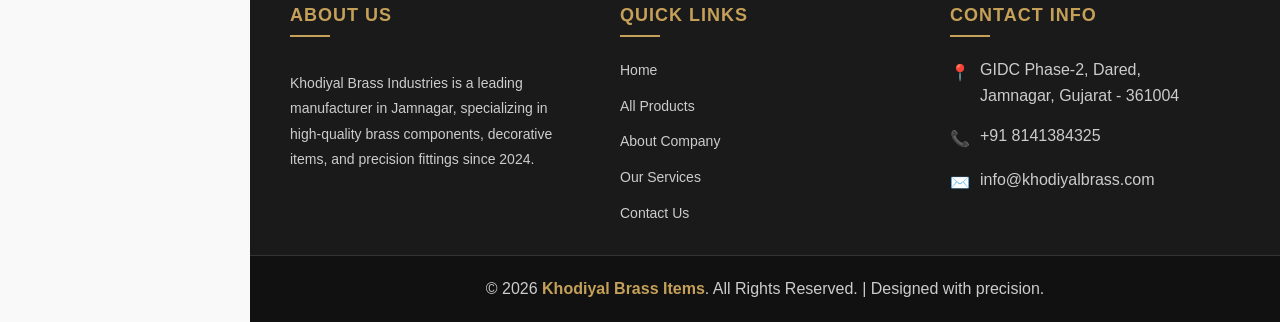
<file: spoon.html>
<!DOCTYPE html>
<html lang="en">

<head>
    <meta charset="UTF-8">
    <meta name="viewport" content="width=device-width, initial-scale=1.0">
    <title>Khodiyal Brass - Pooja Spoons</title>
    <style>
        :root {
            --primary-gold: rgb(197, 160, 89);
            --dark-gold: rgb(158, 126, 56);
            --text-dark: rgb(51, 51, 51);
            --bg-light: rgb(249, 249, 249);
            --white: rgb(255, 255, 255);
            --black: rgb(26, 26, 26);
            --dark-black: rgba(18, 18, 18, 1);
            --header-height: 90px;
        }

        body {
            background-color: var(--bg-light);
            color: var(--text-dark);
            line-height: 1.6;
            font-family: 'Segoe UI', Tahoma, Geneva, Verdana, sans-serif;
            margin: 0;
            padding: 0;
            padding-top: var(--header-height);
            display: flex;
            flex-direction: column;
            min-height: 100vh;
        }

        /* --- HEADER STYLING --- */
        header {
            background-color: var(--black);
            color: var(--primary-gold);
            height: var(--header-height);
            width: 100%;
            position: fixed;
            top: 0;
            left: 0;
            display: flex;
            align-items: center;
            justify-content: space-between;
            padding: 0 20px;
            box-sizing: border-box;
            z-index: 1000;
            box-shadow: 0 2px 10px rgba(0, 0, 0, 0.3);
        }

        /* Group Logo and Hamburger together */
        .logo-container {
            display: flex;
            align-items: center;
            gap: 15px;
        }

        /* Hamburger Menu Icon (Hidden on Desktop) */
        .menu-toggle {
            display: none;
            font-size: 28px;
            cursor: pointer;
            color: var(--primary-gold);
        }

        .logo {
            font-size: 22px;
            font-weight: bold;
            letter-spacing: 2px;
            text-transform: uppercase;
            border: 2px solid var(--primary-gold);
            padding: 5px 10px;
            white-space: nowrap;
        }

        /* Top Navbar Links */
        .top-nav {
            display: flex;
            gap: 25px;
        }

        .top-nav a {
            color: var(--white);
            text-decoration: none;
            font-size: 14px;
            font-weight: bold;
            text-transform: uppercase;
            letter-spacing: 1px;
            transition: 0.3s;
            position: relative;
        }

        .top-nav a:hover {
            color: var(--primary-gold);
        }

        .top-nav a::after {
            content: '';
            display: block;
            width: 0;
            height: 2px;
            background: var(--primary-gold);
            transition: width 0.3s;
            position: absolute;
            bottom: -5px;
            left: 0;
        }

        .top-nav a:hover::after {
            width: 100%;
        }

        .search-container {
            display: flex;
            align-items: center;
        }

        .search-box {
            padding: 8px 15px;
            border-radius: 20px;
            border: 1px solid var(--primary-gold);
            background: transparent;
            color: var(--white);
            width: 200px;
            outline: none;
            font-size: 13px;
        }

        .search-box::placeholder {
            color: rgba(255, 255, 255, 0.5);
        }

        .header-right {
            display: flex;
            align-items: center;
            gap: 15px;
        }

        .cta-button {
            background-color: var(--primary-gold);
            color: var(--black);
            padding: 8px 15px;
            text-decoration: none;
            font-weight: bold;
            border-radius: 4px;
            transition: 0.3s;
            text-transform: uppercase;
            font-size: 12px;
            white-space: nowrap;
        }

        .cta-button:hover {
            background-color: var(--white);
            color: var(--dark-gold);
        }

        /* --- SIDEBAR STYLING --- */
        .side {
            background: var(--dark-black);
            position: fixed;
            top: var(--header-height);
            bottom: 0;
            width: 250px;
            display: flex;
            font-weight: bold;
            flex-direction: column;
            text-align: center;
            box-shadow: 2px 0 10px rgba(0, 0, 0, 0.5);
            overflow-y: auto;
            z-index: 900;
            /* Smooth slide animation logic */
            transition: left 0.3s ease-in-out;
            left: 0; /* Default visible on desktop */
        }

        .side a {
            color: var(--white);
            text-decoration: none;
            padding: 18px 25px;
            border-bottom: 1px solid rgba(197, 160, 89, 0.2);
            transition: 0.3s;
            text-transform: uppercase;
            font-size: 14px;
            letter-spacing: 1px;
        }

        .side a:hover {
            background-color: var(--primary-gold);
            color: var(--black);
            padding-left: 35px;
        }

        /* --- MAIN CONTENT AREA --- */
        .continent {
            background: linear-gradient(rgba(0, 0, 0, 0.7), rgba(0, 0, 0, 0.7)), url('https://images.unsplash.com/photo-1577032229267-347f3b890989?q=80&w=1600&auto=format&fit=crop');
            background-size: cover;
            background-position: center;
            background-attachment: fixed;
            margin-left: 250px; /* Space for sidebar */
            flex: 1;
            display: flex;
            justify-content: center;
            align-items: flex-start;
            text-align: center;
            color: var(--white);
            padding-top: 40px;
            padding-bottom: 40px;
            transition: margin-left 0.3s ease;
        }

        .main {
            display: flex;
            flex-wrap: wrap;
            justify-content: center;
            gap: 30px;
            width: 100%;
            max-width: 1200px;
            padding: 20px;
        }

        .head {
            width: 100%;
            color: var(--primary-gold);
            font-size: 40px;
            font-weight: bold;
            text-transform: uppercase;
            margin-bottom: 20px;
            text-shadow: 2px 2px 4px rgba(0, 0, 0, 0.8);
        }

        /* --- PRODUCT CARDS --- */
        .product-card {
            background: rgba(0, 0, 0, 0.6);
            backdrop-filter: blur(10px);
            border: 1px solid var(--primary-gold);
            border-radius: 15px;
            width: 260px;
            padding: 20px;
            text-align: center;
            transition: transform 0.3s ease, box-shadow 0.3s ease;
            box-shadow: 0 4px 15px rgba(0, 0, 0, 0.5);
        }

        .product-card:hover {
            transform: translateY(-10px);
            box-shadow: 0 10px 25px rgba(197, 160, 89, 0.3);
            border-color: var(--white);
        }

        .product-card img {
            width: 220px;
            height: 290px;
            object-fit: cover;
            border-radius: 10px;
            margin-bottom: 15px;
            border: 2px solid rgba(255, 255, 255, 0.1);
        }

        .product-card h3 {
            color: var(--white);
            font-size: 18px;
            margin: 5px 0;
            text-transform: uppercase;
            letter-spacing: 1px;
        }

        .btn-view {
            display: inline-block;
            background-color: var(--primary-gold);
            color: var(--black);
            padding: 10px 25px;
            text-decoration: none;
            font-weight: bold;
            border-radius: 50px;
            transition: 0.3s;
            font-size: 14px;
            border: 2px solid var(--primary-gold);
            margin-top: 10px;
        }

        .btn-view:hover {
            background-color: transparent;
            color: var(--primary-gold);
        }

        /* Back Button Style */
        .nil {
            width: auto;
            display: inline-block;
            margin-top: 40px;
            margin-bottom: 20px;
            color: var(--white);
            text-decoration: none;
            font-size: 16px;
            font-weight: bold;
            text-transform: uppercase;
            letter-spacing: 2px;
            padding: 12px 40px;
            border: 2px solid rgba(255, 255, 255, 0.3);
            border-radius: 50px;
            background: rgba(0, 0, 0, 0.8);
            transition: 0.3s all ease;
        }

        .nil:hover {
            background-color: var(--primary-gold);
            color: var(--black);
            border-color: var(--primary-gold);
            box-shadow: 0 0 15px rgba(197, 160, 89, 0.5);
            transform: translateY(-3px);
        }

        /* --- FOOTER --- */
        footer {
            background-color: var(--black);
            color: #ccc;
            margin-left: 250px;
            border-top: 3px solid var(--primary-gold);
            transition: margin-left 0.3s ease;
        }

        .footer-container {
            display: grid;
            grid-template-columns: repeat(auto-fit, minmax(250px, 1fr));
            gap: 40px;
            padding: 50px 40px 20px 40px;
            max-width: 1200px;
            margin: 0 auto;
        }

        .footer-col h3 {
            color: var(--primary-gold);
            font-size: 18px;
            text-transform: uppercase;
            margin-bottom: 20px;
            letter-spacing: 1px;
            position: relative;
            display: inline-block;
        }

        .footer-col h3::after {
            content: '';
            display: block;
            width: 40px;
            height: 2px;
            background: var(--primary-gold);
            margin-top: 5px;
        }

        .footer-col p {
            font-size: 14px;
            line-height: 1.8;
            margin-bottom: 15px;
        }

        .footer-col ul {
            list-style: none;
            padding: 0;
            margin: 0;
        }

        .footer-col ul li {
            margin-bottom: 10px;
        }

        .footer-col ul li a {
            color: #ccc;
            text-decoration: none;
            font-size: 14px;
            transition: 0.3s;
        }

        .footer-col ul li a:hover {
            color: var(--primary-gold);
            padding-left: 5px;
        }

        .contact-row {
            display: flex;
            align-items: flex-start;
            gap: 10px;
            margin-bottom: 15px;
        }

        .contact-icon {
            color: var(--primary-gold);
            font-size: 16px;
            margin-top: 3px;
        }

        /* --- COPYRIGHT BAR (Centered) --- */
        .SP {
            text-align: center;
            padding: 20px;
            background: #111;
            margin: 0;
            border-top: 1px solid #333;
        }

        .SP strong {
            color: var(--primary-gold);
        }

        /* Responsive */
        @media (max-width: 1100px) {
            .top-nav {
                display: none;
            }

            .search-box {
                width: 150px;
            }
        }

        /* Mobile specific styles */
        @media (max-width: 768px) {
            
            /* Show Hamburger */
            .menu-toggle {
                display: block;
            }

            header {
                padding: 0 15px;
            }

            .logo {
                font-size: 16px;
                padding: 3px 8px;
            }

            .search-container {
                display: none; /* Hide search to save space */
            }

            /* Sidebar logic for Mobile */
            .side {
                left: -260px; /* Hide off screen */
                width: 250px;
                box-shadow: 2px 0 15px rgba(0,0,0,0.8);
            }
            
            /* Class to bring sidebar in */
            .side.active {
                left: 0; 
            }

            .continent {
                margin-left: 0; /* Full width */
            }

            .main h1, .head {
                font-size: 30px;
            }

            footer {
                margin-left: 0;
            }
            
            .footer-container {
                padding: 30px 20px;
                text-align: center;
            }

            .footer-col h3::after {
                margin: 5px auto 0 auto;
            }
            
            .contact-row {
                justify-content: center;
            }
        }
    </style>
</head>

<body>

    <header>
        <div class="logo-container">
            <div class="menu-toggle" onclick="toggleSidebar()">&#9776;</div>
            <div class="logo">Khodiyal Brass</div>
        </div>

        <nav class="top-nav">
            <a href="products.html">Products</a>
            <a href="services.html">Services</a>
            <a href="about.html">About</a>
            <a href="contact.html">Contact</a>
        </nav>

        <div class="search-container">
            <input type="text" class="search-box" placeholder="Search Items...">
        </div>

        <div class="header-right">
            <a href="contact.html" class="cta-button">Call Us</a>
        </div>
    </header>

    <section>
        <div class="side" id="sidebar">
            <a href="index.html" onclick="toggleSidebar()">Home</a>
            <a href="horse.html" onclick="toggleSidebar()">Brass Show Piece Horses</a>
            <a href="bottle.html" onclick="toggleSidebar()">Brass Bottles</a>
            <a href="lamp.html" onclick="toggleSidebar()">Brass Lamps</a>
            <a href="lock.html" onclick="toggleSidebar()">Brass Locks</a>
            <a href="spoon.html" onclick="toggleSidebar()">Brass Pooja Spoons</a>
            <a href="dhoop.html" onclick="toggleSidebar()">Brass Dhoop Danis</a>
        </div>
    </section>

    <section>
        <div id="overlay" onclick="toggleSidebar()" style="display:none; position:fixed; top:0; left:0; width:100%; height:100%; background:rgba(0,0,0,0.5); z-index:899;"></div>

        <div class="continent">
            <div class="main">
                <span class="head">Brass Pooja Spoons Collection</span>

                <div class="product-card">
                    <img src="1 Spoon.png" alt="Brass Pooja Spoon">
                    <h3>Brass Decorative Pooja Spoon</h3>
                    <h3>₹ 1,500 /-</h3>
                    <a href="payment.html" class="btn-view">Buy Now</a>
                </div>

                <div class="product-card">
                    <img src="2 Spoon.png" alt="Brass Pooja Spoon">
                    <h3>Brass Panchmukhi Pooja Spoon</h3>
                    <h3>₹ 1,250 /-</h3>
                    <a href="payment.html" class="btn-view">Buy Now</a>
                </div>

                <div class="product-card">
                    <img src="3 Spoon.png" alt="Brass Pooja Spoon">
                    <h3>Brass Decorative Gold Pooja Spoon</h3>
                    <h3>₹ 2,270 /-</h3>
                    <a href="payment.html" class="btn-view">Buy Now</a>
                </div>

                <div class="product-card">
                    <img src="4 Spoon.png" alt="Brass Pooja Spoon">
                    <h3>Brass Brass Vishnu Chakra Pooja Spoon</h3>
                    <h3>₹ 990 /-</h3>
                    <a href="payment.html" class="btn-view">Buy Now</a>
                </div>

                <div class="product-card">
                    <img src="5 Spoon.png" alt="Brass Pooja Spoon">
                    <h3>Brass Deepak Aarti Pooja Spoon</h3>
                    <h3>₹ 920 /-</h3>
                    <a href="payment.html" class="btn-view">Buy Now</a>
                </div>

                <div class="product-card">
                    <img src="6 Spoon.png" alt="Brass Pooja Spoon">
                    <h3>Brass panch Dev Pooja Spoon Set</h3>
                    <h3>₹ 1,690 /-</h3>
                    <a href="payment.html" class="btn-view">Buy Now</a>
                </div>

                <div style="width: 100%; text-align: center;">
                    <a class="nil" href="index.html">⟵ Back to Home</a>
                </div>

            </div>
        </div>
    </section>

    <footer>
        <div class="footer-container">
            <div class="footer-col">
                <h3>About Us</h3>
                <p>Khodiyal Brass Industries is a leading manufacturer in Jamnagar, specializing in high-quality brass
                    components, decorative items, and precision fittings since 2024.</p>
            </div>

            <div class="footer-col">
                <h3>Quick Links</h3>
                <ul>
                    <li><a href="index.html">Home</a></li>
                    <li><a href="products.html">All Products</a></li>
                    <li><a href="about.html">About Company</a></li>
                    <li><a href="services.html">Our Services</a></li>
                    <li><a href="contact.html">Contact Us</a></li>
                </ul>
            </div>

            <div class="footer-col">
                <h3>Contact Info</h3>
                <div class="contact-row">
                    <span class="contact-icon">📍</span>
                    <span>GIDC Phase-2, Dared,<br>Jamnagar, Gujarat - 361004</span>
                </div>
                <div class="contact-row">
                    <span class="contact-icon">📞</span>
                    <span>+91 8141384325</span>
                </div>
                <div class="contact-row">
                    <span class="contact-icon">✉️</span>
                    <span>info@khodiyalbrass.com</span>
                </div>
            </div>
        </div>

        <p class="SP">&copy; 2026 <strong>Khodiyal Brass Items</strong>. All Rights Reserved. | Designed with precision.
        </p>

    </footer>

    <script>
        function toggleSidebar() {
            var sidebar = document.getElementById("sidebar");
            var overlay = document.getElementById("overlay");
            
            sidebar.classList.toggle("active");

            if (sidebar.classList.contains("active")) {
                overlay.style.display = "block";
            } else {
                overlay.style.display = "none";
            }
        }
    </script>
</body>

</html>
</file>
<file: index.css>
/* --- ROOT VARIABLES --- */
/* These are global settings. By using variables, you can change one color 
   here and it will update throughout the entire website automatically. */
:root {
    --primary-gold: rgb(197, 160, 89);
    --dark-gold: rgb(158, 126, 56);
    --text-dark: rgb(51, 51, 51);
    --bg-light: rgb(249, 249, 249);
    --white: rgb(255, 255, 255);
    --black: rgb(26, 26, 26);
    --dark-black: rgba(18, 18, 18, 1);
    --header-height: 90px;
}

/* --- BODY SETTINGS --- */
body {
    background-color: var(--bg-light);
    color: var(--text-dark);
    line-height: 1.6;
    font-family: 'Segoe UI', Tahoma, Geneva, Verdana, sans-serif;
    margin: 0;
    padding: 0;
    padding-top: var(--header-height);
    display: flex;
    flex-direction: column;
    min-height: 100vh;
}

/* --- HEADER --- */
header {
    background-color: var(--black);
    color: var(--primary-gold);
    height: var(--header-height);
    width: 100%;
    position: fixed;
    top: 0;
    left: 0;
    display: flex;
    align-items: center;
    justify-content: space-between;
    padding: 0 20px;
    /* Reduced padding slightly for mobile */
    box-sizing: border-box;
    z-index: 1000;
    box-shadow: 0 2px 10px rgba(0, 0, 0, 0.3);
}

/* Group Logo and Hamburger together */
.logo-container {
    display: flex;
    align-items: center;
    gap: 15px;
}

/* Hamburger Menu Icon (Hidden on Desktop) */
.menu-toggle {
    display: none;
    /* Desktop me nahi dikhega */
    font-size: 28px;
    cursor: pointer;
    color: var(--primary-gold);
}

.logo {
    font-size: 22px;
    font-weight: bold;
    letter-spacing: 2px;
    text-transform: uppercase;
    border: 2px solid var(--primary-gold);
    padding: 5px 10px;
    white-space: nowrap;
}

/* --- TOP NAVBAR --- */
.top-nav {
    display: flex;
    gap: 25px;
}

.top-nav a {
    color: var(--white);
    text-decoration: none;
    font-size: 14px;
    font-weight: bold;
    text-transform: uppercase;
    letter-spacing: 1px;
    transition: 0.3s;
    position: relative;
}

.top-nav a:hover {
    color: var(--primary-gold);
}

.top-nav a::after {
    content: '';
    display: block;
    width: 0;
    height: 2px;
    background: var(--primary-gold);
    transition: width 0.3s;
    position: absolute;
    bottom: -5px;
    left: 0;
}

.top-nav a:hover::after {
    width: 100%;
}

/* --- SEARCH BOX --- */
.search-container {
    display: flex;
    align-items: center;
}

.search-box {
    padding: 8px 15px;
    border-radius: 20px;
    border: 1px solid var(--primary-gold);
    background: transparent;
    color: var(--white);
    width: 200px;
    outline: none;
    font-size: 13px;
}

.search-box::placeholder {
    color: rgba(255, 255, 255, 0.5);
}

.header-right {
    display: flex;
    align-items: center;
    gap: 15px;
}

.cta-button {
    background-color: var(--primary-gold);
    color: var(--black);
    padding: 8px 15px;
    text-decoration: none;
    font-weight: bold;
    border-radius: 4px;
    transition: 0.3s;
    text-transform: uppercase;
    font-size: 12px;
    white-space: nowrap;
}

.cta-button:hover {
    background-color: var(--white);
    color: var(--dark-gold);
}

/* --- SIDEBAR --- */
.side {
    background: var(--dark-black);
    position: fixed;
    top: var(--header-height);
    bottom: 0;
    width: 250px;
    display: flex;
    font-weight: bold;
    flex-direction: column;
    text-align: center;
    box-shadow: 2px 0 10px rgba(0, 0, 0, 0.5);
    overflow-y: auto;
    z-index: 900;
    transition: left 0.3s ease-in-out;
    /* Smooth slide animation */
    left: 0;
    /* Default open on desktop */
}

.side a {
    color: var(--white);
    text-decoration: none;
    padding: 18px 25px;
    border-bottom: 1px solid rgba(197, 160, 89, 0.2);
    transition: 0.3s;
    text-transform: uppercase;
    font-size: 14px;
    letter-spacing: 1px;
}

.side a:hover {
    background-color: var(--primary-gold);
    color: var(--black);
    padding-left: 35px;
}

/* Close button inside sidebar (Mobile Only) */
.close-btn {
    display: none;
    color: var(--white);
    font-size: 30px;
    position: absolute;
    top: 10px;
    right: 20px;
    cursor: pointer;
}

/* --- MAIN CONTENT --- */
.continent {
    background: linear-gradient(rgba(0, 0, 0, 0.7), rgba(0, 0, 0, 0.7)), url('https://images.unsplash.com/photo-1577032229267-347f3b890989?q=80&w=1600&auto=format&fit=crop');
    background-size: cover;
    background-position: center;
    min-height: calc(100vh - var(--header-height));
    margin-left: 250px;
    /* Space for sidebar */
    display: flex;
    justify-content: center;
    align-items: center;
    text-align: center;
    color: var(--white);
    flex: 1;
    transition: margin-left 0.3s ease;
}

.welcome-text {
    color: var(--primary-gold);
    font-size: 15px;
    font-weight: bold;
    letter-spacing: 3px;
    text-transform: uppercase;
    display: block;
    margin-bottom: 10px;
}

.main h1 {
    font-size: 48px;
    margin-bottom: 10px;
    color: var(--primary-gold);
    line-height: 1.2;
}

.main p {
    font-size: 17px;
    font-weight: bold;
    max-width: 600px;
    margin: 0 auto 35px auto;
    padding: 0 20px;
}

.btn-gold {
    background-color: var(--primary-gold);
    color: var(--black);
    padding: 12px 30px;
    text-decoration: none;
    font-weight: bold;
    text-transform: uppercase;
    letter-spacing: 1px;
    border-radius: 4px;
    transition: 0.3s;
    display: inline-block;
    border: 2px solid var(--primary-gold);
}

.btn-gold:hover {
    background-color: transparent;
    color: var(--primary-gold);
}

/* --- FOOTER --- */
footer {
    background-color: var(--black);
    color: #ccc;
    margin-left: 250px;
    border-top: 3px solid var(--primary-gold);
    transition: margin-left 0.3s ease;
}

.footer-container {
    display: grid;
    grid-template-columns: repeat(auto-fit, minmax(250px, 1fr));
    gap: 40px;
    padding: 50px 40px;
    max-width: 1200px;
    margin: 0 auto;
}

.footer-col h3 {
    color: var(--primary-gold);
    font-size: 18px;
    text-transform: uppercase;
    margin-bottom: 20px;
    letter-spacing: 1px;
    position: relative;
    display: inline-block;
}

.footer-col h3::after {
    content: '';
    display: block;
    width: 40px;
    height: 2px;
    background: var(--primary-gold);
    margin-top: 5px;
}

.footer-col p {
    font-size: 14px;
    line-height: 1.8;
    margin-bottom: 15px;
}

.footer-col ul {
    list-style: none;
    padding: 0;
    margin: 0;
}

.footer-col ul li {
    margin-bottom: 10px;
}

.footer-col ul li a {
    color: #ccc;
    text-decoration: none;
    font-size: 14px;
    transition: 0.3s;
}

.footer-col ul li a:hover {
    color: var(--primary-gold);
    padding-left: 5px;
}

.contact-row {
    display: flex;
    align-items: flex-start;
    gap: 10px;
    margin-bottom: 15px;
}

.contact-icon {
    color: var(--primary-gold);
    font-size: 16px;
    margin-top: 3px;
}

.SP {
    text-align: center;
    padding: 20px;
    background: #111;
    margin: 0;
    border-top: 1px solid #333;
}

.SP strong {
    color: var(--primary-gold);
}

/* --- RESPONSIVE DESIGN (MOBILE & TABLET) --- */

/* Tablet (Hide Top Nav, Show Search & CTA) */
@media (max-width: 1100px) {
    .top-nav {
        display: none;
    }
}

/* Mobile (Phones) */
@media (max-width: 768px) {

    /* Show Hamburger Menu */
    .menu-toggle {
        display: block;
    }

    /* Adjust Header layout for mobile */
    header {
        padding: 0 15px;
    }

    .logo {
        font-size: 16px;
        /* Smaller logo */
        padding: 3px 8px;
    }

    .search-container {
        display: none;
        /* Hide search box on very small screens to save space */
    }

    /* Sidebar logic for Mobile */
    .side {
        left: -260px;
        /* Hide off-screen by default */
        width: 250px;
        box-shadow: 2px 0 15px rgba(0, 0, 0, 0.8);
    }

    /* Class to open sidebar */
    .side.active {
        left: 0;
    }

    /* Main Content adjustments */
    .continent {
        margin-left: 0;
        /* Remove side margin */
    }

    .main h1 {
        font-size: 32px;
        /* Smaller Heading */
    }

    footer {
        margin-left: 0;
        /* Remove footer margin */
    }

    .footer-container {
        padding: 30px 20px;
        text-align: center;
    }

    .footer-col h3::after {
        margin: 5px auto 0 auto;
        /* Center underline */
    }

    .contact-row {
        justify-content: center;
    }

    .SP {
        font-size: 12px;
    }
}
</file>
